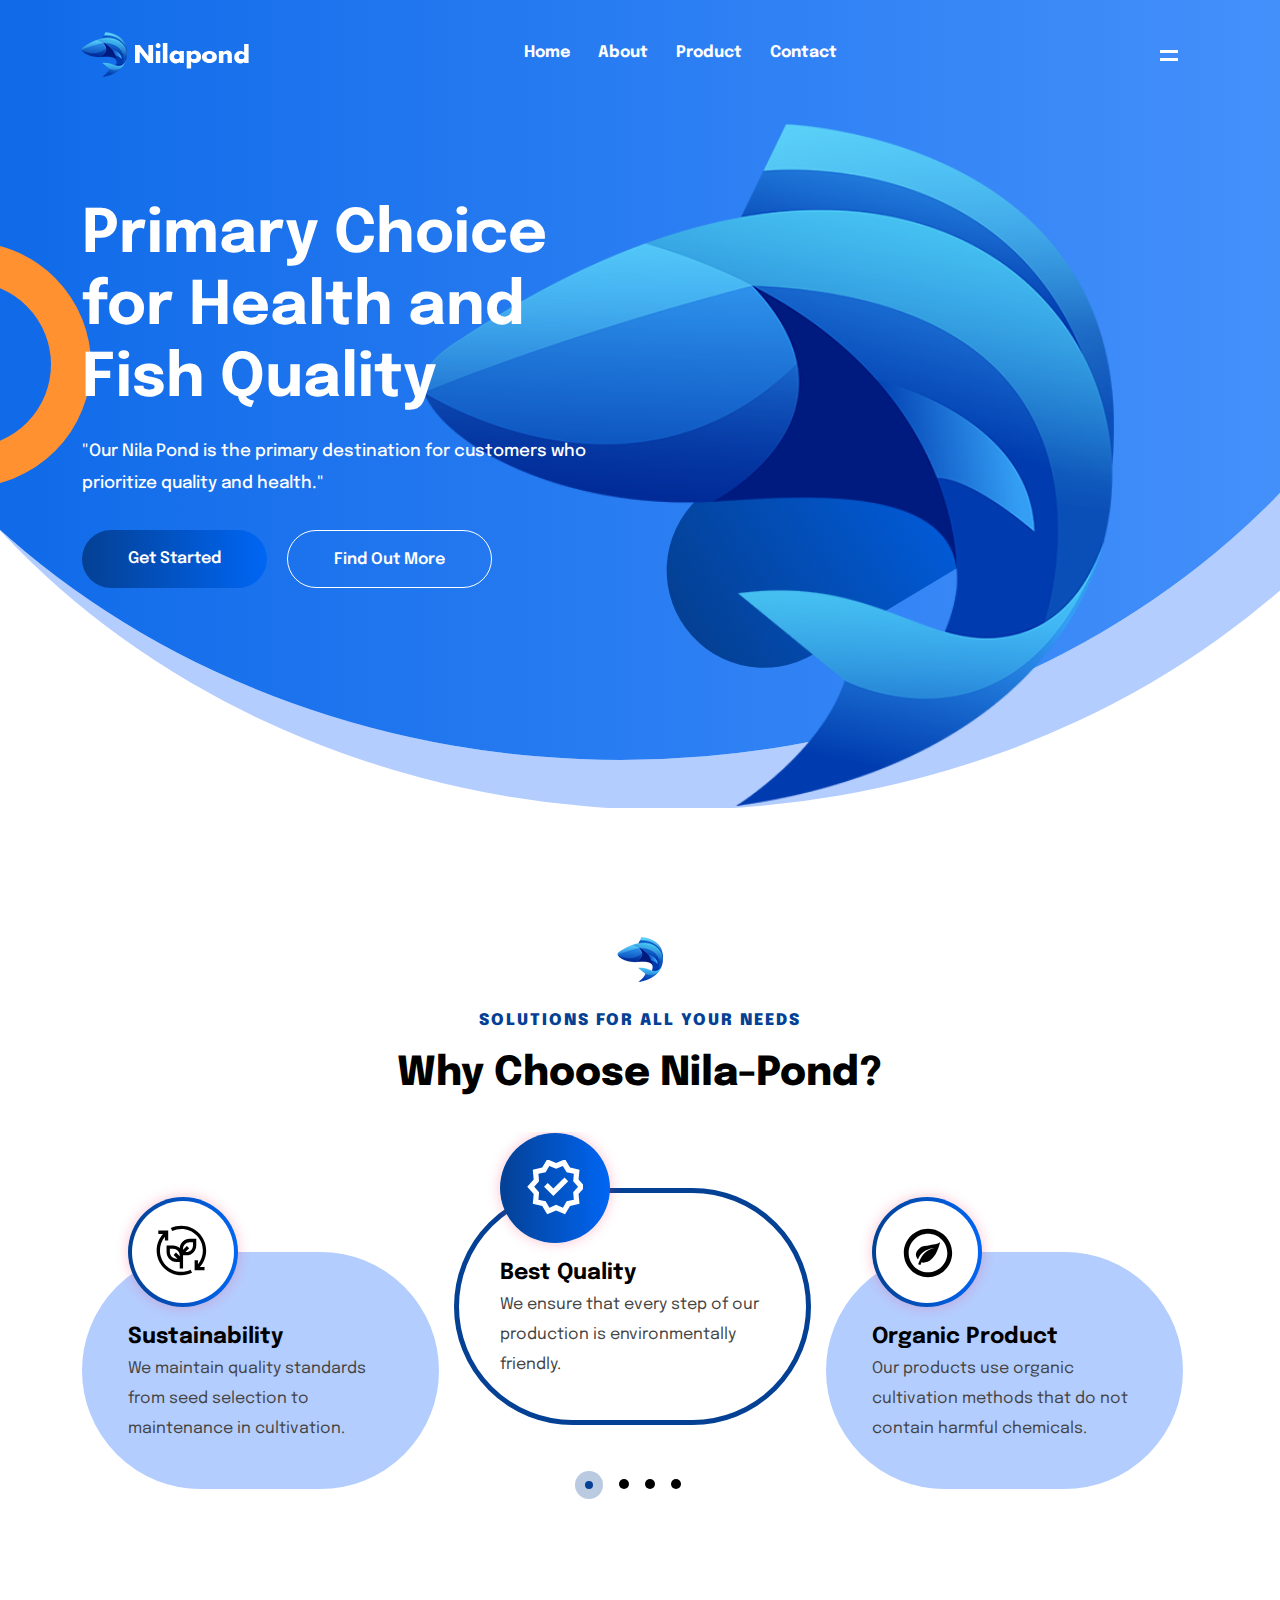
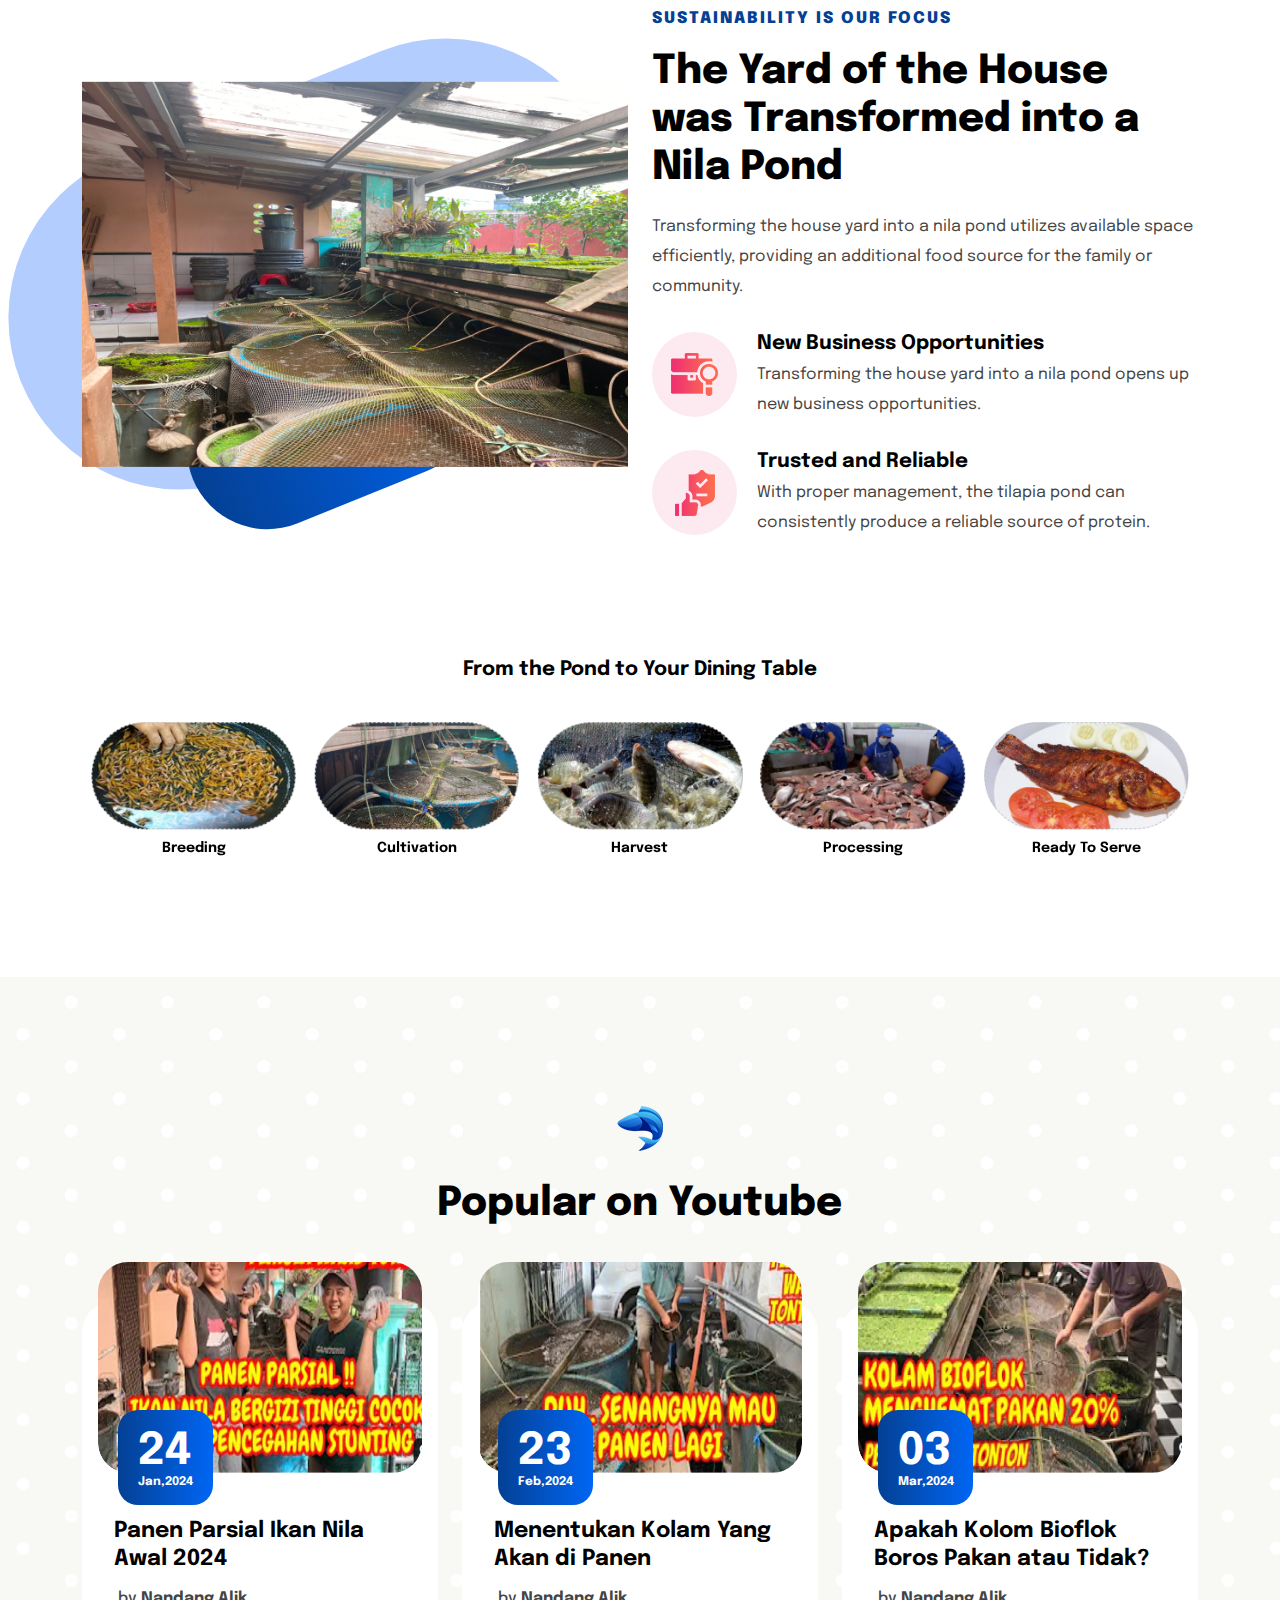
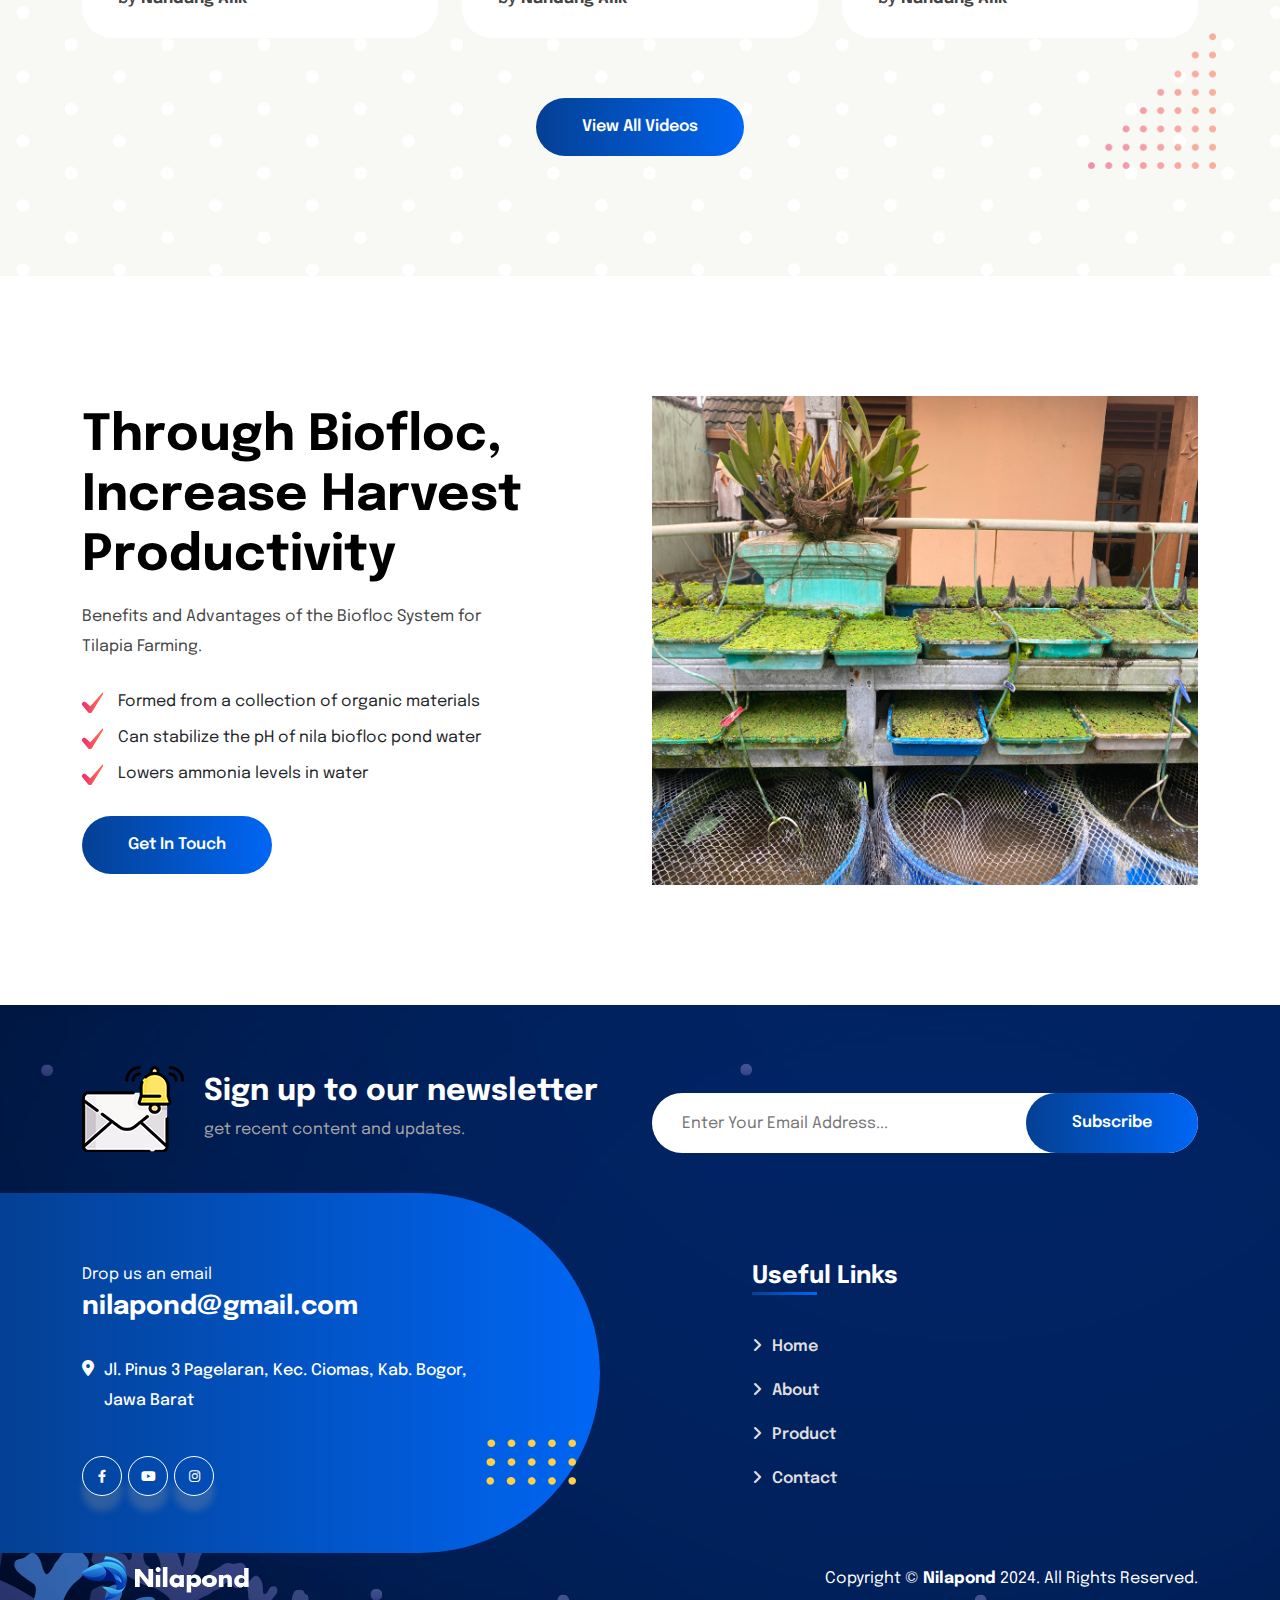
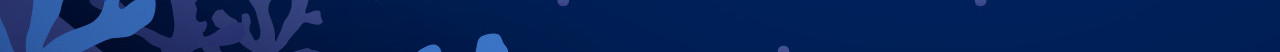
<file: Nilapond/Nilapond/index.html>
<!DOCTYPE html>
<html lang="zxx">
  <head>
    <meta charset="utf-8" />
    <meta name="viewport" content="width=device-width, initial-scale=1.0" />
    <title>Nilapond</title>
    <link rel="icon" href="assets/img/heading-img.png" />
    <!-- CSS only -->
    <link
      rel="stylesheet"
      type="text/css"
      href="assets/css/bootstrap.min.css" />
    <link rel="stylesheet" href="assets/css/owl.carousel.min.css" />
    <link rel="stylesheet" href="assets/css/owl.theme.default.min.css" />
    <!-- fancybox -->
    <link rel="stylesheet" href="assets/css/jquery.fancybox.min.css" />
    <link rel="stylesheet" href="assets/css/fontawesome.min.css" />
    <!-- style -->
    <link rel="stylesheet" href="assets/css/style.css" />
    <!-- responsive -->
    <link rel="stylesheet" href="assets/css/responsive.css" />
    <!-- color -->
    <link rel="stylesheet" href="assets/css/color.css" />
    <script src="assets/js/jquery-3.6.0.min.js"></script>
    <script src="assets/js/preloader.js"></script>
  </head>
  <body>
    <!-- loader -->
    <div class="preloader">
      <div class="loader4"></div>
    </div>
    <!-- loader end -->
    <header class="topnav">
      <div class="container">
        <div class="header-bar">
          <a href="index.html">
            <img src="assets/img/logo.png" alt="logo" />
          </a>
          <nav class="navbar">
            <ul class="navbar-links">
              <li class="navbar-dropdown has-children">
                <a href="index.html">Home</a>
              </li>
              <li class="navbar-dropdown">
                <a href="about.html">About</a>
              </li>
              <li class="navbar-dropdown has-children">
                <a href="product.html">Product</a>
              </li>
              <li class="navbar-dropdown">
                <a href="contact.html">Contact</a>
              </li>
            </ul>
          </nav>
          <div class="pickup">
            <div class="menu-icon cursor-pointer">
              <span class="text">
                <span class="word">Menu</span>
              </span>
              <span class="icon">
                <i></i>
                <i></i>
              </span>
            </div>
            <div class="bar-menu">
              <i class="fa-solid fa-bars"></i>
            </div>
          </div>
        </div>
        <div
          class="mobile-nav hmburger-menu"
          id="mobile-nav"
          style="
            display: block;
            background-image: url(assets/img/background.png);
          ">
          <div class="res-log">
            <a href="index.html">
              <img src="assets/img/logo-b.png" alt="Responsive Logo" />
            </a>
          </div>
          <ul>
            <li class="menu-item-has-children">
              <a href="JavaScript:void(0)"
                >Home<i class="fa-solid fa-angle-right"></i
              ></a>
              <ul class="sub-menu">
                <li><a href="index.html">Home 1</a></li>
                <li><a href="index-2.html">Home 2</a></li>
                <li><a href="index-3.html">Home 3</a></li>
              </ul>
            </li>
            <li><a href="about.html">About</a></li>
            <li class="menu-item-has-children">
              <a href="JavaScript:void(0)"
                >Pages<i class="fa-solid fa-angle-right"></i
              ></a>
              <ul class="sub-menu">
                <li><a href="services.html">Services</a></li>
                <li><a href="service-details.html">Service details</a></li>
                <li><a href="team-details.html">team details</a></li>
                <li><a href="pricing-plans.html">pricing plans</a></li>
              </ul>
            </li>
            <li class="menu-item-has-children">
              <a href="JavaScript:void(0)"
                >Project<i class="fa-solid fa-angle-right"></i
              ></a>
              <ul class="sub-menu">
                <li><a href="project-details-1.html">project details 1</a></li>
                <li><a href="project-details-2.html">project details 2</a></li>
                <li><a href="our-projects.html">our projects</a></li>
                <li><a href="our-projects-2.html">our projects 2</a></li>
              </ul>
            </li>
            <li><a href="faqs.html">FAQs</a></li>
            <li class="menu-item-has-children">
              <a href="JavaScript:void(0)"
                >News<i class="fa-solid fa-angle-right"></i
              ></a>
              <ul class="sub-menu">
                <li><a href="our-blog.html">our blog</a></li>
                <li><a href="blog-details.html">blog details</a></li>
              </ul>
            </li>
            <li><a href="contact.html">Contact us</a></li>
          </ul>
          <div class="menu-sidebar-single-widget">
            <h5 class="menu-sidebar-title">Contact Info</h5>
            <div class="header-contact-info">
              <span
                ><i class="fa-solid fa-location-dot"></i>20, Bordeshi, New York,
                US</span
              >
              <span>
                <a href="mailto:username@domain.com">
                  <i class="fa-solid fa-envelope"></i>username@domain.com
                </a>
              </span>
              <span
                ><a href="callto:+123-456-7890"
                  ><i class="fa-solid fa-phone"></i>+123-456-7890</a
                ></span
              >
            </div>
            <div class="social-profile">
              <a href="#"><i class="fa-brands fa-facebook-f"></i></a>
              <a href="#"><i class="fa-brands fa-twitter"></i></a>
              <a href="#"><i class="fa-brands fa-linkedin-in"></i></a>
              <a href="#"><i class="fa-brands fa-youtube"></i></a>
            </div>
          </div>
          <a href="JavaScript:void(0)" id="res-cross"
            ><i class="fa-regular fa-circle-xmark"></i
          ></a>
        </div>
      </div>
      <div class="hamenu valign">
        <div class="container">
          <div class="row">
            <div class="col-lg-8 valign">
              <div class="cont-info two">
                <div class="about-sasnio bottom">
                  <h4>About Nilapond</h4>
                  <p>
                    Our Nila Pond is the primary destination for customers who
                    prioritize quality and health.
                  </p>
                </div>
              </div>
            </div>
            <div class="col-lg-4 valign">
              <div class="cont-info">
                <div class="item mb-50">
                  <h6 class="text-u fw-600 mb-20">Location</h6>
                  <p class="fw-400 fz-18">
                    Jl. Pinus 3 Pagelaran, Kec. Ciomas, Kab. Bogor, Jawa Barat
                  </p>
                </div>
                <div class="item mb-50">
                  <h6 class="text-u fw-600 mb-20">HOW TO CONNECT</h6>
                  <p class="fw-400 fz-18">
                    <a href="https://wa.me/6281310620126" target="_blank"
                      >+62 813-1062-0126</a
                    >
                  </p>
                  <p class="fw-400 fz-18">
                    <a href="mailto:username@domain.com">nilapond@gmail.com</a>
                  </p>
                </div>
                <div class="bottom">
                  <h6 class="text-u fw-600 mb-20">Follow Us</h6>
                  <ul class="rest social-text d-flex fz-13">
                    <li>
                      <a href="#"><i class="fa-brands fa-facebook-f"></i></a>
                    </li>
                    <li>
                      <a href="#"><i class="fa-brands fa-instagram"></i></a>
                    </li>
                    <li>
                      <a
                        href="https://www.youtube.com/@Tutorialmotivasiinspirasi"
                        target="_blank"
                        ><i class="fa-brands fa-youtube"></i
                      ></a>
                    </li>
                  </ul>
                </div>
              </div>
            </div>
          </div>
        </div>
      </div>
    </header>
    <section class="hero-section-one">
      <div class="container">
        <div class="row align-items-center">
          <div class="col-lg-6">
            <div class="hero-one-text">
              <h1>Primary Choice for Health and Fish Quality</h1>
              <h5>
                "Our Nila Pond is the primary destination for customers who
                prioritize quality and health."
              </h5>
              <div>
                <a href="#" class="btn">Get Started</a>
                <a href="#" class="btn two">find out more</a>
              </div>
            </div>
          </div>
          <div class="col-lg-6">
            <div class="hero-one-img">
              <img src="assets/img/ppp.png" alt="hero-one-img" />
              <div class="shaps-hero">
                <img
                  src="assets/img/shaps-1.png"
                  alt="dots-shaps"
                  class="shaps-1" />
              </div>
            </div>
          </div>
        </div>
      </div>
    </section>
    <section class="gap">
      <div class="container">
        <div class="heading">
          <img src="assets/img/heading-img.png" alt="heading-img" />
          <h6>Solutions for all your needs</h6>
          <h2>Why Choose Nila-Pond?</h2>
        </div>
        <div class="row services-slider owl-carousel owl-theme">
          <div class="col-lg-12 item">
            <div class="services">
              <i>
                <svg
                  enable-background="new 0 0 68 68"
                  height="512"
                  viewBox="2 1 68 72"
                  width="512"
                  xmlns="http://www.w3.org/2000/svg">
                  <path
                    d="M25.6666 70L19.3333 59.3333L7.33331 56.6667L8.49998 44.3333L0.333313 35L8.49998 25.6667L7.33331 13.3333L19.3333 10.6667L25.6666 0L37 4.83333L48.3333 0L54.6666 10.6667L66.6666 13.3333L65.5 25.6667L73.6666 35L65.5 44.3333L66.6666 56.6667L54.6666 59.3333L48.3333 70L37 65.1667L25.6666 70ZM28.5 61.5L37 57.8333L45.6666 61.5L50.3333 53.5L59.5 51.3333L58.6666 42L64.8333 35L58.6666 27.8333L59.5 18.5L50.3333 16.5L45.5 8.5L37 12.1667L28.3333 8.5L23.6666 16.5L14.5 18.5L15.3333 27.8333L9.16665 35L15.3333 42L14.5 51.5L23.6666 53.5L28.5 61.5ZM33.5 46.8333L52.3333 28L47.6666 23.1667L33.5 37.3333L26.3333 30.3333L21.6666 35L33.5 46.8333Z" />
                </svg>
              </i>
              <a href="#">Best Quality</a>
              <p>
                We ensure that every step of our production is environmentally
                friendly.
              </p>
            </div>
          </div>
          <div class="col-lg-12 item">
            <div class="services">
              <i>
                <svg
                  id="Line_Expand"
                  enable-background="new 0 0 88 88"
                  height="512"
                  viewBox="0 0 88 88"
                  width="512"
                  xmlns="http://www.w3.org/2000/svg">
                  <path
                    d="M30.15 61.275C33.9375 51.8625 38.2125 41.1 54.375 37.5C54.375 37.5 35.625 37.5 29.55 54.8625C29.55 54.8625 26.25 51.5625 26.25 47.8125C26.25 44.0625 30 36.1125 39.375 34.2375C42.0375 33.75 45 33.2625 47.925 32.85C55.3125 31.875 62.4 30.825 63.75 28.125C63.75 28.125 58.125 60 37.5 60C36.825 60 35.8875 59.775 34.9875 59.4375L33.225 63.75L29.6625 62.5125L30.15 61.275ZM45 15C61.5375 15 75 28.4625 75 45C75 61.5375 61.5375 75 45 75C28.4625 75 15 61.5375 15 45C15 28.4625 28.4625 15 45 15ZM45 7.5C24.375 7.5 7.5 24.375 7.5 45C7.5 65.625 24.375 82.5 45 82.5C65.625 82.5 82.5 65.625 82.5 45C82.5 24.375 65.625 7.5 45 7.5Z" />
                </svg>
              </i>
              <a href="#">Organic Product</a>
              <p>
                Our products use organic cultivation methods that do not contain
                harmful chemicals.
              </p>
            </div>
          </div>
          <div class="col-lg-12 item">
            <div class="services">
              <i>
                <svg
                  xmlns="http://www.w3.org/2000/svg"
                  id="Icons"
                  viewBox="0 0 60 60"
                  width="512"
                  height="512">
                  <path
                    xmlns="http://www.w3.org/2000/svg"
                    d="M55.2731 71.1094C50.8148 73.2308 45.9374 74.3254 41 74.3125C22.632 74.3125 7.68751 59.368 7.68751 41C7.68751 33.1203 10.3961 25.6788 15.375 19.7107V25.625H20.5V10.25H5.12501V15.375H12.4076C6.05433 22.3957 2.54437 31.5314 2.56251 41C2.56251 62.1944 19.8056 79.4375 41 79.4375C46.6999 79.452 52.3305 78.1875 57.4769 75.7372L55.2731 71.1094Z" />
                  <path
                    xmlns="http://www.w3.org/2000/svg"
                    d="M53.8125 23.0625C45.715 23.0625 39.0756 29.3586 38.4939 37.31C35.6766 34.7397 32.0011 33.314 28.1875 33.3125H17.9375V43.5625C17.9375 52.0418 24.8357 58.9375 33.3125 58.9375H38.4375V69.1875H43.5625V48.6875H48.6875C57.1642 48.6875 64.0625 41.7918 64.0625 33.3125V23.0625H53.8125ZM33.3125 53.8125C27.6596 53.8125 23.0625 49.2154 23.0625 43.5625V38.4375H28.1875C33.8404 38.4375 38.4375 43.0346 38.4375 48.6875V50.1891L32.5617 44.3133L28.9383 47.9367L34.8141 53.8125H33.3125ZM58.9375 33.3125C58.9375 38.9654 54.3404 43.5625 48.6875 43.5625H47.1859L53.0617 37.6867L49.4383 34.0633L43.5625 39.9391V38.4375C43.5625 32.7846 48.1596 28.1875 53.8125 28.1875H58.9375V33.3125Z" />
                  <path
                    xmlns="http://www.w3.org/2000/svg"
                    d="M79.4375 41C79.4375 19.8056 62.1944 2.5625 41 2.5625C35.3001 2.54803 29.6695 3.81249 24.5231 6.26275L26.7269 10.8906C31.1853 8.76917 36.0627 7.6746 41 7.6875C59.368 7.6875 74.3125 22.632 74.3125 41C74.3125 48.8797 71.6039 56.3212 66.625 62.2892V56.375H61.5V71.75H76.875V66.625H69.5924C75.9457 59.6043 79.4556 50.4686 79.4375 41Z" />
                </svg>
              </i>
              <a href="#">Affordable Prices</a>
              <p>
                We maintain quality standards from seed selection to maintenance
                in cultivation.
              </p>
            </div>
          </div>
          <div class="col-lg-12 item">
            <div class="services">
              <i>
                <svg
                  id="Layer_5"
                  enable-background="new 0 0 64 64"
                  height="512"
                  viewBox="0 0 88 88"
                  width="512"
                  xmlns="http://www.w3.org/2000/svg">
                  <g>
                    <path
                      xmlns="http://www.w3.org/2000/svg"
                      d="M55.2731 71.1094C50.8148 73.2308 45.9374 74.3254 41 74.3125C22.632 74.3125 7.68751 59.368 7.68751 41C7.68751 33.1203 10.3961 25.6788 15.375 19.7107V25.625H20.5V10.25H5.12501V15.375H12.4076C6.05433 22.3957 2.54437 31.5314 2.56251 41C2.56251 62.1944 19.8056 79.4375 41 79.4375C46.6999 79.452 52.3305 78.1875 57.4769 75.7372L55.2731 71.1094Z" />
                    <path
                      xmlns="http://www.w3.org/2000/svg"
                      d="M53.8125 23.0625C45.715 23.0625 39.0756 29.3586 38.4939 37.31C35.6766 34.7397 32.0011 33.314 28.1875 33.3125H17.9375V43.5625C17.9375 52.0418 24.8357 58.9375 33.3125 58.9375H38.4375V69.1875H43.5625V48.6875H48.6875C57.1642 48.6875 64.0625 41.7918 64.0625 33.3125V23.0625H53.8125ZM33.3125 53.8125C27.6596 53.8125 23.0625 49.2154 23.0625 43.5625V38.4375H28.1875C33.8404 38.4375 38.4375 43.0346 38.4375 48.6875V50.1891L32.5617 44.3133L28.9383 47.9367L34.8141 53.8125H33.3125ZM58.9375 33.3125C58.9375 38.9654 54.3404 43.5625 48.6875 43.5625H47.1859L53.0617 37.6867L49.4383 34.0633L43.5625 39.9391V38.4375C43.5625 32.7846 48.1596 28.1875 53.8125 28.1875H58.9375V33.3125Z" />
                    <path
                      xmlns="http://www.w3.org/2000/svg"
                      d="M79.4375 41C79.4375 19.8056 62.1944 2.5625 41 2.5625C35.3001 2.54803 29.6695 3.81249 24.5231 6.26275L26.7269 10.8906C31.1853 8.76917 36.0627 7.6746 41 7.6875C59.368 7.6875 74.3125 22.632 74.3125 41C74.3125 48.8797 71.6039 56.3212 66.625 62.2892V56.375H61.5V71.75H76.875V66.625H69.5924C75.9457 59.6043 79.4556 50.4686 79.4375 41Z" />
                  </g>
                </svg>
              </i>
              <a href="#">Sustainability</a>
              <p>
                We maintain quality standards from seed selection to maintenance
                in cultivation.
              </p>
            </div>
          </div>
        </div>
      </div>
    </section>
    <section>
      <div class="container">
        <div class="row align-items-center">
          <div class="col-lg-6">
            <div class="propel-img">
              <img src="assets/img/kolam.png" alt="propel-img" />
            </div>
          </div>
          <div class="col-lg-6">
            <div class="heading two">
              <h6>SUSTAINABILITY IS OUR FOCUS</h6>
              <h2>The Yard of the House was Transformed into a Nila Pond</h2>
            </div>
            <div class="propel-text">
              <p>
                Transforming the house yard into a nila pond utilizes available
                space efficiently, providing an additional food source for the
                family or community.
              </p>
              <div class="propel">
                <div>
                  <i
                    ><img src="assets/img/propel-icon-1.png" alt="propel-icon"
                  /></i>
                </div>
                <div>
                  <h5>New Business Opportunities</h5>
                  <p>
                    Transforming the house yard into a nila pond opens up new
                    business opportunities.
                  </p>
                </div>
              </div>
              <div class="propel">
                <div>
                  <i
                    ><img src="assets/img/propel-icon-2.png" alt="propel-icon"
                  /></i>
                </div>
                <div>
                  <h5>Trusted and Reliable</h5>
                  <p>
                    With proper management, the tilapia pond can consistently
                    produce a reliable source of protein.
                  </p>
                </div>
              </div>
            </div>
          </div>
        </div>
      </div>
    </section>
    <div class="gap">
      <div class="container">
        <div class="trusted-by">
          <h5>From the Pond to Your Dining Table</h5>
          <div class="logodata owl-carousel owl-theme">
            <div class="partner item">
              <img alt="" src="assets/img/breding.png" />
              <h6>Breeding</h6>
            </div>
            <div class="partner item">
              <img alt="" src="assets/img/culvulation.png" />
              <h6>Cultivation</h6>
            </div>
            <div class="partner item">
              <img alt="" src="assets/img/harvest.png" />
              <h6>Harvest</h6>
            </div>
            <div class="partner item">
              <img alt="" src="assets/img/processing.png" />
              <h6>Processing</h6>
            </div>
            <div class="partner item">
              <img alt="" src="assets/img/rtu.png" />
              <h6>Ready To Serve</h6>
            </div>
          </div>
        </div>
      </div>
    </div>
    <section
      class="gap blog-section"
      style="background-image: url(assets/img/background-1.png)">
      <div class="container">
        <div class="heading">
          <img src="assets/img/heading-img.png" alt="heading-img" />
          <h2>Popular on Youtube</h2>
        </div>
        <div class="row">
          <div class="col-lg-4 col-md-6">
            <div class="blog img-hover">
              <div class="blog-img">
                <figure>
                  <img src="assets/img/img1.png" alt="blog" />
                </figure>
              </div>
              <h5>24<span>Jan,2024</span></h5>
              <a
                href="https://youtu.be/v-Syg1Ftdgw?si=RbT9VO-nIGekus8J"
                target="_blank"
                ><h4>Panen Parsial Ikan Nila Awal 2024</h4></a
              >
              <h6>by <b>Nandang Alik</b></h6>
            </div>
          </div>
          <div class="col-lg-4 col-md-6">
            <div class="blog img-hover">
              <div class="blog-img">
                <figure>
                  <img src="assets/img/img2.png" alt="blog" />
                </figure>
              </div>
              <h5>23<span>Feb,2024</span></h5>
              <a
                href="https://youtu.be/Bf-2E7UtpW0?si=FRTTJFyS0VqoX1H_"
                target="_blank"
                ><h4>Menentukan Kolam Yang Akan di Panen</h4></a
              >
              <h6>by <b>Nandang Alik</b></h6>
            </div>
          </div>
          <div class="col-lg-4 col-md-6">
            <div class="blog img-hover mb-0">
              <div class="blog-img">
                <figure>
                  <img src="assets/img/img3.png" alt="blog" />
                </figure>
              </div>
              <h5>03<span>Mar,2024</span></h5>
              <a
                href="https://youtu.be/0DS32_ATs3I?si=ZSo60xxgNwKV7SGI"
                target="_blank"
                ><h4>Apakah Kolom Bioflok Boros Pakan atau Tidak?</h4></a
              >
              <h6>by <b>Nandang Alik</b></h6>
            </div>
          </div>
          <div class="button-center">
            <a
              href="https://www.youtube.com/@Tutorialmotivasiinspirasi"
              target="_blank"
              class="btn"
              >View All Videos</a
            >
          </div>
        </div>
      </div>
      <img src="assets/img/shaps.png" alt="dots-shaps" class="dots-shaps" />
    </section>
    <section class="gap">
      <div class="container">
        <div class="row align-items-center">
          <div class="col-lg-6">
            <div class="together">
              <h2>Through Biofloc, Increase Harvest Productivity</h2>
              <p>
                Benefits and Advantages of the Biofloc System for Tilapia
                Farming.
              </p>
              <ul class="list">
                <li>
                  <img src="assets/img/check.png" alt="check" />Formed from a
                  collection of organic materials
                </li>
                <li>
                  <img src="assets/img/check.png" alt="check" />Can stabilize
                  the pH of nila biofloc pond water
                </li>
                <li>
                  <img src="assets/img/check.png" alt="check" />Lowers ammonia
                  levels in water
                </li>
              </ul>
              <a href="#" class="btn">Get in Touch</a>
            </div>
          </div>
          <div class="col-lg-6">
            <div class="together-img">
              <img src="assets/img/587.png" alt="" />
            </div>
          </div>
        </div>
      </div>
    </section>
    <footer style="background-image: url(assets/img/footer.jpg)">
      <div class="container">
        <div class="row align-items-center pb">
          <div class="col-lg-6">
            <div class="subscribe-text">
              <img src="assets/img/subscribe-icon.png" alt="subscribe-icon" />
              <div>
                <h2>Sign up to our newsletter</h2>
                <p>get recent content and updates.</p>
              </div>
            </div>
          </div>
          <div class="col-lg-6">
            <form class="subscribe">
              <input
                type="text"
                name="Enter Your Email"
                placeholder="Enter Your Email Address..." />
              <button class="btn">Subscribe</button>
            </form>
          </div>
        </div>
        <div class="row">
          <div class="col-lg-6">
            <div class="information">
              <span>Drop us an email</span>
              <a href="mailto:username@domain.com">nilapond@gmail.com</a>
              <div class="d-flex">
                <i class="fa-solid fa-location-dot"></i>
                <h6>
                  Jl. Pinus 3 Pagelaran, Kec. Ciomas, Kab. Bogor, Jawa Barat
                </h6>
              </div>
              <ul class="social-icon">
                <li>
                  <a href="#" target="_blank"
                    ><i class="fa-brands fa-facebook-f"></i
                  ></a>
                </li>
                <li>
                  <a
                    href="https://www.youtube.com/@Tutorialmotivasiinspirasi"
                    target="_blank"
                    ><i class="fa-brands fa-youtube"></i
                  ></a>
                </li>
                <li>
                  <a href="#" target="_blank"
                    ><i class="fa-brands fa-instagram"></i
                  ></a>
                </li>
              </ul>
            </div>
          </div>
          <div class="col-lg-3 col-md-6">
            <div class="footer-links">
              <h3>useful links</h3>
              <div class="boder"></div>
              <ul>
                <li>
                  <i class="fa-solid fa-angle-right"></i
                  ><a href="index.html">Home</a>
                </li>
                <li>
                  <i class="fa-solid fa-angle-right"></i
                  ><a href="about.html">About</a>
                </li>
                <li>
                  <i class="fa-solid fa-angle-right"></i
                  ><a href="product.html">Product</a>
                </li>
                <li>
                  <i class="fa-solid fa-angle-right"></i
                  ><a href="contact.html">Contact</a>
                </li>
              </ul>
            </div>
          </div>
        </div>
        <div class="copyrights">
          <div class="d-flex align-items-center">
            <a href="index.html"
              ><img src="assets/img/logo.png" alt="logo"
            /></a>
          </div>
          <p>Copyright © <a href="#">Nilapond</a> 2024. All Rights Reserved.</p>
        </div>
      </div>
      <img
        src="assets/img/dots-shaps.png"
        alt="dots-shaps"
        class="dots-shaps" />
      <img src="assets/img/shaps-1.png" alt="dots-shaps" class="shaps-1" />
    </footer>
    <!-- progress -->
    <div id="progress">
      <span id="progress-value"><i class="fa-solid fa-up-long"></i></span>
    </div>
    <!-- progress end -->

    <!-- Bootstrap Js -->
    <script src="assets/js/bootstrap.min.js"></script>
    <script src="assets/js/owl.carousel.min.js"></script>
    <!-- fancybox -->
    <script src="assets/js/jquery.fancybox.min.js"></script>
    <script src="assets/js/custom.js"></script>
  </body>
</html>
</file>
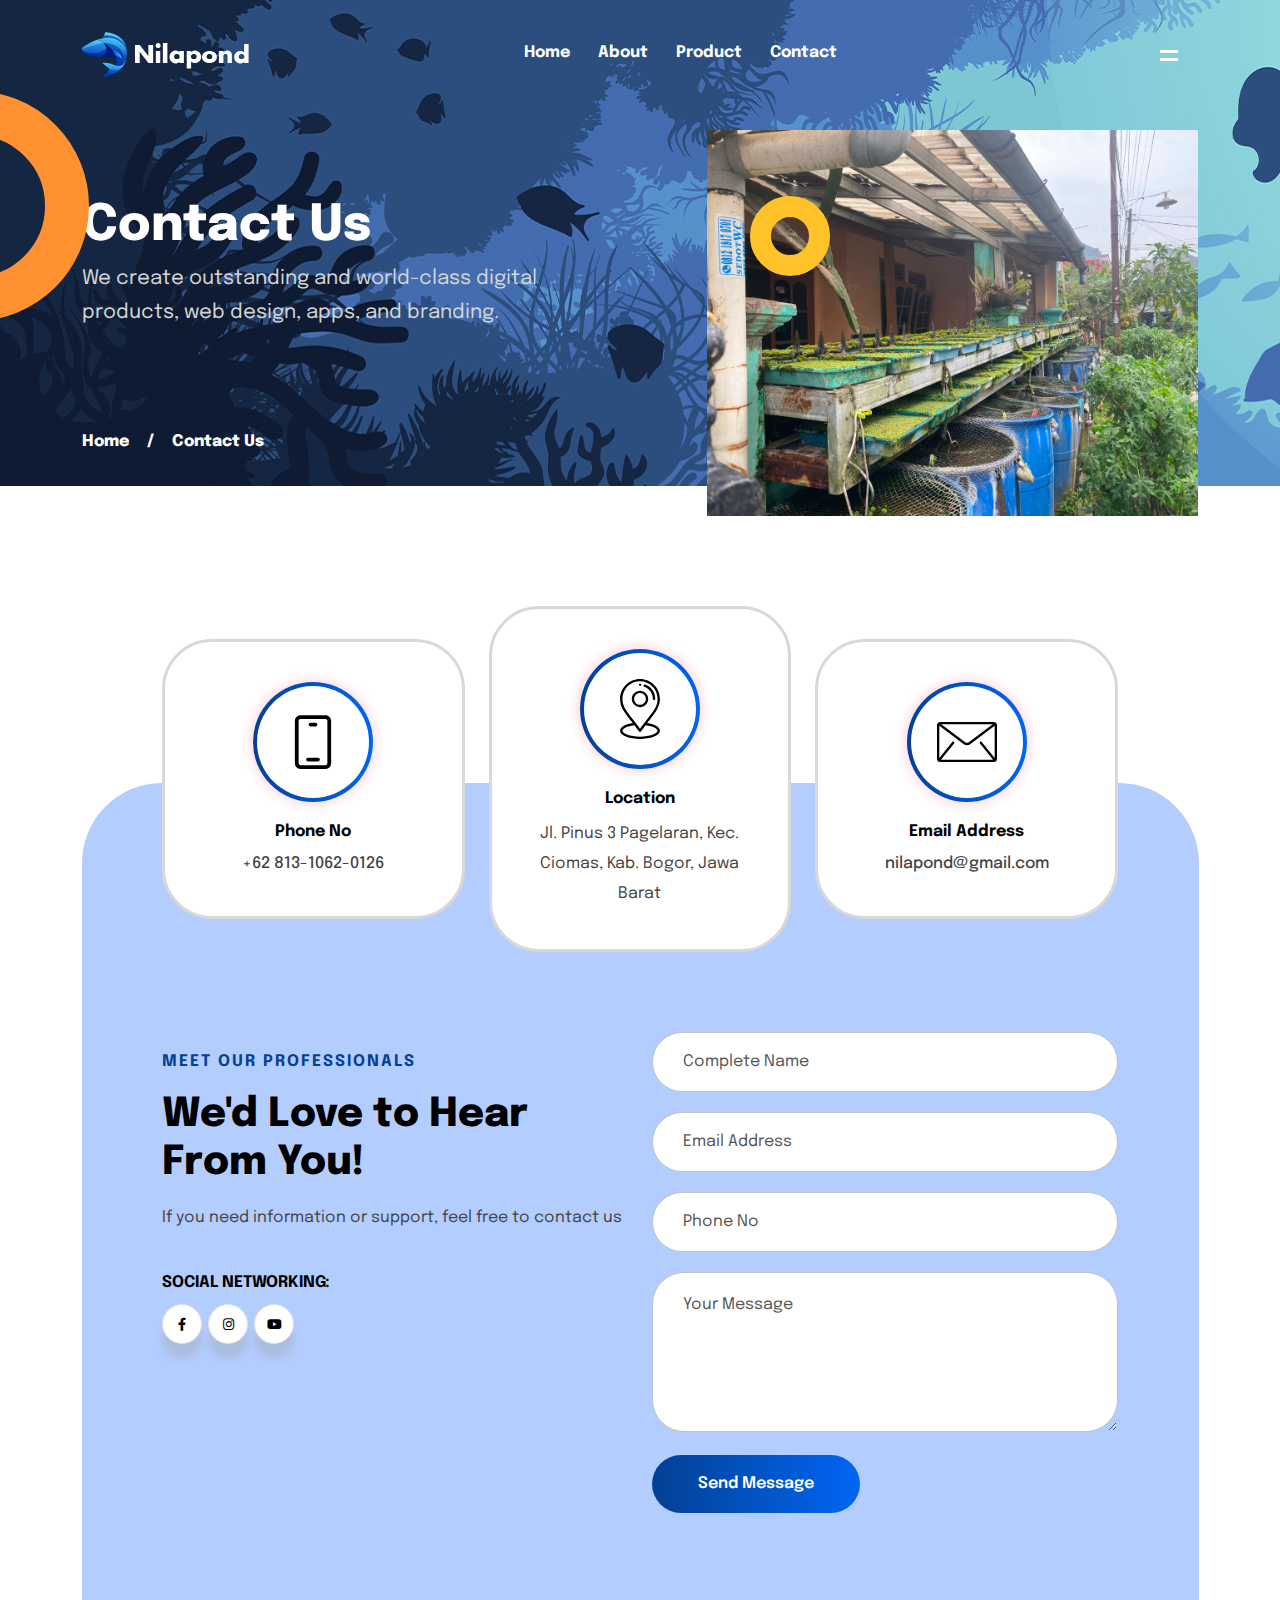
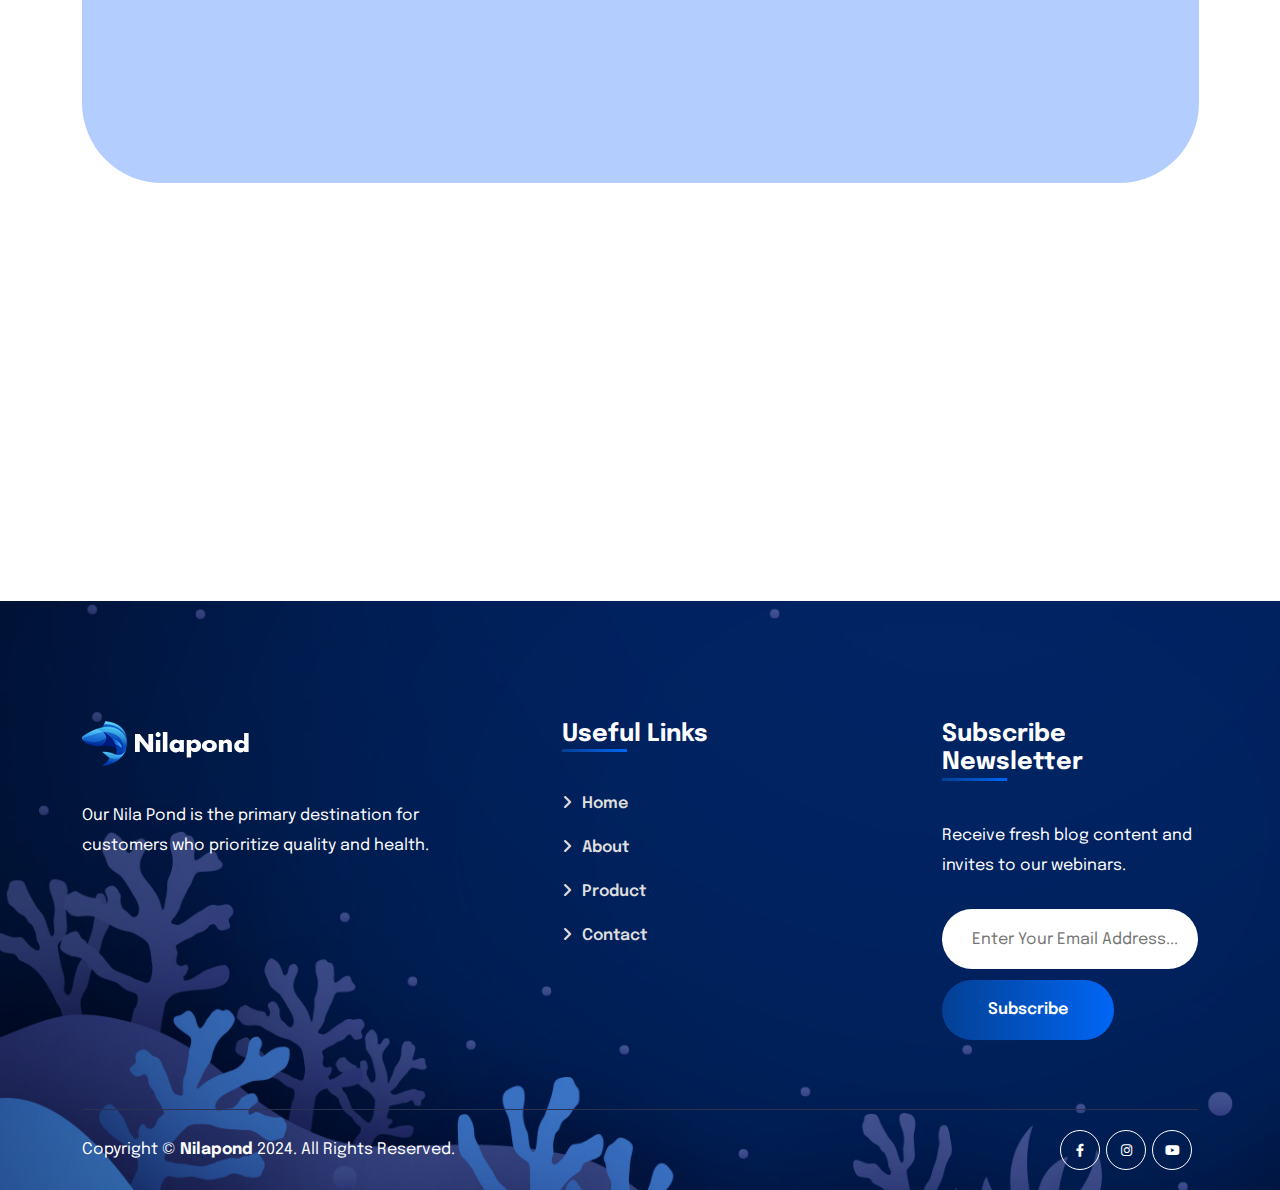
<file: Nilapond/Nilapond/contact.html>
<!DOCTYPE html>
<html lang="zxx">
  <head>
    <meta charset="utf-8" />
    <meta name="viewport" content="width=device-width, initial-scale=1.0" />
    <title>Nilapond - Contact Us</title>
    <link rel="icon" href="assets/img/heading-img.png" />
    <!-- CSS only -->
    <link
      rel="stylesheet"
      type="text/css"
      href="assets/css/bootstrap.min.css" />
    <link rel="stylesheet" href="assets/css/owl.carousel.min.css" />
    <link rel="stylesheet" href="assets/css/owl.theme.default.min.css" />
    <!-- fancybox -->
    <link rel="stylesheet" href="assets/css/jquery.fancybox.min.css" />
    <link rel="stylesheet" href="assets/css/fontawesome.min.css" />
    <link rel="stylesheet" href="assets/css/slick.css" />
    <link rel="stylesheet" href="assets/css/slick-theme.css" />
    <!-- style -->
    <link rel="stylesheet" href="assets/css/style.css" />
    <!-- responsive -->
    <link rel="stylesheet" href="assets/css/responsive.css" />
    <!-- color -->
    <link rel="stylesheet" href="assets/css/color.css" />
    <script src="assets/js/jquery-3.6.0.min.js"></script>
    <script src="assets/js/preloader.js"></script>
  </head>
  <body>
    <!-- loader -->
    <div class="preloader">
      <div class="loader4"></div>
    </div>
    <!-- loader end -->
    <header class="topnav">
      <div class="container">
        <div class="header-bar">
          <a href="index.html"><img src="assets/img/logo.png" alt="logo" /></a>
          <nav class="navbar">
            <ul class="navbar-links">
              <li class="navbar-dropdown has-children">
                <a href="index.html">Home</a>
              </li>
              <li class="navbar-dropdown">
                <a href="about.html">About</a>
              </li>
              <li class="navbar-dropdown has-children">
                <a href="product.html">Product</a>
              </li>
              <li class="navbar-dropdown">
                <a href="contact.html">Contact</a>
              </li>
            </ul>
          </nav>
          <div class="pickup">
            <div class="menu-icon cursor-pointer">
              <span class="text"><span class="word">Menu</span></span>
              <span class="icon">
                <i></i>
                <i></i>
              </span>
              <div class="bar-menu">
                <i class="fa-solid fa-bars"></i>
              </div>
            </div>
            <div
              class="mobile-nav hmburger-menu"
              id="mobile-nav"
              style="
                display: block;
                background-image: url(assets/img/background.png);
              ">
              <div class="res-log">
                <a href="index.html">
                  <img src="assets/img/logo-b.png" alt="Responsive Logo" />
                </a>
              </div>
              <ul>
                <li class="menu-item-has-children">
                  <a href="JavaScript:void(0)"
                    >home<i class="fa-solid fa-angle-right"></i
                  ></a>
                  <ul class="sub-menu">
                    <li><a href="index.html">home 1</a></li>
                    <li><a href="index-2.html">home 2</a></li>
                    <li><a href="index-3.html">home 3</a></li>
                  </ul>
                </li>
                <li><a href="about.html">about</a></li>
                <li class="menu-item-has-children">
                  <a href="JavaScript:void(0)"
                    >pages<i class="fa-solid fa-angle-right"></i
                  ></a>
                  <ul class="sub-menu">
                    <li><a href="services.html">Services</a></li>
                    <li><a href="service-details.html">Service details</a></li>
                    <li><a href="team-details.html">team details</a></li>
                    <li><a href="pricing-plans.html">pricing plans</a></li>
                  </ul>
                </li>
                <li class="menu-item-has-children">
                  <a href="JavaScript:void(0)"
                    >project<i class="fa-solid fa-angle-right"></i
                  ></a>
                  <ul class="sub-menu">
                    <li>
                      <a href="project-details-1.html">project details 1</a>
                    </li>
                    <li>
                      <a href="project-details-2.html">project details 2</a>
                    </li>
                    <li><a href="our-projects.html">our projects</a></li>
                    <li><a href="our-projects-2.html">our projects 2</a></li>
                  </ul>
                </li>
                <li><a href="faqs.html">faqs</a></li>
                <li class="menu-item-has-children">
                  <a href="JavaScript:void(0)"
                    >news<i class="fa-solid fa-angle-right"></i
                  ></a>
                  <ul class="sub-menu">
                    <li><a href="our-blog.html">our blog</a></li>
                    <li><a href="blog-details.html">blog details</a></li>
                  </ul>
                </li>
                <li><a href="contact.html">Contact us</a></li>
              </ul>
              <div class="menu-sidebar-single-widget">
                <h5 class="menu-sidebar-title">Contact Info</h5>
                <div class="header-contact-info">
                  <span
                    ><i class="fa-solid fa-location-dot"></i>20, Bordeshi, New
                    York, US</span
                  >
                  <span>
                    <a href="mailto:username@domain.com">
                      <i class="fa-solid fa-envelope"></i>username@domain.com
                    </a>
                  </span>
                  <span
                    ><a href="callto:+123-456-7890"
                      ><i class="fa-solid fa-phone"></i>+123-456-7890</a
                    ></span
                  >
                </div>
                <div class="social-profile">
                  <a href="#"><i class="fa-brands fa-facebook-f"></i></a>
                  <a href="#"><i class="fa-brands fa-twitter"></i></a>
                  <a href="#"><i class="fa-brands fa-linkedin-in"></i></a>
                  <a href="#"><i class="fa-brands fa-youtube"></i></a>
                </div>
              </div>
              <a href="JavaScript:void(0)" id="res-cross"
                ><i class="fa-regular fa-circle-xmark"></i
              ></a>
            </div>
          </div>
        </div>
        <div class="hamenu valign">
          <div class="container">
            <div class="row">
              <div class="col-lg-8 valign">
                <div class="cont-info two">
                  <div class="about-sasnio bottom">
                    <h4>About Nilapond</h4>
                    <p>
                      Our Nila Pond is the primary destination for customers who
                      prioritize quality and health.
                    </p>
                  </div>
                </div>
              </div>
              <div class="col-lg-4 valign">
                <div class="cont-info">
                  <div class="item mb-50">
                    <h6 class="text-u fw-600 mb-20">Location</h6>
                    <p class="fw-400 fz-18">
                      Jl. Pinus 3 Pagelaran, Kec. Ciomas, Kab. Bogor, Jawa Barat
                    </p>
                  </div>
                  <div class="item mb-50">
                    <h6 class="text-u fw-600 mb-20">HOW TO CONNECT</h6>
                    <p class="fw-400 fz-18">
                      <a href="https://wa.me/6281310620126" target="_blank"
                        >+62 813-1062-0126</a
                      >
                    </p>
                    <p class="fw-400 fz-18">
                      <a href="mailto:username@domain.com"
                        >nilapond@gmail.com</a
                      >
                    </p>
                  </div>
                  <div class="bottom">
                    <h6 class="text-u fw-600 mb-20">Follow Us</h6>
                    <ul class="rest social-text d-flex fz-13">
                      <li>
                        <a href="#"><i class="fa-brands fa-facebook-f"></i></a>
                      </li>
                      <li>
                        <a href="#"><i class="fa-brands fa-instagram"></i></a>
                      </li>
                      <li>
                        <a
                          href="https://www.youtube.com/@Tutorialmotivasiinspirasi"
                          target="_blank"
                          ><i class="fa-brands fa-youtube"></i
                        ></a>
                      </li>
                    </ul>
                  </div>
                </div>
              </div>
            </div>
          </div>
        </div>
      </div>
    </header>
    <section
      class="bannr"
      style="background-image: url(assets/img/hero-three.jpg)">
      <div class="container">
        <div class="row align-items-end">
          <div class="col-lg-6">
            <div class="bannr-text">
              <h2>Contact Us</h2>
              <p>
                We create outstanding and world-class digital products, web
                design, apps, and branding.
              </p>
              <ol class="breadcrumb">
                <li class="breadcrumb-item">
                  <a href="index.html">Home</a>
                </li>
                <li class="breadcrumb-item active" aria-current="page">
                  Contact Us
                </li>
              </ol>
            </div>
          </div>
          <div class="col-lg-6">
            <div class="bannr-img">
              <img src="assets/img/contactusimg.png" alt="imgs" />
            </div>
          </div>
        </div>
      </div>
    </section>
    <section class="gap meet-section">
      <div class="container meet-section-before">
        <div class="row align-items-center pl-80">
          <div class="col-lg-4 col-md-6">
            <div class="location">
              <i>
                <svg
                  height="112"
                  viewBox="0 0 24 24"
                  width="112"
                  xmlns="http://www.w3.org/2000/svg">
                  <g
                    clip-rule="evenodd"
                    fill="rgb(255255,255)"
                    fill-rule="evenodd">
                    <path
                      d="m7 2.75c-.41421 0-.75.33579-.75.75v17c0 .4142.33579.75.75.75h10c.4142 0 .75-.3358.75-.75v-17c0-.41421-.3358-.75-.75-.75zm-2.25.75c0-1.24264 1.00736-2.25 2.25-2.25h10c1.2426 0 2.25 1.00736 2.25 2.25v17c0 1.2426-1.0074 2.25-2.25 2.25h-10c-1.24264 0-2.25-1.0074-2.25-2.25z"></path>
                    <path
                      d="m10.25 5c0-.41421.3358-.75.75-.75h2c.4142 0 .75.33579.75.75s-.3358.75-.75.75h-2c-.4142 0-.75-.33579-.75-.75z"></path>
                    <path
                      d="m9.25 19c0-.4142.33579-.75.75-.75h4c.4142 0 .75.3358.75.75s-.3358.75-.75.75h-4c-.41421 0-.75-.3358-.75-.75z"></path>
                  </g>
                </svg>
              </i>
              <h3>Phone No</h3>
              <a href="https://wa.me/6281310620126" target="_blank"
                >+62 813-1062-0126</a
              >
            </div>
          </div>
          <div class="col-lg-4 col-md-6">
            <div class="location">
              <i>
                <svg
                  version="1.1"
                  xmlns="http://www.w3.org/2000/svg"
                  xmlns:xlink="http://www.w3.org/1999/xlink"
                  x="0px"
                  y="0px"
                  viewBox="0 0 511.999 511.999"
                  style="enable-background: new 0 0 511.999 511.999"
                  xml:space="preserve">
                  <path
                    d="M256.98,40.005c-5.53-0.04-10.04,4.41-10.08,9.93c-0.04,5.52,4.4,10.03,9.93,10.07c5.52,0.04,10.03-4.4,10.07-9.92
                                    C266.94,44.565,262.5,40.055,256.98,40.005z" />
                  <path
                    d="M256.525,100.004c-38.611-0.274-70.232,30.875-70.524,69.474c-0.291,38.597,30.875,70.233,69.474,70.524
                                    c0.179,0.001,0.357,0.002,0.536,0.002c38.353,0,69.698-31.056,69.988-69.476C326.29,131.933,295.125,100.295,256.525,100.004z
                                     M256.009,220.005c-0.126,0-0.258-0.001-0.384-0.002c-27.571-0.208-49.833-22.806-49.625-50.375
                                    c0.207-27.445,22.595-49.627,49.991-49.627c0.126,0,0.258,0.001,0.384,0.002c27.571,0.208,49.833,22.806,49.625,50.375
                                    C305.792,197.823,283.405,220.005,256.009,220.005z" />
                  <path
                    d="M299.631,47.589c-5.202-1.846-10.921,0.879-12.767,6.085c-1.845,5.206,0.88,10.921,6.085,12.767
                                    c44.047,15.611,73.402,57.562,73.05,104.389c-0.041,5.522,4.402,10.033,9.925,10.075c0.025,0,0.051,0,0.077,0
                                    c5.486,0,9.956-4.428,9.998-9.925C386.415,115.633,351.706,66.046,299.631,47.589z" />
                  <path
                    d="M317.357,376.442c66.513-85.615,108.08-130.26,108.641-205.164C426.702,77.035,350.22,0,255.984,0
                                    C162.848,0,86.71,75.428,86.002,168.728c-0.572,76.935,41.767,121.519,108.739,207.7C128.116,386.384,86.002,411.401,86.002,442
                                    c0,20.497,18.946,38.89,53.349,51.79c31.313,11.742,72.74,18.209,116.649,18.209s85.336-6.467,116.649-18.209
                                    c34.403-12.901,53.349-31.294,53.349-51.791C425.998,411.417,383.923,386.406,317.357,376.442z M106.001,168.879
                                    C106.625,86.55,173.8,20,255.986,20c83.159,0,150.633,67.988,150.013,151.129c-0.532,71.134-44.614,114.971-114.991,206.714
                                    c-12.553,16.356-24.081,31.82-34.993,46.947c-10.88-15.136-22.178-30.323-34.919-46.953
                                    C147.81,282.253,105.459,241.729,106.001,168.879z M256,492c-85.851,0-149.999-26.397-149.999-50
                                    c0-17.504,38.348-39.616,102.826-47.273c14.253,18.701,26.749,35.691,39.005,53.043c1.872,2.65,4.914,4.228,8.159,4.23
                                    c0.003,0,0.006,0,0.009,0c3.242,0,6.283-1.572,8.158-4.217c12.14-17.126,24.978-34.535,39.109-53.045
                                    c64.418,7.665,102.732,29.77,102.732,47.263C405.998,465.603,341.851,492,256,492z" />
                </svg>
              </i>
              <h3>Location</h3>
              <p>Jl. Pinus 3 Pagelaran, Kec. Ciomas, Kab. Bogor, Jawa Barat</p>
            </div>
          </div>
          <div class="col-lg-4 col-md-6">
            <div class="location mb-0">
              <i>
                <svg
                  version="1.1"
                  xmlns="http://www.w3.org/2000/svg"
                  xmlns:xlink="http://www.w3.org/1999/xlink"
                  x="0px"
                  y="0px"
                  viewBox="0 0 512 512"
                  style="enable-background: new 0 0 512 512"
                  xml:space="preserve">
                  <path
                    d="M485.743,85.333H26.257C11.815,85.333,0,97.148,0,111.589V400.41c0,14.44,11.815,26.257,26.257,26.257h459.487
                                    c14.44,0,26.257-11.815,26.257-26.257V111.589C512,97.148,500.185,85.333,485.743,85.333z M475.89,105.024L271.104,258.626
                                    c-3.682,2.802-9.334,4.555-15.105,4.529c-5.77,0.026-11.421-1.727-15.104-4.529L36.109,105.024H475.89z M366.5,268.761
                                    l111.59,137.847c0.112,0.138,0.249,0.243,0.368,0.368H33.542c0.118-0.131,0.256-0.23,0.368-0.368L145.5,268.761
                                    c3.419-4.227,2.771-10.424-1.464-13.851c-4.227-3.419-10.424-2.771-13.844,1.457l-110.5,136.501V117.332l209.394,157.046
                                    c7.871,5.862,17.447,8.442,26.912,8.468c9.452-0.02,19.036-2.6,26.912-8.468l209.394-157.046v275.534L381.807,256.367
                                    c-3.42-4.227-9.623-4.877-13.844-1.457C363.729,258.329,363.079,264.534,366.5,268.761z" />
                </svg>
              </i>
              <h3>Email Address</h3>
              <a href="mailto:username@domain.com">nilapond@gmail.com</a>
            </div>
          </div>
        </div>
        <div class="row pt-80 pl-80">
          <div class="col-lg-6">
            <div class="heading two">
              <h6>MEET OUR PROFESSIONALS</h6>
              <h2>We'd Love to Hear From You!</h2>
              <p class="pt-lg-3 pt-md-2">
                If you need information or support, feel free to contact us
              </p>
            </div>
            <h6>Social Networking:</h6>
            <ul class="social-icon">
              <li>
                <a href="#"><i class="fa-brands fa-facebook-f"></i></a>
              </li>
              <li>
                <a href="#"><i class="fa-brands fa-instagram"></i></a>
              </li>
              <li>
                <a
                  href="https://www.youtube.com/@Tutorialmotivasiinspirasi"
                  target="_blank"
                  ><i class="fa-brands fa-youtube"></i
                ></a>
              </li>
            </ul>
          </div>
          <div class="col-lg-6">
            <form
              class="content-form"
              role="form"
              id="contact-form"
              method="post">
              <input
                type="text"
                name="Complete Name"
                placeholder="Complete Name"
                required="" />
              <input
                type="text"
                name="Email Address"
                placeholder="Email Address"
                required="" />
              <input
                type="text"
                name="Phone No"
                placeholder="Phone No"
                required="" />
              <textarea placeholder="Your Message"></textarea>
              <button type="submit" class="btn">Send Message</button>
            </form>
          </div>
        </div>
        <div class="map pt-80">
          <iframe
            src="https://www.google.com/maps/embed?pb=!1m18!1m12!1m3!1d3963.30010741584!2d106.7625379!3d-6.6095826!2m3!1f0!2f0!3f0!3m2!1i1024!2i768!4f13.1!3m3!1m2!1s0x2e69c5732faee655%3A0x65af5dc97506568c!2sJl.%20Pinus%203%2C%20Pagelaran%2C%20Kec.%20Ciomas%2C%20Kabupaten%20Bogor%2C%20Jawa%20Barat%2016610!5e0!3m2!1sen!2sid!4v1709720523274!5m2!1sen!2sid"
            width="600"
            height="450"
            style="border: 0"
            allowfullscreen=""
            loading="lazy"
            referrerpolicy="no-referrer-when-downgrade"></iframe>
        </div>
      </div>
    </section>
    <footer
      class="gap no-bottom two"
      style="background-image: url(assets/img/footer-2.jpg)">
      <div class="container">
        <div class="row">
          <div class="col-lg-4">
            <div class="logo">
              <a href="index.html">
                <img src="assets/img/logo.png" alt="log" />
              </a>
              <p>
                Our Nila Pond is the primary destination for customers who
                prioritize quality and health.
              </p>
            </div>
          </div>
          <div class="col-lg-4">
            <div class="footer-links">
              <h3>Useful Links</h3>
              <div class="boder"></div>
              <ul>
                <li>
                  <i class="fa-solid fa-angle-right"></i
                  ><a href="index.html">Home</a>
                </li>
                <li>
                  <i class="fa-solid fa-angle-right"></i
                  ><a href="about.html">About</a>
                </li>
                </li>
                <li>
                  <i class="fa-solid fa-angle-right"></i
                  ><a href="product.html">Product</a>
                </li>
                <li>
                  <i class="fa-solid fa-angle-right"></i
                  ><a href="contact.html">Contact</a>
                </li>
              </ul>
            </div>
          </div>
          <div class="col-lg-4">
            <div class="footer-links">
              <h3>Subscribe Newsletter</h3>
              <div class="boder"></div>
              <p>Receive fresh blog content and invites to our webinars.</p>
              <form class="subscribe">
                <input
                  type="text"
                  name="Enter Your Email"
                  placeholder="Enter Your Email Address..." />
                <button class="btn">Subscribe</button>
              </form>
            </div>
          </div>
        </div>
        <div class="copyrights">
          <p>Copyright © <a href="#">Nilapond</a> 2024. All Rights Reserved.</p>
          <ul class="social-icon">
            <li>
              <a href="#"><i class="fa-brands fa-facebook-f"></i></a>
            </li>
            <li>
              <a href="#"><i class="fa-brands fa-instagram"></i></a>
            </li>
            <li>
              <a href="https://www.youtube.com/@Tutorialmotivasiinspirasi"
                  target="_blank"><i class="fa-brands fa-youtube"></i></a>
            </li>
          </ul>
        </div>
      </div>
    </footer>
    <!-- progress -->
    <div id="progress">
      <span id="progress-value"><i class="fa-solid fa-up-long"></i></span>
    </div>
    <!-- progress end -->
    <!-- Bootstrap Js -->
    <script src="assets/js/bootstrap.min.js"></script>
    <script src="assets/js/owl.carousel.min.js"></script>
    <!-- fancybox -->
    <script src="assets/js/jquery.fancybox.min.js"></script>
    <script src="assets/js/slick.min.js"></script>
    <script src="assets/js/custom.js"></script>
    <!-- Email Js -->
    <script src="assets/js/sweetalert.min.js"></script>
    <script src="assets/js/contact.js"></script>
  </body>
</html>
</file>
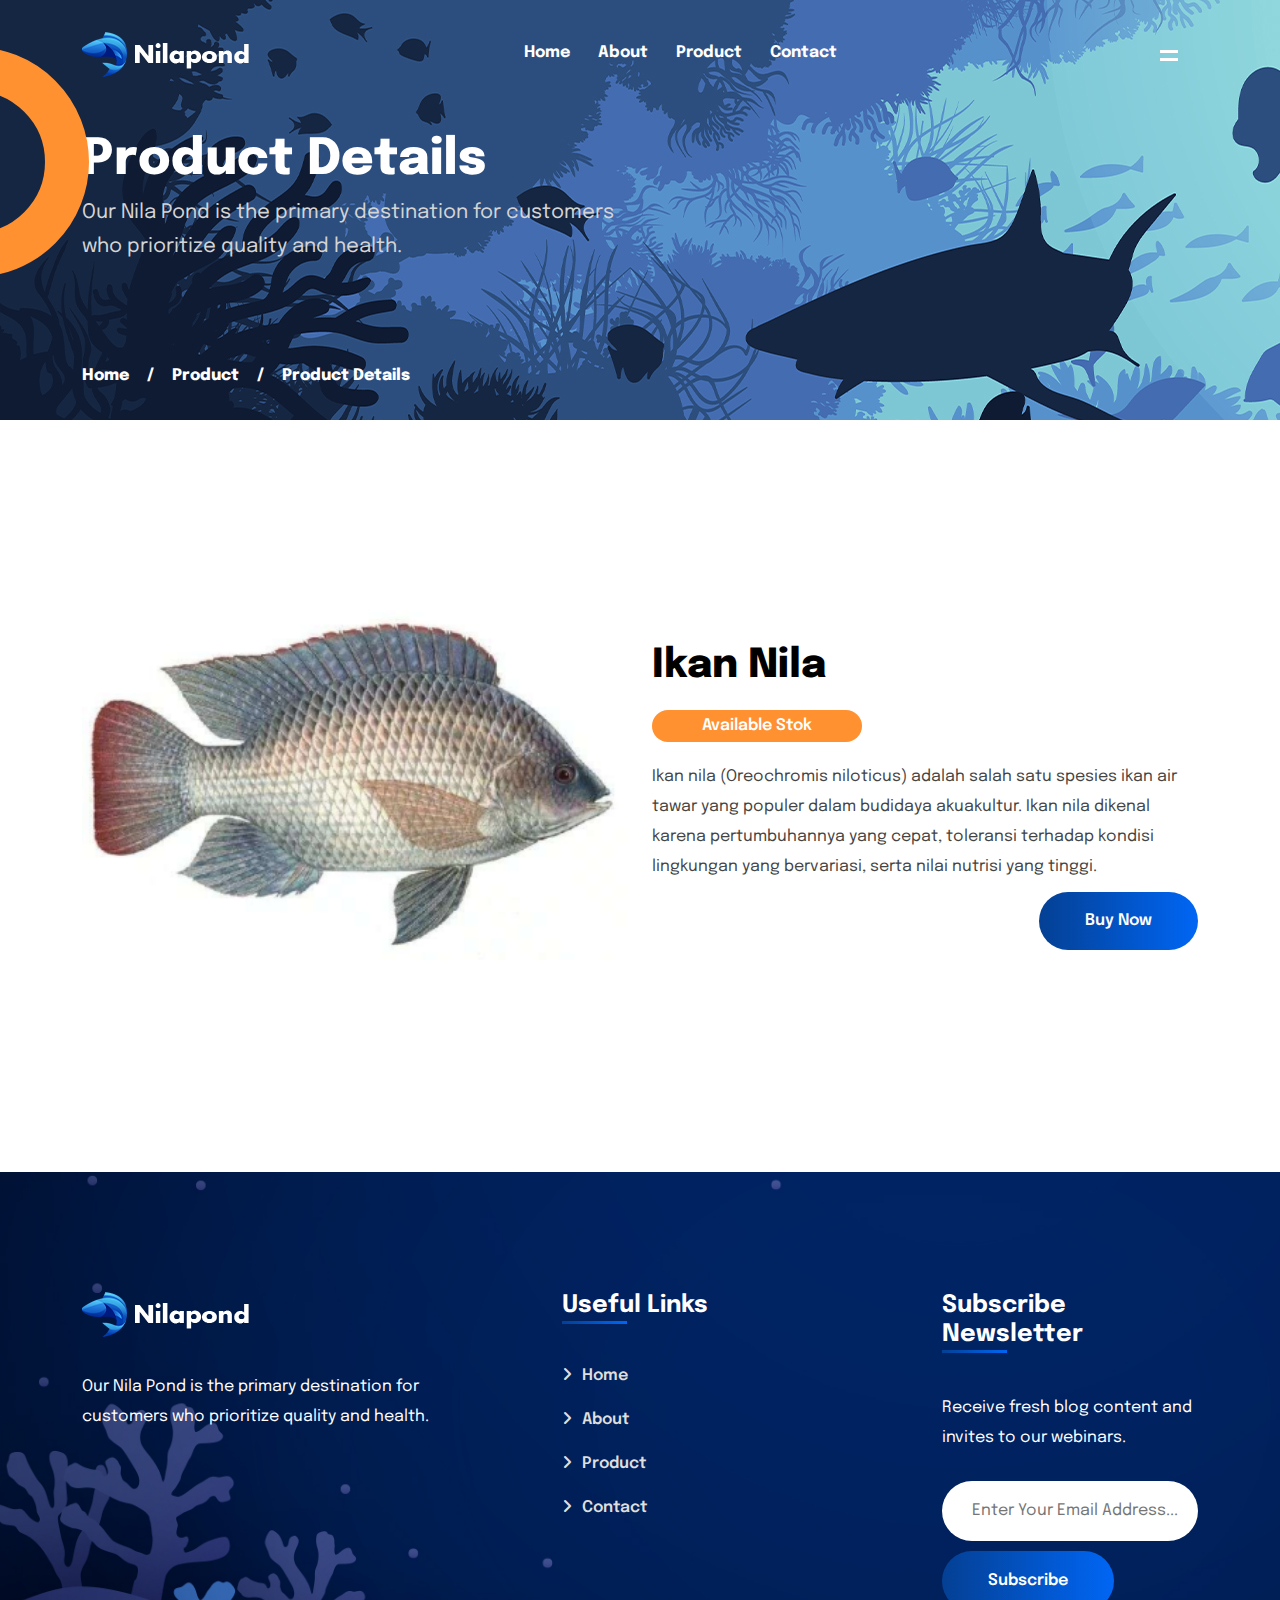
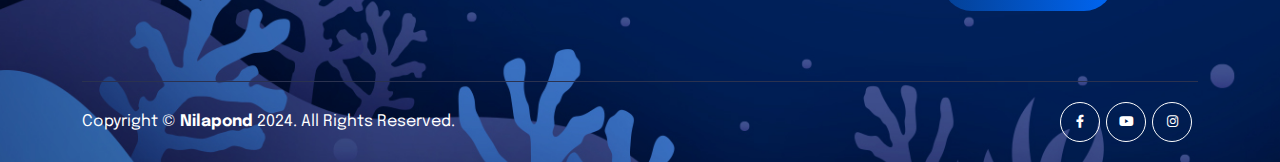
<file: Nilapond/Nilapond/product-details.html>
<!DOCTYPE html>
<html lang="zxx">
  <head>
    <meta charset="utf-8" />
    <meta name="viewport" content="width=device-width, initial-scale=1.0" />
    <title>Nilapond - Product Details</title>
    <link rel="icon" href="assets/img/heading-img.png" />
    <!-- CSS only -->
    <link
      rel="stylesheet"
      type="text/css"
      href="assets/css/bootstrap.min.css" />
    <link rel="stylesheet" href="assets/css/owl.carousel.min.css" />
    <link rel="stylesheet" href="assets/css/owl.theme.default.min.css" />
    <!-- fancybox -->
    <link rel="stylesheet" href="assets/css/jquery.fancybox.min.css" />
    <link rel="stylesheet" href="assets/css/fontawesome.min.css" />
    <link rel="stylesheet" href="assets/css/slick.css" />
    <link rel="stylesheet" href="assets/css/slick-theme.css" />
    <!-- style -->
    <link rel="stylesheet" href="assets/css/style.css" />
    <!-- responsive -->
    <link rel="stylesheet" href="assets/css/responsive.css" />
    <!-- color -->
    <link rel="stylesheet" href="assets/css/color.css" />
    <script src="assets/js/jquery-3.6.0.min.js"></script>
    <script src="assets/js/preloader.js"></script>
  </head>
  <body>
    <!-- loader -->
    <div class="preloader">
      <div class="loader4"></div>
    </div>
    <!-- loader end -->
    <header class="topnav">
      <div class="container">
        <div class="header-bar">
          <a href="index.html">
            <img src="assets/img/logo.png" alt="logo" />
          </a>
          <nav class="navbar">
            <ul class="navbar-links">
              <li class="navbar-dropdown has-children">
                <a href="index.html">Home</a>
              </li>
              <li class="navbar-dropdown">
                <a href="about.html">About</a>
              </li>
              <li class="navbar-dropdown has-children">
                <a href="product.html">Product</a>
              </li>
              <li class="navbar-dropdown">
                <a href="contact.html">Contact</a>
              </li>
            </ul>
          </nav>
          <div class="pickup">
            <div class="menu-icon cursor-pointer">
              <span class="text">
                <span class="word">Menu</span>
              </span>
              <span class="icon">
                <i></i>
                <i></i>
              </span>
              <div class="bar-menu">
                <i class="fa-solid fa-bars"></i>
              </div>
            </div>
            <div
              class="mobile-nav hmburger-menu"
              id="mobile-nav"
              style="
                display: block;
                background-image: url(assets/img/background.png);
              ">
              <div class="res-log">
                <a href="index.html">
                  <img src="assets/img/logo-b.png" alt="Responsive Logo" />
                </a>
              </div>
              <ul>
                <li class="menu-item-has-children">
                  <a href="JavaScript:void(0)"
                    >home<i class="fa-solid fa-angle-right"></i
                  ></a>
                  <ul class="sub-menu">
                    <li><a href="index.html">home 1</a></li>
                    <li><a href="index-2.html">home 2</a></li>
                    <li><a href="index-3.html">home 3</a></li>
                  </ul>
                </li>
                <li><a href="about.html">about</a></li>
                <li class="menu-item-has-children">
                  <a href="JavaScript:void(0)"
                    >pages<i class="fa-solid fa-angle-right"></i
                  ></a>
                  <ul class="sub-menu">
                    <li><a href="services.html">Services</a></li>
                    <li><a href="service-details.html">Service details</a></li>
                    <li><a href="team-details.html">team details</a></li>
                    <li><a href="pricing-plans.html">pricing plans</a></li>
                  </ul>
                </li>
                <li class="menu-item-has-children">
                  <a href="JavaScript:void(0)"
                    >project<i class="fa-solid fa-angle-right"></i
                  ></a>
                  <ul class="sub-menu">
                    <li>
                      <a href="project-details-1.html">project details 1</a>
                    </li>
                    <li>
                      <a href="project-details-2.html">project details 2</a>
                    </li>
                    <li><a href="our-projects.html">our projects</a></li>
                    <li><a href="our-projects-2.html">our projects 2</a></li>
                  </ul>
                </li>
                <li><a href="faqs.html">faqs</a></li>
                <li class="menu-item-has-children">
                  <a href="JavaScript:void(0)"
                    >news<i class="fa-solid fa-angle-right"></i
                  ></a>
                  <ul class="sub-menu">
                    <li><a href="our-blog.html">our blog</a></li>
                    <li><a href="blog-details.html">blog details</a></li>
                  </ul>
                </li>
                <li><a href="contact.html">Contact us</a></li>
              </ul>
              <div class="menu-sidebar-single-widget">
                <h5 class="menu-sidebar-title">Contact Info</h5>
                <div class="header-contact-info">
                  <span
                    ><i class="fa-solid fa-location-dot"></i>20, Bordeshi, New
                    York, US</span
                  >
                  <span>
                    <a href="mailto:username@domain.com">
                      <i class="fa-solid fa-envelope"></i>username@domain.com
                    </a>
                  </span>
                  <span
                    ><a href="callto:+123-456-7890"
                      ><i class="fa-solid fa-phone"></i>+123-456-7890</a
                    ></span
                  >
                </div>
                <div class="social-profile">
                  <a href="#"><i class="fa-brands fa-facebook-f"></i></a>
                  <a href="#"><i class="fa-brands fa-twitter"></i></a>
                  <a href="#"><i class="fa-brands fa-linkedin-in"></i></a>
                  <a href="#"><i class="fa-brands fa-youtube"></i></a>
                </div>
              </div>
              <a href="JavaScript:void(0)" id="res-cross"
                ><i class="fa-regular fa-circle-xmark"></i
              ></a>
            </div>
          </div>
        </div>
        <div class="hamenu valign">
          <div class="container">
            <div class="row">
              <div class="col-lg-8 valign">
                <div class="cont-info two">
                  <div class="about-sasnio bottom">
                    <h4>About Nilapond</h4>
                    <p>
                      Our Nila Pond is the primary destination for customers who
                      prioritize quality and health.
                    </p>
                  </div>
                </div>
              </div>
              <div class="col-lg-4 valign">
                <div class="cont-info">
                  <div class="item mb-50">
                    <h6 class="text-u fw-600 mb-20">Location</h6>
                    <p class="fw-400 fz-18">
                      Jl. Pinus 3 Pagelaran, Kec. Ciomas, Kab. Bogor, Jawa Barat
                    </p>
                  </div>
                  <div class="item mb-50">
                    <h6 class="text-u fw-600 mb-20">HOW TO CONNECT</h6>
                    <p class="fw-400 fz-18">
                      <a href="https://wa.me/6281310620126" target="_blank"
                        >+62 813-1062-0126</a
                      >
                    </p>
                    <p class="fw-400 fz-18">
                      <a href="mailto:username@domain.com"
                        >nilapond@gmail.com</a
                      >
                    </p>
                  </div>
                  <div class="bottom">
                    <h6 class="text-u fw-600 mb-20">Follow Us</h6>
                    <ul class="rest social-text d-flex fz-13">
                      <li>
                        <a href="#"><i class="fa-brands fa-facebook-f"></i></a>
                      </li>
                      <li>
                        <a href="#"><i class="fa-brands fa-instagram"></i></a>
                      </li>
                      <li>
                        <a
                          href="https://www.youtube.com/@Tutorialmotivasiinspirasi"
                          target="_blank"
                          ><i class="fa-brands fa-youtube"></i
                        ></a>
                      </li>
                    </ul>
                  </div>
                </div>
              </div>
            </div>
          </div>
        </div>
      </div>
    </header>
    <section
      class="bannr"
      style="background-image: url(assets/img/hero-three.jpg)">
      <div class="container">
        <div class="row align-items-end">
          <div class="col-lg-6">
            <div class="bannr-text">
              <h2>Product Details</h2>
              <p>
                Our Nila Pond is the primary destination for customers who
                prioritize quality and health.
              </p>
              <ol class="breadcrumb">
                <li class="breadcrumb-item">
                  <a href="index.html">Home</a>
                </li>
                <li class="breadcrumb-item active" aria-current="page">
                  Product
                </li>
                <li class="breadcrumb-item active" aria-current="page">
                  Product Details
                </li>
              </ol>
            </div>
          </div>
        </div>
      </div>
    </section>
    <section class="gap our-projects">
      <div class="container">
        <div class="row align-items-center">
          <div class="col-lg-6">
            <div class="projects-img">
              <img src="assets/img/iknnila.png" alt="img" />
            </div>
          </div>
          <div class="col-lg-6">
            <div class="heading two">
              <h2>Ikan Nila</h2>
            </div>
            <div>
              <button class="btna">Available Stok</button>
            </div>
            <div class="propel-text">
              <p class="bn">
                Ikan nila (Oreochromis niloticus) adalah salah satu spesies ikan
                air tawar yang populer dalam budidaya akuakultur. Ikan nila
                dikenal karena pertumbuhannya yang cepat, toleransi terhadap
                kondisi lingkungan yang bervariasi, serta nilai nutrisi yang
                tinggi.
              </p>
            </div>
            <div class="buynow">
              <a href="#" class="btn">Buy Now</a>
            </div>
          </div>
        </div>
      </div>
    </section>
    <footer
      class="gap no-bottom two"
      style="background-image: url(assets/img/footer-2.jpg)">
      <div class="container">
        <div class="row">
          <div class="col-lg-4">
            <div class="logo">
              <a href="index.html">
                <img src="assets/img/logo.png" alt="log" />
              </a>
              <p>
                Our Nila Pond is the primary destination for customers who
                prioritize quality and health.
              </p>
            </div>
          </div>
          <div class="col-lg-4">
            <div class="footer-links">
              <h3>Useful Links</h3>
              <div class="boder"></div>
              <ul>
                <li>
                  <i class="fa-solid fa-angle-right"></i
                  ><a href="contact.html">Home</a>
                </li>
                <li>
                  <i class="fa-solid fa-angle-right"></i
                  ><a href="javascript:void(0)">About</a>
                </li>
                <li>
                  <i class="fa-solid fa-angle-right"></i
                  ><a href="product.html">Product</a>
                </li>
                <li>
                  <i class="fa-solid fa-angle-right"></i
                  ><a href="javascript:void(0)">Contact</a>
                </li>
              </ul>
            </div>
          </div>
          <div class="col-lg-4">
            <div class="footer-links">
              <h3>Subscribe Newsletter</h3>
              <div class="boder"></div>
              <p>Receive fresh blog content and invites to our webinars.</p>
              <form class="subscribe">
                <input
                  type="text"
                  name="Enter Your Email"
                  placeholder="Enter Your Email Address..." />
                <button class="btn">Subscribe</button>
              </form>
            </div>
          </div>
        </div>
        <div class="copyrights">
          <p>Copyright © <a href="#">Nilapond</a> 2024. All Rights Reserved.</p>
          <ul class="social-icon">
            <li>
              <a href="#"><i class="fa-brands fa-facebook-f"></i></a>
            </li>
            <li>
              <a href="#"><i class="fa-brands fa-youtube"></i></a>
            </li>
            <li>
              <a href="#"><i class="fa-brands fa-instagram"></i></a>
            </li>
          </ul>
        </div>
      </div>
    </footer>
    <!-- progress -->
    <div id="progress">
      <span id="progress-value"><i class="fa-solid fa-up-long"></i></span>
    </div>
    <!-- progress end -->
    <script src="assets/js/bootstrap.min.js"></script>
    <script src="assets/js/owl.carousel.min.js"></script>
    <!-- fancybox -->
    <script src="assets/js/jquery.fancybox.min.js"></script>
    <script src="assets/js/slick.min.js"></script>
    <script src="assets/js/custom.js"></script>
  </body>
</html>
</file>
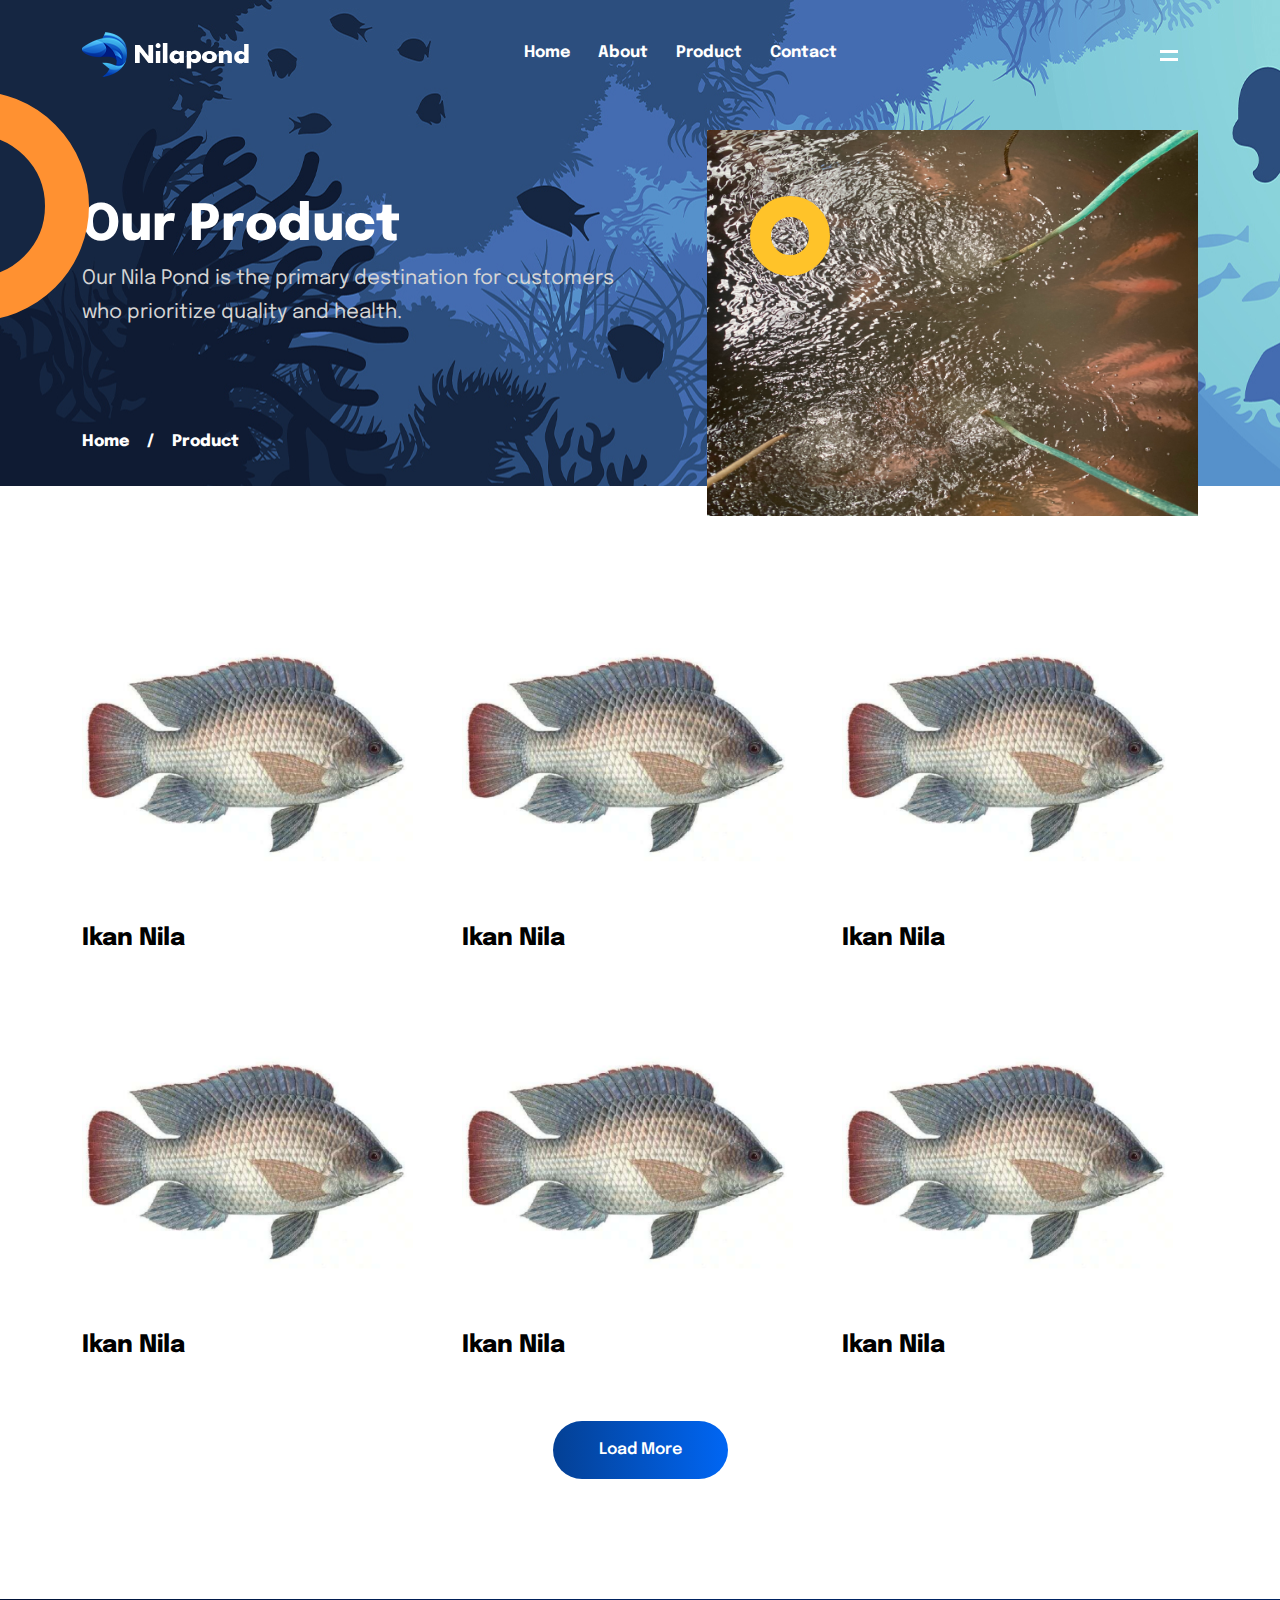
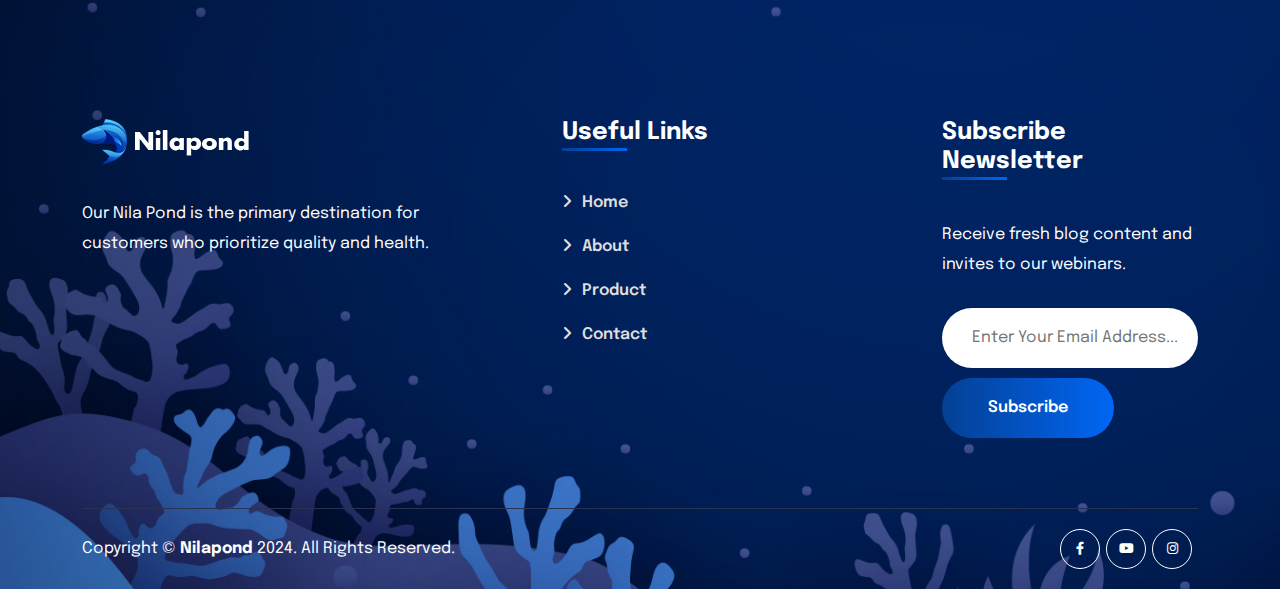
<file: Nilapond/Nilapond/product.html>
<!DOCTYPE html>
<html lang="zxx">
  <head>
    <meta charset="utf-8" />
    <meta name="viewport" content="width=device-width, initial-scale=1.0" />
    <title>Nilapond - Product</title>
    <link rel="icon" href="assets/img/heading-img.png" />
    <!-- CSS only -->
    <link
      rel="stylesheet"
      type="text/css"
      href="assets/css/bootstrap.min.css" />
    <link rel="stylesheet" href="assets/css/owl.carousel.min.css" />
    <link rel="stylesheet" href="assets/css/owl.theme.default.min.css" />
    <!-- fancybox -->
    <link rel="stylesheet" href="assets/css/jquery.fancybox.min.css" />
    <link rel="stylesheet" href="assets/css/fontawesome.min.css" />
    <link rel="stylesheet" href="assets/css/slick.css" />
    <link rel="stylesheet" href="assets/css/slick-theme.css" />
    <!-- style -->
    <link rel="stylesheet" href="assets/css/style.css" />
    <!-- responsive -->
    <link rel="stylesheet" href="assets/css/responsive.css" />
    <!-- color -->
    <link rel="stylesheet" href="assets/css/color.css" />
    <script src="assets/js/jquery-3.6.0.min.js"></script>
    <script src="assets/js/preloader.js"></script>
  </head>
  <body>
    <!-- loader -->
    <div class="preloader">
      <div class="loader4"></div>
    </div>
    <!-- loader end -->
    <header class="topnav">
      <div class="container">
        <div class="header-bar">
          <a href="index.html">
            <img src="assets/img/logo.png" alt="logo" />
          </a>
          <nav class="navbar">
            <ul class="navbar-links">
              <li class="navbar-dropdown has-children">
                <a href="index.html">Home</a>
              </li>
              <li class="navbar-dropdown">
                <a href="about.html">About</a>
              </li>
              <li class="navbar-dropdown has-children">
                <a href="product.html">Product</a>
              </li>
              <li class="navbar-dropdown">
                <a href="contact.html">Contact</a>
              </li>
            </ul>
          </nav>
          <div class="pickup">
            <div class="menu-icon cursor-pointer">
              <span class="text">
                <span class="word">Menu</span>
              </span>
              <span class="icon">
                <i></i>
                <i></i>
              </span>
              <div class="bar-menu">
                <i class="fa-solid fa-bars"></i>
              </div>
            </div>
            <div
              class="mobile-nav hmburger-menu"
              id="mobile-nav"
              style="
                display: block;
                background-image: url(assets/img/background.png);
              ">
              <div class="res-log">
                <a href="index.html">
                  <img src="assets/img/logo-b.png" alt="Responsive Logo" />
                </a>
              </div>
              <ul>
                <li class="menu-item-has-children">
                  <a href="JavaScript:void(0)"
                    >home<i class="fa-solid fa-angle-right"></i
                  ></a>
                  <ul class="sub-menu">
                    <li><a href="index.html">home 1</a></li>
                    <li><a href="index-2.html">home 2</a></li>
                    <li><a href="index-3.html">home 3</a></li>
                  </ul>
                </li>
                <li><a href="about.html">about</a></li>
                <li class="menu-item-has-children">
                  <a href="JavaScript:void(0)"
                    >pages<i class="fa-solid fa-angle-right"></i
                  ></a>
                  <ul class="sub-menu">
                    <li><a href="services.html">Services</a></li>
                    <li><a href="service-details.html">Service details</a></li>
                    <li><a href="team-details.html">team details</a></li>
                    <li><a href="pricing-plans.html">pricing plans</a></li>
                  </ul>
                </li>
                <li class="menu-item-has-children">
                  <a href="JavaScript:void(0)"
                    >project<i class="fa-solid fa-angle-right"></i
                  ></a>
                  <ul class="sub-menu">
                    <li>
                      <a href="project-details-1.html">project details 1</a>
                    </li>
                    <li>
                      <a href="project-details-2.html">project details 2</a>
                    </li>
                    <li><a href="our-projects.html">our projects</a></li>
                    <li><a href="our-projects-2.html">our projects 2</a></li>
                  </ul>
                </li>
                <li><a href="faqs.html">faqs</a></li>
                <li class="menu-item-has-children">
                  <a href="JavaScript:void(0)"
                    >news<i class="fa-solid fa-angle-right"></i
                  ></a>
                  <ul class="sub-menu">
                    <li><a href="our-blog.html">our blog</a></li>
                    <li><a href="blog-details.html">blog details</a></li>
                  </ul>
                </li>
                <li><a href="contact.html">Contact us</a></li>
              </ul>
              <div class="menu-sidebar-single-widget">
                <h5 class="menu-sidebar-title">Contact Info</h5>
                <div class="header-contact-info">
                  <span
                    ><i class="fa-solid fa-location-dot"></i>20, Bordeshi, New
                    York, US</span
                  >
                  <span>
                    <a href="mailto:username@domain.com">
                      <i class="fa-solid fa-envelope"></i>username@domain.com
                    </a>
                  </span>
                  <span
                    ><a href="callto:+123-456-7890"
                      ><i class="fa-solid fa-phone"></i>+123-456-7890</a
                    ></span
                  >
                </div>
                <div class="social-profile">
                  <a href="#"><i class="fa-brands fa-facebook-f"></i></a>
                  <a href="#"><i class="fa-brands fa-twitter"></i></a>
                  <a href="#"><i class="fa-brands fa-linkedin-in"></i></a>
                  <a href="#"><i class="fa-brands fa-youtube"></i></a>
                </div>
              </div>
              <a href="JavaScript:void(0)" id="res-cross"
                ><i class="fa-regular fa-circle-xmark"></i
              ></a>
            </div>
          </div>
        </div>
        <div class="hamenu valign">
          <div class="container">
            <div class="row">
              <div class="col-lg-8 valign">
                <div class="cont-info two">
                  <div class="about-sasnio bottom">
                    <h4>About Nilapond</h4>
                    <p>
                      Our Nila Pond is the primary destination for customers who
                      prioritize quality and health.
                    </p>
                  </div>
                </div>
              </div>
              <div class="col-lg-4 valign">
                <div class="cont-info">
                  <div class="item mb-50">
                    <h6 class="text-u fw-600 mb-20">Location</h6>
                    <p class="fw-400 fz-18">
                      Jl. Pinus 3 Pagelaran, Kec. Ciomas, Kab. Bogor, Jawa Barat
                    </p>
                  </div>
                  <div class="item mb-50">
                    <h6 class="text-u fw-600 mb-20">HOW TO CONNECT</h6>
                    <p class="fw-400 fz-18">
                      <a href="https://wa.me/6281310620126" target="_blank"
                        >+62 813-1062-0126</a
                      >
                    </p>
                    <p class="fw-400 fz-18">
                      <a href="mailto:username@domain.com"
                        >nilapond@gmail.com</a
                      >
                    </p>
                  </div>
                  <div class="bottom">
                    <h6 class="text-u fw-600 mb-20">Follow Us</h6>
                    <ul class="rest social-text d-flex fz-13">
                      <li>
                        <a href="#"><i class="fa-brands fa-facebook-f"></i></a>
                      </li>
                      <li>
                        <a href="#"><i class="fa-brands fa-instagram"></i></a>
                      </li>
                      <li>
                        <a
                          href="https://www.youtube.com/@Tutorialmotivasiinspirasi"
                          target="_blank"
                          ><i class="fa-brands fa-youtube"></i
                        ></a>
                      </li>
                    </ul>
                  </div>
                </div>
              </div>
            </div>
          </div>
        </div>
      </div>
    </header>
    <section
      class="bannr"
      style="background-image: url(assets/img/hero-three.jpg)">
      <div class="container">
        <div class="row align-items-end">
          <div class="col-lg-6">
            <div class="bannr-text">
              <h2>Our Product</h2>
              <p>
                Our Nila Pond is the primary destination for customers who
                prioritize quality and health.
              </p>
              <ol class="breadcrumb">
                <li class="breadcrumb-item">
                  <a href="index.html">Home</a>
                </li>
                <li class="breadcrumb-item active" aria-current="page">
                  Product
                </li>
              </ol>
            </div>
          </div>
          <div class="col-lg-6">
            <div class="bannr-img">
              <img src="assets/img/productimg.png" alt="imgs" />
            </div>
          </div>
        </div>
      </div>
    </section>
    <section class="gap our-projects">
      <div class="container">
        <div class="row">
          <div class="col-lg-4 col-md-6">
            <div class="projects-style">
              <div class="projects-img">
                <figure>
                  <img src="assets/img/iknnila.png" alt="img" />
                </figure>
                <a href="product-details.html"><i class="fa-solid fa-angle-right"></i></a>
              </div>
              <h4><a href="product-details.html">Ikan Nila</a></h4>
            </div>
          </div>
          <div class="col-lg-4 col-md-6">
            <div class="projects-style">
              <div class="projects-img">
                <figure>
                  <img src="assets/img/iknnila.png" alt="img" />
                </figure>
                <a href="product-details.html"><i class="fa-solid fa-angle-right"></i></a>
              </div>
              <h4><a href="product-details.html">Ikan Nila</a></h4>
            </div>
          </div>
          <div class="col-lg-4">
            <div class="projects-style">
              <div class="projects-img">
                <figure>
                  <img src="assets/img/iknnila.png" alt="img" />
                </figure>
                <a href="product-details.html"><i class="fa-solid fa-angle-right"></i></a>
              </div>
              <h4><a href="product-details.html">Ikan Nila</a></h4>
            </div>
          </div>
          <div class="col-lg-4 col-md-6">
            <div class="projects-style">
              <div class="projects-img">
                <figure>
                  <img src="assets/img/iknnila.png" alt="img" />
                </figure>
                <a href="product-details.html"><i class="fa-solid fa-angle-right"></i></a>
              </div>
              <h4><a href="product-details.html">Ikan Nila</a></h4>
            </div>
          </div>
          <div class="col-lg-4 col-md-6">
            <div class="projects-style">
              <div class="projects-img">
                <figure>
                  <img src="assets/img/iknnila.png" alt="img" />
                </figure>
                <a href="product-details.html"><i class="fa-solid fa-angle-right"></i></a>
              </div>
              <h4><a href="product-details.html">Ikan Nila</a></h4>
            </div>
          </div>
          <div class="col-lg-4">
            <div class="projects-style">
              <div class="projects-img">
                <figure>
                  <img src="assets/img/iknnila.png" alt="img" />
                </figure>
                <a href="product-details.html"><i class="fa-solid fa-angle-right"></i></a>
              </div>
              <h4><a href="product-details.html">Ikan Nila</a></h4>
            </div>
          </div>
          <div class="button-center mt-0">
            <a href="#" class="btn">Load More</a>
          </div>
        </div>
      </div>
    </section>
    <footer
      class="gap no-bottom two"
      style="background-image: url(assets/img/footer-2.jpg)">
      <div class="container">
        <div class="row">
          <div class="col-lg-4">
            <div class="logo">
              <a href="index.html">
                <img src="assets/img/logo.png" alt="log" />
              </a>
              <p>
                Our Nila Pond is the primary destination for customers who
                prioritize quality and health.
              </p>
            </div>
          </div>
          <div class="col-lg-4">
            <div class="footer-links">
              <h3>Useful Links</h3>
              <div class="boder"></div>
              <ul>
                <li>
                  <i class="fa-solid fa-angle-right"></i
                  ><a href="contact.html">Home</a>
                </li>
                <li>
                  <i class="fa-solid fa-angle-right"></i
                  ><a href="javascript:void(0)">About</a>
                </li>
                <li>
                  <i class="fa-solid fa-angle-right"></i
                  ><a href="product.html">Product</a>
                </li>
                <li>
                  <i class="fa-solid fa-angle-right"></i
                  ><a href="javascript:void(0)">Contact</a>
                </li>
              </ul>
            </div>
          </div>
          <div class="col-lg-4">
            <div class="footer-links">
              <h3>Subscribe Newsletter</h3>
              <div class="boder"></div>
              <p>Receive fresh blog content and invites to our webinars.</p>
              <form class="subscribe">
                <input
                  type="text"
                  name="Enter Your Email"
                  placeholder="Enter Your Email Address..." />
                <button class="btn">Subscribe</button>
              </form>
            </div>
          </div>
        </div>
        <div class="copyrights">
          <p>Copyright © <a href="#">Nilapond</a> 2024. All Rights Reserved.</p>
          <ul class="social-icon">
            <li>
              <a href="#"><i class="fa-brands fa-facebook-f"></i></a>
            </li>
            <li>
              <a href="#"><i class="fa-brands fa-youtube"></i></a>
            </li>
            <li>
              <a href="#"><i class="fa-brands fa-instagram"></i></a>
            </li>
          </ul>
        </div>
      </div>
    </footer>
    <!-- progress -->
    <div id="progress">
      <span id="progress-value"><i class="fa-solid fa-up-long"></i></span>
    </div>
    <!-- progress end -->
    <script src="assets/js/bootstrap.min.js"></script>
    <script src="assets/js/owl.carousel.min.js"></script>
    <!-- fancybox -->
    <script src="assets/js/jquery.fancybox.min.js"></script>
    <script src="assets/js/slick.min.js"></script>
    <script src="assets/js/custom.js"></script>
  </body>
</html>
</file>
<file: Nilapond/Nilapond/assets/css/style.css>
/*-----------------------------------------------------------------------------------

    [Master Stylesheet]

    Project:    sasnio | Saas Software & Startup Agency HTML Template
    
    Version:    1.0

-----------------------------------------------------------------------------------

    [Table of contents]

    01. heading
    02. services
    03. propel
    04. trusted-by
    05. projects
    06. section-business
    07. count-style
    08. client
    09. accordio-img
    10. accordion
    11. blog
    12. together
    13. footer
    14. subscribe
    15. widget-title
    16. social-icon
    17. copyrights
    18. intelligent
    19. video
    20. steps
    21. download-app
    22. solutions
    23. accordio-img-style
    24. screenshots-slider
    25. blog-style
    26. nav-pills
    27. professional
    28. footer.two
    29. header.two
    30. hero-two-texr
    31. text-three
    32. hero-section-three
    33. ceo
    34. fun-facts
    35. digital-marketing
    36. companies-projects-img
    37. team
    38. Expert Style
    39. tabs-text
    40. blog-three
    41. client-three
    42. blog post
    43. recent-post
    44. ul.categories
    45. sidebar.sidebar-two
    46. author
    47. blog.our-blog
    48. pagination
    49. breadcrumb
    50. bannr-text
    51. blog-details
    52. ul.features
    53. quote-color
    54. share-post
    55. comment
    56. form.leave input
    57. own-solutions
    58. faqs
    59. pricing-two
    60. month
    61. project-details
    62. prev-work-one
    63. information-client
    64. visit-website
    65. mockup-img
    66. service-details-img
    67. location
    68. meet-section
    69. map
    70. meet-section-before
    71. count-style-two
    72. progressbar
    73. header
    74. hamenu
    75. hero-section-one
    76. shaps-hero
    77. team-details pages
    78. btn
    79. mobile-nav
    80. preloader
    81. Go To Top
    

-----------------------------------------------------------------------------------*/
/* General Style */

@import url("https://fonts.googleapis.com/css2?family=Epilogue:wght@300;400;500;600;700;800;900&display=swap");

body {
  font-family: "Epilogue";
  overflow-x: hidden;
}
p {
  font-size: 18px;
  line-height: 30px;
  color: #444;
  margin: 0;
  font-weight: 400;
}

* {
  margin: 0;
  padding: 0;
}
a,
h1,
h2,
h3,
h4,
h5,
h6 {
  color: #000;
  margin: 0;
}
a {
  text-decoration: none;
}
h1 {
  font-size: 80px;
}
h2 {
  font-size: 50px;
}
h3 {
  font-size: 26px;
}
h4 {
  font-size: 24px;
}
h5 {
  font-size: 20px;
}
h6 {
  font-size: 18px;
}
img {
  object-fit: cover;
}
.gap {
  padding: 120px 0;
}
.no-top {
  padding-top: 0;
}
.no-bottom {
  padding-bottom: 0;
}
ul {
  padding: 0;
  margin: 0;
}
li {
  display: block;
}
figure {
  overflow: hidden;
  margin-bottom: 0;
}
/* 01. heading */
.heading h6 {
  padding-bottom: 20px;
  font-weight: 900;
  text-transform: uppercase;
  letter-spacing: 2px;
}
.heading h2 {
  font-weight: 800;
}
.heading img {
  padding-bottom: 20px;
}
.heading.two {
  text-align: left;
  width: 100%;
  padding-bottom: 20px;
}
.heading {
  text-align: center;
  width: 73%;
  margin: auto;
  padding-bottom: 50px;
}
/* 02. services */
.services i {
  width: 130px;
  display: flex;
  align-items: center;
  justify-content: center;
  height: 130px;
  background: linear-gradient(90deg, #044094, #0066f4);
  box-shadow: 0px 0px 13px 0px rgba(241, 60, 107, 0.3);
  -webkit-box-shadow: 0px 0px 13px 0px rgba(241, 60, 107, 0.3);
  -moz-box-shadow: 0px 0px 13px 0px rgba(241, 60, 107, 0.3);
  padding: 30px;
  border-radius: 50%;
  position: absolute;
  top: -60px;
}
.services i svg {
  z-index: 2;
  height: auto;
  width: auto;
}
.services i:before {
  position: absolute;
  content: "";
  width: 122px;
  height: 122px;
  background-color: #fff;
  border-radius: 50%;
  z-index: 0;
  left: 4px;
  top: 4px;
}
.services a {
  color: #000;
  display: block;
  font-size: 24px;
  font-weight: bold;
}
.services {
  position: relative;
  background-color: #b4cdff;
  border-radius: 127px;
  padding: 50px 58px;
  margin-top: 60px;
  padding-top: 90px;
  width: 96%;
  border: 5px solid #b4cdff;
  margin-top: 120px;
  padding-bottom: 34px;
}
.client-slider button.owl-dot,
.companie button.owl-dot,
.services-slider button.owl-dot {
  width: 10px;
  height: 10px;
  background-color: #000;
  border-radius: 50%;
}
.client-slider button.owl-dot,
.companie button.owl-dot,
.services-slider button.owl-dot {
  margin: 8px;
}
.client-slider button.owl-dot.active,
.companie button.owl-dot.active,
.services-slider button.owl-dot.active {
  width: 28px;
  height: 28px;
  background-color: #044094;
  border-radius: 50%;
  border: 10px solid #ffffffb8;
}
.client-slider .owl-dots {
  position: absolute;
  width: 100%;
  bottom: -50%;
}
.services-slider .owl-dots {
  position: absolute;
  left: 0;
  width: 100%;
  bottom: -5%;
}
.owl-theme .owl-dots .owl-dot.active span,
.owl-theme .owl-dots .owl-dot:hover span,
.owl-theme .owl-dots .owl-dot span {
  background-color: transparent;
}
.slider-home-1 .owl-dots,
.service-slider .owl-dots {
  margin-top: 40px;
}
.owl-item.active.center .services {
  margin-top: 67px;
}
.owl-item.active.center .services {
  margin-top: 67px;
  background-color: #fff;
}
.owl-item.active.center .services i:before {
  background-color: #fff0;
}
.owl-item.active.center .services i svg {
  fill: #fff;
}
/* 03. propel */
.propel-img img {
  width: 100%;
  z-index: 1;
  position: relative;
  animation: top 10s infinite;
}
.propel-img {
  position: relative;
}
.propel-img:before {
  content: "";
  position: absolute;
  width: 800px;
  height: 400px;
  border-radius: 500px;
  background-color: #b4cdff;
  transform: rotate(338deg);
  right: 0;
  top: 11px;
  z-index: 0;
}
.propel-img:after {
  z-index: 0;
  content: "";
  position: absolute;
  width: 300px;
  height: 160px;
  border-radius: 500px;
  background-image: linear-gradient(90deg, #044094, #0066f4);
  left: 100px;
  bottom: -36px;
  transform: rotate(338deg);
}
.propel {
  display: flex;
  margin-top: 30px;
}
.propel h5 {
  font-weight: bold;
  font-size: 20px;
  padding-bottom: 8px;
}
.propel i {
  background-color: #fdeaf0;
  display: flex;
  align-items: center;
  justify-content: center;
  width: 85px;
  height: 85px;
  border-radius: 50%;
  margin-right: 20px;
}
.companie.owl-theme .owl-nav.disabled + .owl-dots {
  margin-top: 31px;
}
/* 04. trusted-by */
.trusted-by {
  text-align: center;
}
.trusted-by h5 {
  font-weight: bold;
  padding-bottom: 40px;
}
.trusted-by h5 span {
  border-bottom: 1px solid;
}
.owl-carousel .owl-item img {
  display: block;
  width: auto;
}
.partner.item img {
  margin: auto;
  transition: transform 0.3s ease; /* Tambahkan transisi untuk efek smooth */
}
.partner.item img:hover {
  transform: scale(1.05); /* Memperbesar gambar saat dihover */
}
.partner.item h6 {
  font-weight: bold; /* Membuat teks menjadi bold */
  margin-top: 10px;
  font-size: 14px; /* Mengatur ukuran teks */
}
.logodata .owl-dot {
  display: none;
}
/* 05. projects */
.projects {
  background-repeat: no-repeat;
}
.projects-img img {
  border-radius: 30px;
  width: 100%;
}
.projects-img {
  margin-bottom: 20px;
  position: relative;
}
.projects-img a i {
  position: absolute;
  bottom: 15px;
  right: 0px;
  width: 50px;
  height: 50px;
  background-color: #fff;
  display: flex;
  align-items: center;
  justify-content: center;
  border-radius: 50%;
  border: 5px solid;
  color: #000;
  opacity: 0;
}
.projects-style:hover .projects-img a i {
  right: 15px;
  opacity: 1;
}
.projects-img a i:hover {
  background-color: #044094;
  color: #fff;
}
.projects-style {
  width: 93%;
}
.projects-style h4 {
  font-weight: 800;
  font-size: 28px;
  padding-bottom: 10px;
}
.projects-img figure {
  position: relative;
  border-radius: 30px;
}
.projects-style span {
  color: #444;
  font-weight: 900;
}
.projects-img figure:before {
  position: absolute;
  width: 434px;
  height: 242px;
  content: "";
  border-radius: 150px;
  transform: rotate(320deg);
  right: -142px;
  top: 40px;
  background-image: linear-gradient(0deg, #044094, #0066f4);
  opacity: 0;
}
.projects-style:hover .projects-img figure:before {
  opacity: 0.8;
  top: 60px;
}
/* 06. section-business */
.section-business h3 {
  font-size: 280px;
  font-weight: 800;
  position: absolute;
  color: #f9efef;
  top: 3%;
  left: 26%;
}
.section-business .heading.two {
  position: relative;
  width: 90%;
  padding-bottom: 40px;
}
.section-business,
.business-img {
  position: relative;
}
.better-business {
  position: relative;
  padding-left: 100px;
}
.better-business p {
  width: 90%;
  padding-bottom: 36px;
}
/* 07. count-style */
.count-style {
  display: flex;
  align-items: center;
  background-color: #fff;
  padding: 20px;
  border-radius: 150px;
  justify-content: space-between;
  box-shadow: 0px 0px 13px 0px rgba(241, 60, 107, 0.3);
  -webkit-box-shadow: 0px 0px 13px 0px rgba(241, 60, 107, 0.3);
  -moz-box-shadow: 0px 0px 13px 0px rgba(241, 60, 107, 0.3);
}
.count-text:before {
  width: 210px;
  height: 210px;
  border-radius: 50%;
  background-color: #fff;
  padding-top: 36px;
  position: absolute;
  content: "";
  top: 5px;
  left: 5.5px;
}
.count-text {
  position: relative;
  display: flex;
  width: 220px;
  height: 220px;
  flex-wrap: wrap;
  justify-content: center;
  align-items: center;
  text-align: center;
  border-radius: 50%;
  background: linear-gradient(90deg, #044094, #0066f4);
  padding-top: 36px;
}
.count-text p {
  transform: translateY(-30px);
  line-height: 24px;
  font-size: 14px;
  width: 75%;
  padding-bottom: 0;
}
.count-text sup {
  font-size: 40px;
  font-weight: bold;
  color: #000;
  line-height: 0;
  padding-top: 44px;
}
.count-text h2 {
  font-size: 60px;
  font-weight: 800;
  position: relative;
}
img.dots-shaps {
  position: absolute; /* Mengatur posisi absolut */
  right: -5%; /* Atur posisi ke kanan */
  top: 50%; /* Atur posisi ke atas */
  z-index: -1;
}
.business-img {
  position: relative;
}
img.dots-shaps {
  position: absolute;
  animation: top 5s infinite;
}
.section-business {
  position: relative;
}
.section-business:before {
  position: absolute;
  content: "";
  height: 500px;
  width: 834px;
  border-radius: 300px;
  background: linear-gradient(90deg, #044094, #0066f4);
  bottom: 0;
  right: 0;
  border-top-right-radius: 0;
  border-bottom-right-radius: 0;
}
/* 08. client */
ul.star {
  display: flex;
  justify-content: center;
  margin-bottom: 20px;
}
ul.star li {
  letter-spacing: 0px;
  line-height: 12px;
  font-size: 20px;
  padding: 0 2px;
}
ul.star i {
  color: #ff950b;
}
i.quote {
  background: linear-gradient(90deg, #044094, #0066f4);
  width: 70px;
  height: 70px;
  display: flex;
  align-items: center;
  justify-content: center;
  border-radius: 50%;
  margin: auto;
  margin-bottom: 20px;
  transform: translatey(-40px);
  margin-top: 40px;
}
.client-text p {
  color: #000;
  font-size: 28px;
  font-weight: 500;
  line-height: 46px;
  padding-bottom: 30px;
}
.client h4 {
  font-size: 30px;
  font-weight: bold;
}
.client {
  padding-bottom: 50px;
}
.client span {
  color: #000;
  font-weight: 500;
}
.client-text {
  text-align: center;
  background-color: #b4cdff;
  padding: 80px 182px;
  border-radius: 150px;
  width: 86%;
  margin: auto;
}
.client-text {
  text-align: center;
  background-color: #b4cdff;
  padding: 80px 182px;
  border-radius: 350px;
  width: 86%;
  margin: auto;
  padding-top: 0;
}
.client-reviews {
  position: relative;
}
.client-reviews > img {
  border-radius: 50%;
  box-shadow: 0px 15px 7px 0px rgba(153, 153, 153, 0.29);
  -webkit-box-shadow: 0px 15px 7px 0px rgba(153, 153, 153, 0.29);
  -moz-box-shadow: 0px 15px 7px 0px rgba(153, 153, 153, 0.29);
  position: absolute;
  animation: 6s infinite animation01;
}
@keyframes animation01 {
  0% {
    transform: scale(1);
  }
  50% {
    transform: scale(1.3);
  }
  100% {
    transform: scale(1);
  }
}
@keyframes animation02 {
  0% {
    transform: translate(0px, 0px) rotate(0);
  }
  25% {
    transform: translate(-10px, -10px) rotate(5deg);
  }
  50% {
    transform: translate(-20px, 0px) rotate(0);
  }
  75% {
    transform: translate(-10px, -10px) rotate(-2deg);
  }
  100% {
    transform: translate(0, 0) rotate(0);
  }
}
img.quote-1 {
  left: 23%;
  top: 18%;
  animation: 7s infinite animation01;
}
img.quote-2 {
  left: 12%;
  top: 33%;
  animation: 7s infinite animation02;
}
img.quote-3 {
  left: 18%;
  top: 60%;
  animation: 7s infinite top;
}
img.quote-4 {
  right: 16%;
  top: 35%;
  animation: 7s infinite animation02;
}
img.quote-5 {
  right: 20%;
  top: 68%;
}
/* 09. accordio-img */
.accordio-img {
  display: flex;
  justify-content: end;
}
.accordio-img {
  position: relative;
}
.accordio-img:before {
  content: "";
  height: 230px;
  width: 81px;
  border-radius: 100px;
  position: absolute;
  background: linear-gradient(90deg, #044094, #0066f4);
  left: 22%;
  transform: rotate(40deg);
}
/* 10. accordion */
.accordion {
  width: 100%;
  max-width: 75rem;
}
.accordion-item {
  position: relative;
  background-color: transparent;
  border: 0;
}
.accordion-section .heading {
  text-align: left;
}
.accordion-section .heading p {
  color: white;
}
.accordion-section .heading h2 {
  color: white;
  margin: 0;
  width: 100%;
  text-align: initial;
}
.accordion-item.active .heading {
  color: #bccbb7;
}
.accordion-item.active .icon:before {
  background: #bccbb7;
}
.accordion-item.active .icon:after {
  width: 0;
}
.accordion-item.active .icon:before {
  background: #ffffff;
}
.accordion-item .heading {
  display: block;
  text-transform: capitalize;
  text-decoration: none;
  color: #7d8c77;
  font-weight: 700;
  font-size: 1rem;
  position: relative;
  transition: 0.3s ease-in-out;
  padding-bottom: 0;
  margin: 0;
  width: 90%;
}
.accordion-item .heading:hover {
  color: #bccbb7;
}
.accordion-item .heading:hover .icon:before,
.accordion-item .heading:hover .icon:after {
  background: #000000;
}
.accordion-item .icon {
  display: block;
  position: absolute;
  top: 47%;
  right: 0;
  width: 2rem;
  height: 2rem;
  transform: translateY(-50%);
}
.accordion-item .icon:before,
.accordion-item .icon:after {
  content: "";
  width: 12px;
  height: 3px;
  background: black;
  position: absolute;
  border-radius: 3px;
  left: 50%;
  top: 50%;
  transition: 0.3s ease-in-out;
  transform: translate(-50%, -50%);
}
.accordion-item.active .heading:hover .icon:before {
  background: #ffffff;
}
.accordion-item .icon:after {
  transform: translate(-50%, -50%) rotate(90deg);
  z-index: -1;
}
.accordion-item .content {
  display: none;
}
.accordion-item .content p {
  margin-top: 0;
  margin-left: 0;
  width: 90%;
  padding-top: 10px;
  border-bottom: 1px solid #dadada;
  padding-bottom: 26px;
}
.title {
  font-size: 20px;
  color: #000;
  text-align: initial;
  border-bottom: 1px solid #dadada;
  padding-bottom: 20px;
  padding-top: 20px;
}
.accordion-section .heading.two h2 {
  color: #000;
  width: 70%;
}
/* 11. blog */
.blog-section {
  position: relative;
}
.blog-section img.dots-shaps {
  right: 8%;
  top: 73%;
}
.blog-img img {
  border-radius: 30px;
}
.blog {
  background-color: #fff;
  border-radius: 30px;
  padding: 27px;
  padding-top: 0;
  margin-top: 40px;
  padding-bottom: 40px;
}
.blog:hover {
  box-shadow: 0px 0px 13px 0px rgba(241, 60, 107, 0.3);
  -webkit-box-shadow: 0px 0px 13px 0px rgba(241, 60, 107, 0.3);
  -moz-box-shadow: 0px 0px 13px 0px rgba(241, 60, 107, 0.3);
}
.blog h5 {
  font-size: 44px;
  line-height: 30px;
  padding-top: 9px;
  font-weight: bold;
  padding-right: 20px;
  margin-right: 20px;
  color: #fff;
  background: linear-gradient(90deg, #044094, #0066f4);
  width: 95px;
  height: 95px;
  padding: 20px;
  padding-top: 27px;
  border-radius: 20px;
  margin-top: -103px;
  position: relative;
  margin-left: 20px;
  margin-bottom: 20px;
}
.blog h5 span {
  display: block;
  font-size: 12px;
  font-weight: bold;
}
.blog-img img,
.blog-img figure {
  border-radius: 30px;
  transform: translateY(-40px);
  margin-bottom: -40px;
}
.blog h4 {
  font-size: 24px;
  font-weight: bold;
  padding-bottom: 16px;
  padding-left: 20px;
}
.blog h6 {
  font-size: 16px;
  color: #444;
  padding-left: 20px;
}
.img-hover figure {
  position: relative;
}
.img-hover figure::before {
  position: absolute;
  top: 0;
  left: -75%;
  z-index: 2;
  display: block;
  content: "";
  width: 50%;
  height: 100%;
  background: -webkit-linear-gradient(
    left,
    rgba(255, 255, 255, 0) 0%,
    rgba(255, 255, 255, 0.3) 100%
  );
  background: linear-gradient(
    to right,
    rgb(240 52 110 / 27%) 0%,
    rgb(253 103 81 / 20%) 100%
  );
  -webkit-transform: skewX(-25deg);
  transform: skewX(-25deg);
}
.img-hover:hover figure::before {
  -webkit-animation: shine 0.75s;
  animation: shine 0.75s;
}
@-webkit-keyframes shine {
  100% {
    left: 125%;
  }
}
@keyframes shine {
  100% {
    left: 125%;
  }
}
/* 12. together */
.together h2 {
  font-size: 48px;
  font-weight: bold;
}
.together-img img {
  animation: 7s infinite top;
}
.together p {
  width: 74%;
  padding-top: 16px;
}
ul.list li {
  padding-top: 18px;
  font-size: 18px;
}
ul.list li img {
  padding-right: 15px;
}
ul.list {
  padding-top: 16px;
  margin-bottom: 60px;
}
/* 13. footer */
/* 14. subscribe */
.subscribe {
  background-repeat: no-repeat;
  background-position: right;
  padding: 28px 0;
  z-index: 11;
  position: relative;
  padding-bottom: 0;
}
.subscribe-text h2 {
  font-size: 30px;
  color: #fff;
  font-weight: bold;
  padding-bottom: 5px;
}
.subscribe-text p {
  color: #a6a6a6;
}
.subscribe-text {
  display: flex;
  align-items: center;
}
.subscribe-text img {
  margin-right: 20px;
}
form.subscribe {
  position: relative;
}
form.subscribe button.btn {
  position: absolute;
  right: 0px;
  top: 27.5px;
  height: 60px;
}
input[type="text"] {
  border-radius: 50px;
  width: 100%;
  height: 50px;
  padding-left: 30px;
  border: 0;
  outline: none;
  font-size: 16px;
}
form.subscribe input[type="text"] {
  height: 60px;
  width: 100%;
  border-radius: 52px;
  outline: none;
}
/* 15. widget-title */
.footer-links {
  position: relative;
  margin-left: 100px;
}
.footer-links h3 {
  font-weight: 700;
  font-size: 28px;
  margin-bottom: 0;
  color: #fff;
  text-transform: capitalize;
}
.footer-links .boder {
  width: 65px;
  height: 3px;
  margin-bottom: 40px;
  margin-left: 0;
  background: linear-gradient(90deg, #044094, #0066f4);
}
.footer-links li a {
  color: #dedede;
  margin-left: 15px;
  padding-bottom: 6px;
  font-weight: 600;
}
.footer-links li i {
  color: #dedede;
}
.footer-links li:not(:last-child) {
  padding-bottom: 20px;
}
.working-time h6 {
  font-size: 16px;
  display: flex;
  align-items: center;
  justify-content: space-between;
  font-weight: 600;
}
.working-hours {
  background-color: #fff;
  padding: 40px;
  margin-top: -40px;
  z-index: 2;
  position: relative;
}
.information span {
  color: #fff;
  display: flex;
}
.information > a {
  color: #fff;
  font-size: 26px;
  font-weight: bold;
  display: flex;
  display: block;
  padding-bottom: 30px;
}
.information i {
  color: #fff;
  padding-right: 10px;
  padding-top: 4px;
}
.information h6 {
  color: #fff;
  line-height: 30px;
}
.information {
  width: 74%;
  position: relative;
}
/* 16. social-icon */
ul.social-icon {
  display: flex;
  margin-top: 40px;
}
ul.social-icon li {
  margin-right: 6px;
}
ul.social-icon li a:hover i {
  background-color: #fff;
  color: #000;
  box-shadow: 0px 15px 7px 0px rgba(153, 153, 153, 0.29);
  -webkit-box-shadow: 0px 2px 0px 0px rgba(153, 153, 153, 0.29);
  -moz-box-shadow: 0px 15px 7px 0px rgba(153, 153, 153, 0.29);
}
ul.social-icon i {
  width: 50px;
  height: 50px;
  justify-content: center;
  align-items: center;
  display: flex;
  border-radius: 51%;
  font-size: 18px;
  padding: 0;
  border: 1px solid #fff;
  color: #fff;
  box-shadow: 0px 15px 7px 0px rgba(153, 153, 153, 0.29);
  -webkit-box-shadow: 0px 15px 7px 0px rgba(153, 153, 153, 0.29);
  -moz-box-shadow: 0px 15px 7px 0px rgba(153, 153, 153, 0.29);
}
ul.social-icon i:hover {
  color: #fff;
}
.pb {
  padding-bottom: 150px;
}
footer {
  position: relative;
  padding-top: 60px;
  padding-bottom: 50px;
}
footer:before {
  position: absolute;
  content: "";
  height: 412px;
  width: 834px;
  border-radius: 300px;
  background: linear-gradient(90deg, #044094, #0066f4);
  top: 28%;
  left: 0;
  border-top-left-radius: 0;
  border-bottom-left-radius: 0;
}
/* 17. copyrights */
.copyrights {
  padding-top: 90px;
  display: flex;
  align-items: center;
  justify-content: space-between;
}
.copyrights p {
  color: #fff;
}
.copyrights a,
.copyrights span {
  color: #fff;
  font-weight: bold;
}
.copyrights .boder {
  display: block;
  width: 1px;
  height: 30px;
  background: #1d2a60;
  margin: 0 30px;
}
footer img.dots-shaps {
  right: auto;
  top: 41%;
  left: 7%;
}
footer img.shaps-1 {
  position: absolute;
  top: 67%;
  left: 38%;
  animation: left 5s infinite;
}
@keyframes left {
  0% {
    transform: translateX(0px);
  }
  50% {
    transform: translateX(15px);
  }
  100% {
    transform: translateX(0px);
  }
}
@keyframes top {
  0% {
    transform: translateY(0px);
  }
  50% {
    transform: translateY(15px);
  }
  100% {
    transform: translateY(0px);
  }
}
.button-center {
  text-align: center;
  margin-top: 60px;
}
/* 18. intelligent */
.intelligent h2 {
  font-weight: bold;
  padding-bottom: 80px;
}
.intelligent img {
  position: relative;
  z-index: 12;
}
.intelligent {
  position: relative;
}
.intelligent:before {
  position: absolute;
  content: "";
  width: 95%;
  height: 68%;
  border-radius: 40px;
  background-image: linear-gradient(90deg, #044094, #0066f4);
  bottom: 0;
}
.intelligent img.shaps-1 {
  position: absolute;
  right: 8%;
  top: 82%;
  animation: left 5s infinite;
  z-index: 1;
}
.intelligent img.dots-shaps {
  position: absolute;
  left: 6%;
  z-index: 1;
}
.intelligent-text h4 {
  font-size: 22px;
  font-weight: 800;
  padding-bottom: 10px;
  padding-top: 20px;
}
.intelligent-text i,
.video i {
  background-color: #ef2469;
  width: 80px;
  height: 80px;
  display: flex;
  align-items: center;
  justify-content: center;
  border-radius: 50%;
}
.intelligent-text i.two {
  background-color: #32c072;
}
.intelligent-text p {
  padding-bottom: 40px;
}
@keyframes shadow-pulse {
  0% {
    box-shadow: 0 0 0 0px rgb(240 52 110);
  }
  100% {
    box-shadow: 0 0 0 35px rgba(0, 0, 0, 0);
  }
}
/* 19. video */
.video {
  position: relative;
}
.video img {
  width: 100%;
  border-radius: 30px;
}
.video i {
  position: absolute;
  transform: translate(-50%, -50%);
  top: 50%;
  left: 50%;
  background-image: linear-gradient(90deg, #044094, #0066f4);
  animation: shadow-pulse 1s infinite;
}
/* 20. steps */
.steps {
  background-color: #f9f9f9;
  width: 39%;
  padding: 60px;
  text-align: center;
  border-radius: 191px;
  border-bottom-right-radius: 70px;
  border-top-right-radius: 70px;
  position: relative;
  border: 7px solid #fff;
  margin-left: -55px;
}
.steps span {
  left: 33%;
  position: absolute;
  width: 40px;
  border-radius: 50%;
  height: 40px;
  background-image: linear-gradient(90deg, #044094, #0066f4);
  display: flex;
  align-items: center;
  justify-content: center;
  color: #fff;
  top: 17%;
  font-weight: bold;
  padding-top: 4px;
  border: 3px solid #d3d3d3c7;
}
.steps h4 {
  padding-bottom: 14px;
  padding-top: 20px;
  font-weight: 800;
}
.steps i {
  width: 130px;
  height: 130px;
  display: flex;
  align-items: center;
  justify-content: center;
  margin: auto;
  background-color: #fff;
  border-radius: 50%;
  box-shadow: 0px 0px 20px 0px rgba(241, 60, 107, 0.3);
  -webkit-box-shadow: 0px 0px 20px 0px rgba(241, 60, 107, 0.3);
  -moz-box-shadow: 0px 0px 13px 0px rgba(241, 60, 107, 0.3);
}
.steps-run {
  display: flex;
  align-items: center;
}
.steps:hover img {
  transform: rotatey(180deg);
}
/* 21. download-app */
.download-app h2 {
  color: #fff;
  font-weight: 800;
}
.download-app p {
  color: #fff;
  padding-top: 16px;
}
.download-app li {
  color: #fff;
}
.download-app a {
  z-index: 1;
}
.section-mobil {
  padding-top: 60px;
  padding-bottom: 40px;
  position: relative;
}
.section-mobil:before {
  position: absolute;
  content: "";
  height: 100%;
  width: 640px;
  border-radius: 800px;
  background: linear-gradient(90deg, #044094, #0066f4);
  top: 0%;
  left: 0;
  border-top-left-radius: 0;
  border-bottom-left-radius: 0;
}
.img-mobil {
  position: relative;
}
.section-mobil img.dots-shaps {
  right: 14%;
  top: 68%;
}
/* 22. solutions  */
.solutions i {
  width: 120px;
  height: 120px;
  display: flex;
  align-items: center;
  justify-content: center;
  border-radius: 50%;
  background-color: #fde9f0;
  padding: 23px;
}
.solutions:hover i svg {
  transform: rotate3d(1, 1, 1, 360deg);
}
.solutions.two i {
  background-color: #e8e8ff;
}
.solutions.three i {
  background-color: #eaf9f1;
}
.solutions.for i {
  background-color: #fff9e8;
}
.solutions.for i svg {
  stroke: #000;
}
.solutions.for:hover i svg {
  stroke: #fff;
}
.solutions a {
  font-weight: bold;
  font-size: 24px;
  display: inline-block;
  padding-top: 26px;
  padding-bottom: 8px;
}
.solutions {
  padding: 40px;
  background-color: #fff;
  border-radius: 50px;
  border: 1px solid #cbcbcb;
  box-shadow: 12px 12px 0px 0px rgba(230, 230, 230, 0.75);
  -webkit-box-shadow: 12px 12px 0px 0px rgba(230, 230, 230, 0.75);
  -moz-box-shadow: 12px 12px 0px 0px rgba(230, 230, 230, 0.75);
  margin-bottom: 40px;
}
.solutions:hover,
.blog-style:hover,
.digital-marketing:hover {
  box-shadow: 12px 12px 0px 0px rgba(255, 83, 83, 1);
  -webkit-box-shadow: 12px 12px 0px 0px rgba(255, 83, 83, 1);
  -moz-box-shadow: 12px 12px 0px 0px rgba(255, 83, 83, 1);
}
.solutions a {
  font-weight: bold;
  font-size: 24px;
  display: inline-block;
  padding-top: 26px;
  padding-bottom: 8px;
}
.solutions:hover svg {
  fill: #fff;
}
.phone span {
  font-weight: bold;
  margin-right: 24px;
}
.phone {
  justify-content: end;
}
.phone .btn:hover {
  color: #fff;
}
a.btn:hover {
  color: #fff !important;
}
/* 23. accordio-img-style */
.accordio-img-style img {
  border-radius: 30px;
  box-shadow: 0px 0px 35px 10px rgba(234, 234, 234, 1);
  -webkit-box-shadow: 0px 0px 35px 10px rgba(234, 234, 234, 1);
  -moz-box-shadow: 0px 0px 35px 10px rgba(234, 234, 234, 1);
}
.accordio-img-style {
  margin-top: 40px;
  position: relative;
}
.accordio-img-style:before {
  content: "";
  position: absolute;
  width: 330px;
  height: 682px;
  background-color: #f9f9f9;
  border-radius: 420px;
  transform: rotate(316deg);
  z-index: -1;
  left: 27%;
  top: -9%;
}
.accordio-img-style img.accordio-img-2 {
  position: absolute;
  right: 0;
  animation: top 5s infinite;
}
.accordio-img-style img.accordio-img-1 {
  margin-top: 160px;
}
.accordion.two .accordion-item .heading,
.accordion.two .accordion-item .content p {
  width: 100%;
}
.accordion.two .accordion-item .icon {
  right: auto;
  width: 3rem;
  height: 3rem;
  left: -62px;
  background-color: #121f54;
  border-radius: 50%;
}
.accordion.two .accordion-item.active .icon {
  background: linear-gradient(90deg, #044094, #0066f4);
  top: 62%;
}
.accordion.two .accordion-item .icon:before,
.accordion.two .solutions:hover i,
.accordion.two .accordion-item .icon:after,
.accordion.two .solutions:hover i {
  background-color: #fff;
}
.accordion.two .accordion-item .content p,
.accordion.two .title {
  border-bottom: 0;
}
.accordion.two .accordion-item {
  border: 1px solid #d7d7d7;
  border-radius: 40px;
  width: 97%;
  margin-left: auto;
  padding-right: 24px;
  margin-bottom: 24px;
  padding-left: 35px;
  background-color: #fff;
  margin-left: 26px;
}
.accordion.two .accordion-item.active .title {
  padding-bottom: 0;
}
.accordion.two .accordion-item.active {
  border: 1px solid #f0366c;
  box-shadow: 0px 0px 13px 0px rgba(241, 60, 107, 0.3);
  -webkit-box-shadow: 0px 0px 13px 0px rgba(241, 60, 107, 0.3);
  -moz-box-shadow: 0px 0px 13px 0px rgba(241, 60, 107, 0.3);
}
.accordion-item:last-of-type {
  margin-bottom: 0 !important;
}
/* 24. screenshots-slider */
.screenshots-slider .item img {
  border: 1px solid #cbcbcb;
  border-radius: 54px;
  margin: auto;
}
.screenshots-slider .owl-item.active.center img {
  transform: scale(1.1);
}
.screenshots-slider {
  width: 85%;
  margin: auto;
  position: relative;
}
.screenshots-slider .owl-item {
  margin-top: 28px;
  margin-bottom: 28px;
}
.screenshots-slider.owl-item.active.center .item img {
  transform: scale(1.1);
}
.screenshots-slider:before {
  position: absolute;
  content: "";
  position: absolute;
  width: 116%;
  height: 382px;
  background-color: #f9f9f9;
  border-radius: 420px;
  z-index: -1;
  left: -8%;
  top: 18%;
}
.screenshots-slider.owl-carousel .owl-nav.disabled {
  display: block;
  position: absolute;
  left: -52%;
  top: 64%;
}
.screenshots-slider.owl-theme .owl-nav {
  margin-top: 10px;
  display: flex;
  align-items: center;
  justify-content: space-between;
  width: 110%;
  margin: auto;
  position: absolute;
  top: 43%;
  left: -4%;
}
.screenshots-slider.owl-theme .owl-dots {
  display: none;
}
.screenshots-slider .owl-nav i {
  font-size: 20px;
  background-color: white;
  border: 3px solid #c1c1c1;
  line-height: 0;
  width: 60px;
  height: 60px;
  border-radius: 50%;
  display: flex;
  align-items: center;
  justify-content: center;
}

.screenshots-slider .owl-nav i:hover {
  color: white;
  border: 3px solid #672b83;
}
.owl-theme .owl-nav [class*="owl-"]:hover {
  background-color: transparent;
}
/* 25. blog-style */
.blog-style {
  border-radius: 30px;
  border: 1px solid #cbcbcb;
  width: 97%;
}
.blog-style img {
  border-radius: 30px;
  width: 100%;
}
.blog-style-text h6 {
  font-size: 16px;
  font-weight: bold;
  padding-bottom: 10px;
}
.blog-style-text a {
  font-size: 24px;
  font-weight: 800;
  display: inline-block;
  padding-bottom: 10px;
  line-height: 34px;
}
.blog-style-text {
  padding: 30px;
}
.blog-style {
  box-shadow: 12px 12px 0px 0px rgba(230, 230, 230, 0.75);
  -webkit-box-shadow: 12px 12px 0px 0px rgba(230, 230, 230, 0.75);
  -moz-box-shadow: 12px 12px 0px 0px rgba(230, 230, 230, 0.75);
}
.blog-style.img-hover figure {
  border-radius: 30px;
}
/* 26. nav-pills */
.nav-pills .nav-link.active,
.nav-pills .show > .nav-link {
  color: #fff;
  background: linear-gradient(90deg, #044094, #0066f4);
  padding: 15px 46px;
  border-radius: 38px;
}
.nav.nav-pills {
  justify-content: center;
  border: #044094 3px solid;
  margin: auto;
  border-radius: 39px;
  margin-bottom: 50px;
  width: max-content;
}
.nav-pills .nav-link {
  color: black;
  padding: 15px 46px;
  border-radius: 61px;
  font-weight: bold;
  margin: 0;
}
/* 27. professional */
.professional-text ul.list li {
  color: #fff;
  font-size: 16px;
}
.professional-text h4 {
  font-size: 50px;
  font-weight: 800;
  color: #fff;
}
.professional-text span {
  font-size: 16px;
  font-weight: 500;
}
.professional-text ul.list {
  margin-bottom: 38px;
}
.professional-text .btn {
  background: #fff;
  color: #000;
  margin-top: 20px;
}
.pricing .professional-text .btn:hover {
  color: #fff !important;
}
.professional-text .btn {
  background-color: #fff;
  text-transform: capitalize;
}
.professional-text .btn:hover {
  background-color: #000;
  color: #fff;
  background-position: 100% 0;
  moz-transition: all 0.4s ease-in-out;
  -o-transition: all 0.4s ease-in-out;
  -webkit-transition: all 0.4s ease-in-out;
  transition: all 0.4s ease-in-out;
}

.professional-text {
  padding: 50px;
  border-radius: 50px;
  width: 58%;
  padding-top: 20px;
  padding-left: 80px;
  margin-left: auto;
}
.professional p {
  color: #fff;
}
.professional h3 {
  font-size: 22px;
  color: #fff;
  font-weight: 800;
  padding-bottom: 10px;
}
.professional {
  padding: 40px;
  border-radius: 50px;
  background: linear-gradient(90deg, #044094, #0066f4);
  position: absolute;
  width: 50%;
  top: 11%;
}
.pricing {
  position: relative;
  display: flex;
  align-items: baseline;
}
/* 28. footer.two */
footer.two:before {
  display: none;
}
footer.two .logo p {
  color: #fff;
  padding-top: 34px;
  padding-bottom: 40px;
}
footer.two .logo h6 {
  font-size: 16px;
  padding-top: 16px;
  color: #fff;
  font-weight: bold;
}
footer.two .footer-links ul {
  width: 100%;
  display: flex;
  align-items: center;
  flex-wrap: wrap;
}
footer.two .footer-links p {
  color: #fff;
}
footer.two .footer-links li {
  width: 60%;
}
footer.two {
  background-repeat: no-repeat;
  background-size: cover;
}
footer.two form.subscribe button.btn {
  position: relative;
  right: 0px;
  top: 10.5px;
}
footer.two .copyrights {
  padding-top: 20px;
  border-top: 1px solid #2b324f;
  margin-top: 120px;
  padding-bottom: 20px;
}
footer.two ul.social-icon {
  display: flex;
  margin-top: 0px;
}
footer.two ul.social-icon i {
  box-shadow: 0px 15px 7px 0px rgb(153 153 153 / 0%);
  -webkit-box-shadow: 0px 15px 7px 0px rgb(153 153 153 / 0%);
  -moz-box-shadow: 0px 15px 7px 0px rgba(153, 153, 153, 0);
}
/* 29. header.two */
header.two {
  position: relative;
}
header.two .navbar-links li > a {
  color: #000;
}
header.two .bar-menu i {
  font-size: 22px;
  color: #000;
}
/* 30. hero-two-texr */
.hero-two-texr h1 {
  font-size: 65px;
  font-weight: bold;
}
.hero-two-texr > p {
  font-weight: 500;
  padding-bottom: 30px;
  padding-top: 20px;
}
.hero-two-texr .btn {
  margin-right: 30px;
  color: #fff;
}
.hero-two-texr a {
  font-weight: bold;
  color: #000;
  display: inline-flex;
  align-items: center;
}
.hero-two-texr a i {
  padding-left: 10px;
  font-size: 20px;
}
.hero-two-texr ul.star li {
  color: #feda46;
  letter-spacing: 0px;
  line-height: 12px;
  padding: 0 4px;
  font-size: 14px;
}
.hero-two-texr ul.star {
  justify-content: initial;
  margin-top: 70px;
}
.hero-two-texr ul.star p {
  font-size: 16px;
  font-weight: bold;
  color: #000;
  padding-left: 20px;
  padding-bottom: 0;
  line-height: 18px;
}
.hero-two-img {
  position: relative;
}

.hero-two-img img.hero-icon {
  position: absolute;
  left: 6%;
  top: 10%;
  animation: left 10s infinite;
}
.hero-section-two {
  position: relative;
  padding-bottom: 30px;
  padding-top: 30px;
}
.hero-section-two:before {
  z-index: -2;
  position: absolute;
  content: "";
  height: 100%;
  width: 1100px;
  border-radius: 800px;
  background: #f9f9f9;
  top: 0%;
  left: 0;
  border-top-left-radius: 0;
  border-bottom-left-radius: 0;
}
.hero-section-two:after {
  position: absolute;
  content: "";
  height: 78%;
  width: 900px;
  border-radius: 800px;
  background: linear-gradient(90deg, #044094, #0066f4);
  top: 12%;
  right: 0;
  border-top-right-radius: 0;
  border-bottom-right-radius: 0;
  z-index: -1;
}
.hero-two-img {
  position: relative;
  display: flex;
  justify-content: end;
  flex-wrap: wrap;
}
.use-app {
  display: flex;
  align-items: center;
  background-color: #fff;
  padding: 10px;
  box-shadow: 0px 0px 13px 0px rgba(241, 60, 107, 0.3);
  -webkit-box-shadow: 0px 0px 13px 0px rgba(241, 60, 107, 0.3);
  -moz-box-shadow: 0px 0px 13px 0px rgba(241, 60, 107, 0.3);
  border-radius: 60px;
  padding-right: 18px;
}
.use-app h6 {
  font-size: 16px;
  font-weight: bold;
  padding-left: 14px;
}
.hero-two-texr:before {
  content: "";
  width: 280px;
  height: 280px;
  border-radius: 50%;
  border: 64px solid #fff;
  position: absolute;
  left: -60%;
  animation: top 3s infinite;
}
.hero-two-texr {
  position: relative;
}
.hero-two-texr:after {
  content: "";
  animation: left 10s infinite;
  width: 80px;
  height: 80px;
  border-radius: 50%;
  border: 21px solid #ff9131;
  position: absolute;
  left: -35%;
  top: 49%;
}
img.hero-shaps {
  position: absolute;
  left: 73%;
  top: 61%;
}
/* 31. text-three */
.text-three h2 {
  color: #fff;
  font-weight: bold;
  font-size: 60px;
}
.text-three p {
  font-size: 22px;
  color: #d4d4d4;
  padding-top: 24px;
  padding-bottom: 40px;
  width: 90%;
  line-height: 34px;
}
.text-three {
  padding-bottom: 80px;
}
/* 32. hero-section-three */
.hero-section-three:before {
  content: "";
  width: 220px;
  height: 220px;
  border-radius: 50%;
  border: 48px solid #ff9131;
  position: absolute;
  left: -4%;
  top: 44%;
  animation: top 8s infinite;
}
.hero-section-three {
  position: relative;
  padding-top: 100px;
  background-repeat: no-repeat;
  background-size: cover;
}
.hero-section-three:after {
  content: "";
  width: 80px;
  height: 80px;
  border-radius: 50%;
  border: 21px solid #ffc329;
  position: absolute;
  left: 66%;
  top: 9%;
  animation: top 5s infinite;
}
.hero-three-img img {
  margin-left: -129px;
  margin-bottom: -40px;
  width: 150%;
}
/* 33. ceo */
.ceo img {
  border-radius: 50%;
  padding: 6px;
  margin-right: 16px;
  border: 1px solid;
}
.ceo img.sin {
  border: 0;
  padding: 0;
  margin-left: 50px;
}
.ceo {
  display: flex;
  align-items: center;
}
.ceo h5 {
  font-weight: 26px;
  font-weight: 800;
}
.ceo span {
  font-weight: 26px;
  font-weight: bold;
}
ul.list-dots li {
  position: relative;
  padding-bottom: 12px;
  padding-left: 35px;
  font-weight: 500;
}
ul.list-dots li:before {
  content: "";
  position: absolute;
  width: 20px;
  height: 20px;
  background: linear-gradient(90deg, #044094, #0066f4);
  border-radius: 50px;
  left: 0px;
  border: 5px solid #ffffffab;
}
ul.list-dots {
  padding-top: 24px;
  padding-bottom: 36px;
  width: 81%;
}
/* 34. fun-facts */
.fun-facts h2 {
  font-weight: bold;
  font-size: 50px;
}
.fun-facts span {
  font-weight: bold;
  font-size: 43px;
  color: #000;
}
.fun-facts {
  margin-bottom: 30px;
  text-align: center;
  background-color: #f9f9f9;
  padding: 30px;
  border-radius: 40px;
  position: relative;
}
.fun-facts p {
  transform: translatey(-10px);
}
.fun-facts svg {
  width: 60px;
  height: auto;
  fill: #044094;
  padding-bottom: 20px;
  position: relative;
}
.fun-facts:before {
  content: "";
  position: absolute;
  width: 100%;
  height: 0%;
  background: linear-gradient(90deg, #044094, #0066f4);
  border-radius: 40px;
  left: 0;
  bottom: 0;
}
.fun-facts:hover:before {
  height: 100%;
}
.fun-facts:hover svg {
  fill: #fff;
}
.fun-facts:hover h2,
.fun-facts:hover span,
.fun-facts:hover p {
  color: #fff;
}
.video.two {
  position: relative;
}
.video.two:before {
  content: "";
  position: absolute;
  width: 91%;
  height: 110%;
  background: linear-gradient(90deg, #fac1d4, #ffd3ca);
  border-radius: 40px;
  z-index: -1;
  left: 5%;
  top: -5.5%;
}
/* 35. digital-marketing */
.digital-marketing > i {
  background-color: aqua;
  width: 100px;
  height: 100px;
  display: flex;
  align-items: center;
  justify-content: center;
  border-radius: 50%;
  background: linear-gradient(90deg, #044094, #0066f4);
  position: relative;
}
.digital-marketing h4 {
  font-weight: bold;
  padding-top: 22px;
  padding-bottom: 10px;
  position: relative;
}
.digital-marketing p {
  font-size: 16px;
  position: relative;
}
.digital-marketing ul {
  padding-top: 20px;
  position: relative;
}
.digital-marketing ul li a {
  font-weight: 600;
}
.digital-marketing ul li i {
  color: #c1c1c1;
  padding-right: 10px;
}
.digital-marketing ul li {
  padding-bottom: 16px;
}
.digital-marketing:hover h4 {
  color: #fff;
}
.digital-marketing:hover ul li a,
.digital-marketing:hover p {
  color: #dedede;
}
.digital-marketing {
  border: 1px solid #cbcbcb;
  padding: 40px;
  width: 96%;
  border-radius: 40px;
  box-shadow: 12px 12px 0px 0px rgba(230, 230, 230, 0.75);
  -webkit-box-shadow: 12px 12px 0px 0px rgba(230, 230, 230, 0.75);
  -moz-box-shadow: 12px 12px 0px 0px rgba(230, 230, 230, 0.75);
  position: relative;
  margin-top: 80px;
}
.digital-marketing.two {
  margin-top: 20px;
}
.digital-marketing.three {
  margin-top: -40px;
}
.digital-marketing:before {
  background-color: #fff;
  width: 100%;
  height: 100%;
  content: "";
  top: 0;
  left: 0;
  position: absolute;
  border-radius: 37px;
}
.digital-marketing:hover:before {
  height: 0%;
}
.digital-marketing ul li a {
  position: relative;
}
.digital-marketing ul li a:before {
  position: absolute;
  content: "";
  width: 0%;
  height: 4px;
  background: linear-gradient(90deg, #044094, #0066f4);
  bottom: -5px;
  opacity: 0;
}
.digital-marketing ul li a:hover:before {
  width: 100%;
  opacity: 1;
}
/* 36. companies-projects-img */
.companies-projects-img img {
  border-radius: 40px;
  width: 100%;
}
.companies-projects-img {
  margin-bottom: 20px;
}
.companies-projects-img {
  position: relative;
}
.companies-projects-text {
  position: absolute;
  bottom: 20px;
  left: 26px;
}
.companies-projects-img:hover figure img {
  transform: scale(1.1);
}
.companies-projects-img figure {
  border-radius: 40px;
}
.companies-projects-text h5 {
  font-weight: bold;
  font-size: 20px;
  color: #fff;
  padding-bottom: 10px;
}
.companies-projects-img.img-hover figure {
  border-radius: 40px;
}
.companies-projects-text span {
  color: #fff;
  font-weight: 800;
}
.companies-projects {
  background-repeat: no-repeat;
  background-position: bottom;
}
/* 37. team */
.team-text h4 {
  font-weight: bold;
  padding-top: 20px;
  padding-bottom: 5px;
}
.team-text img {
  border-radius: 30px;
}
.team-text span {
  padding-bottom: 10px;
  display: block;
}
.team-text a {
  display: block;
  color: #000;
  font-weight: bold;
}
.team-text a svg {
  width: 22px;
  height: auto;
}
/* 38. Expert Style */
.expert {
  text-align: center;
  position: relative;
}
.expert-icon {
  position: absolute;
  margin-top: 26px;
}
.icon-share li {
  display: block;
}
.icon-share a.f {
  transition-delay: 0.2s;
}
.icon-share a:hover i {
  color: #fff;
  transform: rotate(360deg);
  box-shadow: none;
}
.team-text {
  padding-bottom: 59px;
  margin-left: 75px;
  position: relative;
}
.team-text:before {
  content: "";
  position: absolute;
  height: 410px;
  width: 230px;
  border-radius: 200px;
  background-color: #f9f9f9;
  transform: rotate(90deg);
  left: 11px;
  z-index: -1;
  bottom: -20%;
}
.icon-share a i {
  box-shadow: 0px 15px 7px 0px rgba(153, 153, 153, 0.29);
  -webkit-box-shadow: 0px 15px 7px 0px rgba(153, 153, 153, 0.29);
  -moz-box-shadow: 0px 15px 7px 0px rgba(153, 153, 153, 0.29);
}
.icon-share a.y {
  transition-delay: 0.4s;
}
.icon-share a.t {
  transition-delay: 0.6s;
}

.expert-icon i.fa.fa-share-alt {
  color: #a5a5a5;
  background: #fafafa;
  height: 80px;
  width: 80px;
  display: flex;
  justify-content: center;
  align-items: center;
  border-radius: 53px;
  font-size: 30px;
  transition: 0.5s ease-in-out;
}
.expert-icon a i {
  border: 1px solid #c5c5c5;
  width: 46px;
  height: 46px;
  display: flex;
  font-size: 18px;
  align-items: center;
  justify-content: center;
  border-radius: 50%;
  background-color: #fff;
}
.expert-icon li {
  margin-left: 4px;
}
.expert-icon:hover i.fa.fa-share-alt {
  color: white;
}
.expert-icon:hover ul.icon-share {
  opacity: 1;
  visibility: visible;
}
.expert-icon a {
  text-decoration: none;
  font-size: 25px;
}
ul.icon-share {
  position: absolute;
  top: 0%;
  left: 50px;
  opacity: 0;
  visibility: hidden;
  transition: 0.5s ease-in-out;
  display: flex;
  align-items: center;
}
.expert-icon:hover > a i {
  background: linear-gradient(90deg, #044094, #0066f4);
}
.expert-icon:hover svg {
  fill: #fff;
}
.expert-icon > a i {
  border: 3px solid;
}
/* 39. tabs-text */
.tabs-text > i {
  background-color: aqua;
  width: 130px;
  height: 130px;
  display: flex;
  align-items: center;
  justify-content: center;
  border-radius: 50%;
  background: linear-gradient(90deg, #044094, #0066f4);
  position: relative;
  transform: translatex(-90px);
}
.tabs-text h4 {
  padding-top: 14px;
  font-weight: bold;
  font-size: 30px;
  padding-bottom: 10px;
}
.tabs-img img {
  border-radius: 50px;
  width: 100%;
}
.tabs-img.img-hover figure {
  border-radius: 50px;
}
.tabs-text {
  padding-left: 90px;
}
.tabs-img {
  margin-bottom: -30px;
}
.nav.two.nav-pills {
  border: 0;
  margin-left: 0;
}
.two.nav-pills .nav-link.active,
.two.nav-pills .show > .nav-link {
  color: #000;
  background: linear-gradient(90deg, #00000000, #0066f400);
  padding: 0px;
}
.two.nav-pills .nav-link {
  border-bottom: 3px solid #c7c7c7;
  border-radius: 0;
  padding-bottom: 0;
  margin-right: 30px;
  padding: 0;
  position: relative;
}
.two.nav-pills .nav-link:before {
  content: "";
  position: absolute;
  width: 0%;
  height: 3px;
  background-color: #444;
  bottom: -3px;
}
.two.nav-pills .nav-link:hover:before {
  width: 100%;
}
/* 40. blog-three */
.blog-three img {
  border-radius: 35px;
  margin-right: 20px;
}
.blog-three h6 {
  font-weight: bold;
  font-size: 16px;
  padding-top: 18px;
  display: block;
  color: #444;
}
.blog-three h4 {
  font-size: 28px;
  font-weight: bold;
}
.blog-three {
  display: flex;
  align-items: center;
  justify-content: space-between;
  border-bottom: 1px solid #cbcbcb;
  padding-bottom: 30px;
  margin-bottom: 30px;
}
.blog-three p {
  width: 45%;
  margin: 0px 82px;
}
.blog-three a i {
  border-radius: 50%;
  width: 60px;
  height: 60px;
  border: 1px solid;
  color: #000;
  display: flex;
  font-weight: 20px;
  align-items: center;
  justify-content: center;
  margin-left: auto;
}
.blog-three a i:hover {
  color: #fff;
  transform: rotate(360deg);
}
/* 41. client-three */
.section-client {
  position: relative;
}
.section-client .heading.two {
  position: relative;
}
.section-client .heading.two h6,
.section-client .heading.two h2 {
  color: #fff;
}
.section-client:before {
  position: absolute;
  content: "";
  height: 100%;
  width: 52%;
  border-radius: 800px;
  background: linear-gradient(90deg, #044094, #0066f4);
  top: 0%;
  left: 0;
  border-top-left-radius: 0;
  border-bottom-left-radius: 0;
}
.client-three {
  width: 86%;
  margin-left: auto;
}
.client-three p {
  color: #000;
  font-size: 24px;
  font-weight: 500;
  line-height: 36px;
  padding-bottom: 20px;
}
.slider-nav .slick-slide img {
  border-radius: 50%;
  transform: scale(0.6);
}
.client-three ul.star li {
  letter-spacing: 0px;
  font-size: 16px;
  padding: 0 5px;
}
.client-three ul.star {
  justify-content: flex-start;
  margin-bottom: 0px;
  margin-top: 16px;
}
.client-three h3 {
  font-size: 28px;
  font-weight: 800;
}
.section-client img.dots-shaps {
  position: absolute;
  animation: top 5s infinite;
  right: auto;
  left: 7%;
  top: 21%;
}
img.shaps-1 {
  position: absolute;
  left: 33%;
  bottom: -3%;
  animation: left 5s infinite;
}
.slider-wrapper {
  position: relative;
}
.slider-nav.slick-initialized.slick-slider.slick-dotted {
  width: 78%;
  position: absolute;
  left: -107%;
  top: 62%;
}
.slider-nav .slick-slide.slick-current.slick-active img {
  transform: scale(0.9);
}
/* 42. blog post */
.blog-post-img {
  position: relative;
}
.blog-post-img a {
  position: absolute;
  top: 8%;
  left: 5%;
  background-color: white;
  color: black;
  padding: 10px 25px;
  border-radius: 40px;
  line-height: 20px;
  font-weight: 600;
  font-size: 13px;
}
.blog-post-img a:hover {
  color: white;
  background-color: black;
}
.blog-post-data {
  padding: 60px;
  border: 1px solid #c1c1c1;
  border-top: 0;
  margin-bottom: 40px;
  background-color: white;
}
.blog-post-data.end {
  margin-bottom: 0;
}
.blog-post-data h2 {
  font-size: 45px;
  font-weight: 600;
  text-transform: capitalize;
}
.blog-post-data ul li {
  display: flex;
  align-items: center;
}
.blog-post-data ul li i {
  margin-right: 10px;
}
.blog-post-data ul li h6 {
  font-size: 16px;
  color: #555;
  font-weight: 600;
}
.blog-post-data img {
  border-radius: 40px;
  margin-right: 10px;
}
.blog-post-img img {
  width: 100%;
}
.blog-post-data ul li {
  display: flex;
  align-items: center;
  padding-right: 20px;
}
.blog-post-data p {
  line-height: 32px;
}
.blog-post-data ul {
  display: flex;
  align-items: center;
  border: 1px solid #f0f0f0;
  border-left: 0;
  border-right: 0;
  padding: 10px 0;
  margin: 30px 0;
}
.blog-post {
  background-color: white;
}
.blog-post.shape-style-hover:before {
  top: 95%;
  left: 88%;
  opacity: 0;
}
.blog-post.shape-style-hover:hover:before {
  top: 96.5%;
  left: 90.5%;
  opacity: 1;
}
/* 43. recent-post */
.recent-post li {
  display: flex;
  align-items: center;
}
.recent-post a {
  font-size: 18px;
  font-weight: bold;
  color: black;
}
.recent-post i {
  padding-right: 10px;
  font-size: 20px;
}
.sidebar h3 {
  font-size: 24px;
  display: inline-block;
  line-height: 20px;
  margin-bottom: 6px;
  font-weight: 800;
}
.boder {
  display: block;
  width: 50px;
  height: 6px;

  margin-bottom: 26px;
}
ul.categories li a:hover span {
  color: #fff;
}
.sidebar {
  padding: 40px;
  margin-bottom: 20px;
  background-color: #b4cdff;
  border-radius: 34px;
}
.recent-post img {
  margin-right: 20px;
  border-radius: 20px;
}
ul.recent-post span {
  padding-top: 10px;
  display: block;
  font-size: 16px;
  font-weight: 700;
  color: #555555;
}
ul.recent-post li {
  padding-bottom: 20px;
}
ul.recent-post li.end {
  padding: 0;
}
/* 44. ul.categories */
ul.categories li a {
  display: flex;
  align-items: center;
  justify-content: space-between;
  background-color: #fff;
  padding: 6px;
  border-radius: 49px;
  color: #444444;
  font-size: 16px;
  font-weight: 700;
  padding-left: 30px;
  border: 3px solid #fff;
}
ul.categories li a span {
  background-color: white;
  height: 45px;
  width: 45px;
  display: flex;
  align-items: center;
  justify-content: center;
  border-radius: 29px;
  border: 1px solid;
}
ul.categories li {
  padding-bottom: 5px;
}
ul.quick-links li a {
  color: #555555;
  font-size: 16px;
  font-weight: 600;
}
ul.quick-links li {
  padding-bottom: 15px;
}
ul.quick-links li.end {
  padding-bottom: 0px;
}
.quick-links i {
  color: #555555;
  padding-right: 10px;
}
ul.Meta li a {
  font-weight: 600;
  padding-bottom: 15px;
  margin-bottom: 15px;
  border-bottom: 1px solid #c5c5c5;
  color: #555555;
  display: block;
}
ul.Meta li.end a {
  padding: 0;
  margin: 0;
  border: 0;
}
/* 45. sidebar.sidebar-two */
.sidebar.sidebar-two h3 {
  color: white;
}
.sidebar.sidebar-two p {
  color: #cfcfcf;
  padding-bottom: 15px;
}
.sidebar.sidebar-two {
  border: 0;
  margin: 0;
  background-size: cover;
}
.sidebar-two input[type="text"] {
  width: 100%;
  height: 60px;
  padding-left: 25px;
  border-radius: 50px;
  border: 0;
  outline: none;
  margin-bottom: 10px;
}
.our-blog figure img {
  width: 100%;
}
.author {
  margin-top: 30px;
}
.author img {
  border-radius: 50%;
  width: 50px;
  height: auto;
  box-shadow: 0px 15px 7px 0px rgba(153, 153, 153, 0.29);
  -webkit-box-shadow: 0px 15px 7px 0px rgba(153, 153, 153, 0.29);
  -moz-box-shadow: 0px 15px 7px 0px rgba(153, 153, 153, 0.29);
}
/* 47. blog.our-blog */
.blog.our-blog {
  border: 1px solid #cbcbcb;
}
.blog.our-blog:hover {
  border: 1px solid transparent;
}
.blog.our-blog h2 {
  font-size: 35px;
  padding-bottom: 12px;
  font-weight: 800;
}
.our-blog-text {
  width: 92%;
  margin: auto;
}
.blog.our-blog h6 b {
  border-bottom: 1px solid #cbcbcb;
}
.blog.our-blog {
  position: relative;
  padding-bottom: 50px;
}
.blog.our-blog > a {
  position: absolute;
  right: 15px;
  bottom: 15px;
  border-radius: 50%;
  width: 60px;
  height: 60px;
  border: 1px solid;
  color: #000;
  display: flex;
  align-items: center;
  justify-content: center;
  margin-left: auto;
}
.blog.our-blog > a:hover {
  color: #fff;
  transform: rotate(360deg);
}
.blog.our-blog {
  margin-bottom: 80px;
}
/* 48. pagination */
.pagination {
  display: flex;
  margin-top: 60px;
}
ul.pagination li {
  background-color: #f3f3f3;
  border-radius: 51px;
  padding: 5px;
  height: 60px;
  width: 60px;
  display: flex;
  align-items: center;
  justify-content: center;
  margin-right: 4px;
  border: 3px solid #f3f3f3;
}
ul.pagination li.prev {
  width: 100px;
  background-color: #fff;
  border: 3px solid;
}
ul.pagination li:hover a {
  color: white;
}
ul.pagination li a {
  text-transform: capitalize;
  font-size: 16px;
  font-weight: 700;
}
/* 49. breadcrumb */
ol.breadcrumb li {
  font-weight: 600;
}
ol.breadcrumb li a {
  color: #fff;
  font-weight: 800;
}
.breadcrumb-item.active {
  color: #fff;
  font-weight: 800;
}
.breadcrumb {
  margin-bottom: 2rem;
}
/* 50. bannr-text */
.bannr-text h2 {
  text-transform: capitalize;
  font-size: 70px;
  color: #fff;
  font-weight: 800;
}
.bannr-text p {
  font-size: 20px;
  color: #d4d4d4;
  padding-top: 6px;
  padding-bottom: 70px;
}
.bannr {
  position: relative;
}
.bannr:before {
  content: "";
  position: absolute;
  width: 300px;
  height: 300px;
  border: 60px solid #ff9131;
  border-radius: 50%;
  left: -14%;
  bottom: 21%;
  animation: top 8s infinite;
}
.breadcrumb-item + .breadcrumb-item::before {
  padding-right: 18px;
  color: #ffffff;
  padding-left: 10px;
}
.bannr-img {
  margin-right: auto;
  margin-bottom: -30px;
  display: flex;
  align-items: center;
  justify-content: flex-end;
  position: relative;
}
.bannr {
  padding-top: 130px;
}
.bannr-img:after {
  content: "";
  width: 80px;
  height: 80px;
  border-radius: 50%;
  border: 21px solid #ffc329;
  position: absolute;
  left: 18%;
  top: 17%;
  animation: top 5s infinite;
}
/* 51. blog-details */
.blog-details .blog.our-blog {
  margin-bottom: 80px;
  padding: 0;
  border: 0;
  margin-bottom: 30px;
}
.blog-details .blog:hover {
  box-shadow: 0px 0px 13px 0px rgba(241, 60, 107, 0);
  -webkit-box-shadow: 0px 0px 13px 0px rgba(241, 60, 107, 0);
  -moz-box-shadow: 0px 0px 13px 0px rgba(241, 60, 107, 0);
}
.blog-details .our-blog-text {
  width: 100%;
  margin: auto;
}
/* 52. ul.features */
ul.features {
  padding-top: 30px;
}
ul.features li {
  position: relative;
  padding-bottom: 14px;
  font-size: 18px;
  padding-left: 25px;
}
ul.features li:before {
  position: absolute;
  content: "";
  height: 10px;
  width: 10px;
  left: 0;
  top: 15%;
}
ul.features.provide li {
  padding-left: 0;
}
ul.features.provide li:before {
  display: none;
}
.features.provide i {
  padding-right: 15px;
}
ul.features li.end {
  padding-bottom: 0;
}
/* 53. quote-color */
.quote-color {
  display: flex;
  padding: 50px;
  border-radius: 30px;
  margin: 60px 0;
}
.quote-color i {
  width: 70px;
  height: 70px;
  display: flex;
  align-items: center;
  justify-content: center;
  border-radius: 50%;
  background-color: #fff;
  margin-right: 25px;
}
.quote-color h5 {
  font-weight: 500;
  font-size: 22px;
  line-height: 36px;
  color: #fff;
}
.quote-color h4 {
  color: #fff;
  font-weight: 800;
  font-size: 26px;
  padding-top: 20px;
}
.sid-blog img {
  border-radius: 30px;
}
.sid-blog figure {
  border-radius: 30px;
}
.blog-details p span {
  display: inline;
  font-size: 18px;
  font-weight: 500;
  border-bottom: 1px solid;
}
.sid-blog {
  padding-bottom: 40px;
}
.blog-details .video {
  margin: 40px 0;
}
/* 54. share-post */
.share-post {
  display: flex;
  align-items: center;
  margin-top: 40px;
}
.share-post h5 {
  font-weight: 800;
  padding-right: 20px;
}
.share-post ul.social-icon {
  display: flex;
  margin-top: 0;
  margin-left: 13px;
}
.share-post ul.social-icon li {
  margin-right: 13px;
}
.share-post ul.social-icon i {
  box-shadow: 0px 15px 7px 0px rgba(153, 153, 153, 0);
  margin-right: 10px;
}
.share-post ul.social-icon a {
  display: flex;
  align-items: center;
  font-weight: bold;
  font-size: 16px;
  color: #000;
}
.willimes-marko {
  display: flex;
  position: relative;
  align-items: center;
  margin-top: 40px;
  padding: 20px 30px;
  position: relative;
  border-radius: 22px;
  width: 100%;
  padding-right: 20px;
  overflow: hidden;
}
.willimes-marko img {
  border-radius: 50%;
  margin-right: 30px;
  border: 3px solid #fff;
  position: relative;
}
.social-media-Intege h4 {
  font-size: 26px;
  font-weight: 700;
  color: #fff;
}
.social-media-Intege {
  display: flex;
  align-items: center;
  justify-content: space-between;
  margin-bottom: 15px;
}
.willimes-marko p {
  width: 93%;
  color: #fff;
}
.social-media-Intege .social-icon li {
  margin-right: 5px;
}
.willimes-marko ul.social-icon {
  margin-top: 0;
}
.social-media-Intege .social-icon li a i {
  border: 0;
  box-shadow: 0px 15px 7px 0px rgba(153, 153, 153, 0);
  margin-right: 0px;
}
.willimes-marko:before {
  width: 140px;
  height: 100%;
  content: "";
  position: absolute;
  left: -20px;
  border-radius: 40px;
}
/* 55. comment */
.comment {
  padding-top: 60px;
}
.comment h3 {
  font-size: 30px;
  font-weight: bold;
  text-transform: capitalize;
}
.comment-data h4 {
  font-size: 24px;
  font-weight: bold;
  display: inline;
}
.comment-data span {
  padding-left: 10px;
  font-size: 16px;
  font-weight: 600;
  color: #8f8f8f;
  text-transform: uppercase;
}
.comment li {
  display: flex;
  padding: 15px;
  position: relative;
  margin-left: 0px;
  margin-top: 30px;
  align-items: center;
  background-color: #b4cdff;
  border-radius: 20px;
}
.comment-data {
  padding: 26px;
  padding-left: 0;
}
.comment li img {
  position: relative;
  left: 0%;
  object-fit: cover;
  border-radius: 50%;
  border: 3px solid #fff;
  margin-right: 30px;
}
.comment-data p {
  padding-top: 14px;
}
.comment li a {
  color: white;
  position: absolute;
  right: 14px;
  font-weight: 600;
  padding: 4px 12px;
  font-size: 14px;
  border-radius: 0;
  top: 14px;
  text-transform: uppercase;
}
li.reply-comment {
  margin-left: 52px;
  width: 94%;
}
/* 56. form.leave input */
form.leave input {
  width: 100%;
  height: 60px;
  padding-left: 25px;
  border-radius: 40px;
  border: 3px solid #e0e0e0;
  outline: none;
}
form.leave input,
form.leave input::placeholder {
  color: #555;
}
form.leave textarea {
  width: 100%;
  height: 180px;
  margin-top: 20px;
  border: 3px solid #e0e0e0;
  outline: none;
  color: #555;
  padding-top: 25px;
  border-radius: 40px;
  padding-left: 23px;
}
form.leave textarea::placeholder {
  color: #555;
}
.comment a.button {
  border-radius: 0;
  top: 10px;
}
.blog-details .blog-text-two h3 {
  font-size: 40px;
}
.our-projects .projects-style {
  margin-bottom: 50px;
}
/* 57. own-solutions */
.own-solutions {
  display: flex;
  align-items: center;
  padding: 0px 60px;
  border-radius: 30px;
  margin-top: 30px;
  margin-bottom: 87px;
}
.own-solutions img {
  margin-top: -93px;
  margin-bottom: -92px;
  animation: 5s infinite left;
}
.own-solutions h2 {
  color: #fff;
  font-weight: 700;
}
.own-solutions p {
  color: #fff;
  padding-top: 20px;
  padding-bottom: 20px;
}
.own-solutions a.btn {
  background: #fff;
  color: #000;
}
.own-solutions a.btn:hover {
  background-color: #000;
  font-size: #fff;
}
.own-solutions-text {
  width: 44%;
  margin-right: 58px;
}
/* 58. faqs */
.faqs-pages .accordion.two .accordion-item .icon {
  left: -6%;
}
.propel-img.two:before {
  width: 200px;
  height: 523px;
  transform: rotate(43deg);
  right: auto;
  top: -21px;
  left: 44px;
}
.propel-img.two:after {
  width: 207px;
  height: 67px;
  left: 100px;
  bottom: auto;
  transform: rotate(316deg);
  left: -57px;
  top: 16%;
}
/* 59. pricing-two */
.pricing-two {
  margin-top: 50px;
  padding-bottom: 40px;
  padding-top: 0;
  border-radius: 40px;
  position: relative;
  box-shadow: 0px 15px 0px 0px rgba(230, 230, 230, 0.75);
  -webkit-box-shadow: 0px 15px 0px 0px rgba(230, 230, 230, 0.75);
  -moz-box-shadow: 0px 15px 0px 0px rgba(230, 230, 230, 0.75);
}
.pricing-two:before {
  content: "";
  width: 100%;
  height: 100%;
  background-color: #fff;
  border-radius: 30px;
  border: 1px solid #cbcbcb;
  position: absolute;
  top: 0;
}
.pricing-two:hover:before {
  height: 0;
  border: 0;
}
.pricing-two:hover ul.list li,
.pricing-two:hover p {
  color: #fff;
}
.pricing-two:hover {
  box-shadow: 0px 15px 0px 0px rgba(255, 83, 83, 1);
  -webkit-box-shadow: 0px 15px 0px 0px rgba(255, 83, 83, 1);
  -moz-box-shadow: 0px 15px 0px 0px rgba(255, 83, 83, 1);
}
.pricing-two-text {
  position: relative;
  padding: 0 60px;
}
.pricing-two-text ul.list {
  padding-top: 3px;
  margin-bottom: 30px;
}
.pricing a.btn:hover {
  color: #000 !important;
}
/* 60. month */
.month h5 {
  font-weight: 700;
  font-size: 18px;
  padding-bottom: 10px;
  color: #fff;
}
.month h4 {
  font-weight: 800;
  font-size: 50px;
  color: #fff;
}
.month h4 span {
  font-size: 32px;
}
.month h4 sub {
  bottom: 0;
  font-size: 16px;
  padding-left: 10px;
  font-weight: 400;
}
.month {
  padding: 30px;
  border-radius: 50px;
  width: 90%;
  margin: auto;
  transform: translateY(-50px);
  margin-bottom: -30px;
}
/* 61. project-details */
.project-details ul {
  display: flex;
  padding-bottom: 10px;
}
.project-details ul li a {
  font-weight: 800;
  color: #444;
}
.project-details h4 {
  font-size: 40px;
  padding-bottom: 10px;
  font-weight: bold;
}
.project-details span {
  font-weight: 300;
}
.project-client {
  padding: 40px;
  background-color: #f3f3f3;
  border-radius: 30px;
  margin-bottom: 70px;
}
.project-client h3 {
  font-weight: 800;
  font-size: 18px;
  padding-bottom: 10px;
}
.pt-80 {
  padding-top: 80px;
}
.pt-40 {
  padding-top: 40px;
}
.overview h4 {
  font-size: 30px;
  color: #000;
  font-weight: bold;
  padding-bottom: 20px;
}
/* 62. prev-work-one */
.prev-work-one a {
  font-weight: bold;
  color: #000;
}
.prev-work-one {
  background-color: #f3f3f3;
  justify-content: space-between;
  align-items: center;
  display: flex;
  padding: 20px;
  border-radius: 20px;
}
.prev-work-one i {
  background-color: #fff;
  border-radius: 50px;
  margin-right: 20px;
  border: 3px solid;
  width: 60px;
  height: 60px;
  display: inline-flex;
  align-items: center;
  justify-content: center;
}
.prev-work-one a:hover i {
  color: white;
  transform: rotate(360deg);
}
.prev-work-one a.padingg i {
  margin-left: 20px;
  margin-right: 0;
}
.prev-work-one h4 {
  padding-top: 6px;
  font-weight: bold;
  font-size: 22px;
}
.prev-work-one span {
  font-size: 14px;
  color: #555555;
  font-weight: bold;
  text-transform: uppercase;
}
.prev-work-one .two i {
  margin: 0;
  margin-left: 20px;
}
/* 63. information-client */
ul.information-client li {
  background-color: #f3f3f3;
  margin-bottom: 10px;
  border-radius: 58px;
  display: flex;
  align-items: center;
  justify-content: space-between;
  padding: 20px 34px;
}
ul.information-client li h4 {
  font-weight: bold;
  font-size: 16px;
}
/* 64. visit-website */
.visit-website i {
  background-color: #fff;
  border-radius: 50px;
  margin-right: 20px;
  border: 3px solid;
  width: 60px;
  height: 60px;
  display: inline-flex;
  align-items: center;
  justify-content: center;
  font-weight: 18px;
  box-shadow: 0px 0px 30px 0px rgba(244, 77, 106, 0.4);
  -webkit-box-shadow: 0px 0px 30px 0px rgba(244, 77, 106, 0.4);
  -moz-box-shadow: 0px 0px 30px 0px rgba(244, 77, 106, 0.4);
}
.visit-website {
  margin-top: 40px;
}
.visit-website a:hover i {
  color: white;
  transform: rotate(360deg);
}
.visit-website a {
  font-weight: bold;
  color: #000;
}
/* 65. mockup-img */
.mockup-img {
  position: relative;
}
.mockup-img:before {
  position: absolute;
  content: "";
  border: 19px solid #ffc329;
  border-radius: 50%;
  width: 80px;
  height: 80px;
  right: -26px;
  z-index: -1;
  top: -30px;
}
.mockup-img img {
  border-radius: 40px;
}
.mockup-img .shaps-1 {
  position: absolute;
  border-radius: 0;
  left: 83%;
  z-index: -2;
}
/* 66. service-details-img */
.service-category li a {
  background-color: #fff;
  display: block;
  padding: 16px;
  margin-top: 6px;
  border-radius: 42px;
  padding-left: 30px;
  font-size: 16px;
  font-weight: 600;
  color: #444444;
}
.service-details-img img {
  border-radius: 30px;
  width: 100%;
}
.service-details-img.img-hover figure {
  border-radius: 30px;
}
.service-details-img i.service-icon {
  position: absolute;
  width: 100px;
  height: 100px;
  display: flex;
  align-items: center;
  justify-content: center;
  border-radius: 50%;
  background: linear-gradient(90deg, #044094, #0066f4);
  top: 10px;
  left: 10px;
}
.service-details-img i.service-icon img {
  border: 0;
  padding: 20px;
}
.service-details {
  position: relative;
}
.cloud-storage {
  border-radius: 30px;
  background-color: #f3f3f3;
  padding: 40px;
}
.cloud-storage a {
  display: flex;
  font-size: 24px;
  font-weight: bold;
  padding-top: 20px;
  padding-bottom: 10px;
}
.cloud-storage i {
  border: 3px solid;
  width: 60px;
  height: 60px;
  display: flex;
  align-items: center;
  justify-content: center;
  border-radius: 50%;
  box-shadow: 0px 0px 30px 0px rgba(244, 77, 106, 0.4);
  -webkit-box-shadow: 0px 0px 30px 0px rgba(244, 77, 106, 0.4);
  -moz-box-shadow: 0px 0px 30px 0px rgba(244, 77, 106, 0.4);
}
.cloud-storage {
  border-radius: 30px;
  background-color: #f3f3f3;
  padding: 40px;
  margin-bottom: 24px;
}
.accordion.two h2 {
  font-size: 40px;
  font-weight: bold;
  padding-bottom: 20px;
}
/* 67. location */
.location {
  text-align: center;
  padding: 50px;
  border: 3px solid #d8d8d8;
  border-radius: 50px;
  background-color: #fff;
}
.location i {
  width: 120px;
  display: flex;
  align-items: center;
  justify-content: center;
  height: 120px;
  background: linear-gradient(90deg, #044094, #0066f4);
  box-shadow: 0px 0px 13px 0px rgba(241, 60, 107, 0.3);
  -webkit-box-shadow: 0px 0px 13px 0px rgba(241, 60, 107, 0.3);
  -moz-box-shadow: 0px 0px 13px 0px rgba(241, 60, 107, 0.3);
  padding: 30px;
  border-radius: 50%;
  position: relative;
  margin: auto;
}
.location h3 {
  font-size: 16px;
  font-weight: bold;
  padding-top: 20px;
  padding-bottom: 10px;
}
.location i svg {
  z-index: 2;
}
.location i:before {
  position: absolute;
  content: "";
  width: 112px;
  height: 112px;
  background-color: #fff;
  border-radius: 50%;
  z-index: 0;
  left: 4px;
  top: 4px;
}
.location a {
  font-weight: 500;
  color: #444;
}
.location:hover i:before {
  transform: scale(0);
}
.location:hover svg {
  fill: #fff;
}
/* 68. meet-section */
.meet-section ul.social-icon i {
  color: #000;
  border: 1px solid #e2e2e2;
  background-color: #fff;
}
.meet-section h6 {
  font-weight: bold;
  text-transform: uppercase;
  padding-top: 20px;
}
.meet-section ul.social-icon {
  margin-top: 12px;
}
form.content-form input[type="text"] {
  width: 100%;
  border-radius: 52px;
  height: 60px;
  padding-left: 30px;
  margin-bottom: 20px;
  border: 1px solid #c1c1c1;
  color: #555;
  outline: none;
  background-color: #fff;
}
form.content-form input[type="text"]::placeholder {
  color: #555;
}
form.content-form textarea {
  width: 100%;
  height: 160px;
  background-color: #fff;
  border-radius: 32px;
  border: 1px solid #c1c1c1;
  padding-top: 20px;
  color: #555;
  margin-bottom: 15px;
  padding-left: 30px;
  outline: none;
}
.pl-80 {
  padding-left: 80px;
  padding-right: 80px;
}
/* 69. map */
.map {
  position: relative;
  z-index: 11;
}
.map iframe {
  width: 100%;
  height: 480px;
  border-radius: 70px;
  mix-blend-mode: luminosity;
  position: relative;
}
form.content-form textarea::placeholder {
  color: #555;
}
/* 70. meet-section-before */
.meet-section-before {
  position: relative;
}
.meet-section-before:before {
  position: absolute;
  content: "";
  width: 98%;
  height: 1000px;
  background-color: #b4cdff;
  border-radius: 80px;
  z-index: -1;
  top: 12%;
}
ul.features.two li:before {
  border-radius: 50%;
  width: 20px;
  height: 20px;
  border: 6px solid #ffffffc4;
}
ul.features.two li {
  padding-left: 36px;
}
/* 71. count-style-two */
.count-style-two {
  text-align: center;
  border: 1px solid #cbcbcb;
  border-radius: 40px;
  padding: 40px;
}
.count-style-two:hover {
  transform: translateY(14px);
}
.count-style-two h2,
.count-style-two span {
  font-weight: 800;
  font-size: 60px;
  background: -webkit-linear-gradient(90deg, #044094, #0066f4);
  -webkit-background-clip: text;
  -webkit-text-fill-color: transparent;
}
.count-style-two span {
  line-height: 1;
}
/* 72. progressbar */
.progressbar {
  display: inline-block;
  width: 140px;
  margin-right: 147px;
}
.circle {
  width: 180px;
  height: 180px;
  margin: 0 auto;
  margin-top: 10px;
  display: inline-block;
  position: relative;
  text-align: center;
  position: relative;
  z-index: 1;
}

.circle canvas {
  vertical-align: middle;
  border-radius: 50%;
}

.circle div {
  position: absolute;
  top: 50%;
  left: 50%;
  margin: -20px 0 0 -86px;
  width: 100%;
  text-align: center;
  line-height: 40px;
  font-size: 60px;
  transform: translate(40px, 40px);
  font-weight: bold;
  margin-top: -30px;
}
.circle strong i {
  font-style: normal;
  font-size: 0.6em;
  font-weight: normal;
}
.circle span {
  display: block;
  color: black;
  margin-top: 12px;
}
.circle:before {
  content: "Interaction Design";
  position: absolute;
  top: 82%;
  right: -48%;
  font-size: 15px;
  font-weight: bold;
  width: 270px;
  height: 270px;
}
.circle.two:before {
  content: "User Research";
}
.circle.three:before {
  content: "Graphic Designer";
}
/* 73. header */
header {
  position: absolute;
  width: 100%;
  z-index: 1222;
}
.overlay {
  position: fixed;
  top: 0;
  left: 0;
  width: 100vw;
  height: 100vh;
  background-color: rgba(0, 0, 0, 0.9);
  z-index: -1;
  opacity: 0;
  transition: 1s all;
}
.navbar {
  display: flex;
  align-items: center;
  position: relative;
  justify-content: center;
}
.navbar-logo {
  color: #ff3f34;
  text-decoration: none;
  font-size: 25px;
  padding: 0px 20px;
}

.navbar-links {
  list-style-type: none;
  display: flex;
}
.navbar-links li a {
  display: block;
  text-decoration: none;
  color: #000;
  padding: 10px 20px;
  transition: 0.4s all;
}
.top-bar .btn {
  margin-left: 20px;
}
.navbar-links li.navbar-dropdown {
  position: relative;
}
.navbar-links li.navbar-dropdown:hover .dropdown {
  visibility: visible;
  opacity: 1;
  z-index: 1111;
  transform: scaleY(1);
}
.navbar-links li.navbar-dropdown .dropdown {
  padding: 14px 18px;
  visibility: hidden;
  opacity: 0;
  position: absolute;
  top: 100%;
  left: 0;
  width: 250px;
  background-color: #fff;
  box-shadow: 1px 5px 5px 3px hsl(0deg 0% 0% / 10%);
  z-index: 111;
  transition: 0.4s all;
  transform: scaleY(0);
}
.navbar-links li.navbar-dropdown .dropdown:before {
  content: "";
  width: 100%;
  height: 5px;
  position: absolute;
  top: -5px;
  left: 0px;
}
.navbar-links li.navbar-dropdown .dropdown li {
  padding-bottom: 10px;
}
.navbar-links li.navbar-dropdown .dropdown a {
  font-weight: 400;
  border: 0;
  position: relative;
  text-transform: capitalize;
  color: #000;
  padding-bottom: 2px !important;
  display: inline-block !important;
}
.navbar-links li.navbar-dropdown .dropdown li a:before {
  position: absolute;
  content: "";
  opacity: 0;
  width: 0;
}
.navbar-links li.navbar-dropdown .dropdown a i {
  padding-right: 0px;
  opacity: 0;
  margin-left: -14px;
  color: #044094;
}
.navbar-links li.navbar-dropdown .dropdown a:hover i {
  opacity: 1;
  padding-right: 14px;
}
.header-bar {
  display: flex;
  position: relative;
  justify-content: space-between;
  height: 110px;
  align-items: center;
}
.header-bar > a {
  z-index: 111111;
  position: relative;
}
.pickup {
  align-items: center;
  display: flex;
}
.navbar-links li.navbar-dropdown .dropdown a:not(:last-child):hover:after {
  width: 75%;
}
.navbar-links li > a {
  border-bottom: 5px solid transparent;
  text-transform: capitalize;
  font-size: 16px;
  font-weight: bold;
  color: #fff;
}
.bar-menu {
  display: none;
}
/* 74. hamenu */
.hamenu {
  position: fixed;
  left: 0;
  top: -100%;
  width: 100%;
  height: 100vh;
  background: #141414;
  padding: 160px 30px 30px;
  overflow: hidden;
  z-index: 9999;
  -webkit-transition: all 0.5s cubic-bezier(1, 0, 0.55, 1);
  -o-transition: all 0.5s cubic-bezier(1, 0, 0.55, 1);
  transition: all 0.5s cubic-bezier(1, 0, 0.55, 1);
}

.hamenu.open .menu-links .main-menu > li .link {
  -webkit-transform: translateY(0);
  -ms-transform: translateY(0);
  transform: translateY(0);
  -webkit-transition-delay: 1s;
  -o-transition-delay: 1s;
  transition-delay: 1s;
}

.hamenu.open .cont-info:after {
  height: 112%;
  -webkit-transition-delay: 1s;
  -o-transition-delay: 1s;
  transition-delay: 1s;
}

.hamenu.open .cont-info .bottom,
.hamenu.open .cont-info .item {
  -webkit-transform: translateY(0);
  -ms-transform: translateY(0);
  transform: translateY(0);
  opacity: 1;
  -webkit-transition-delay: 1s;
  -o-transition-delay: 1s;
  transition-delay: 1s;
}

.hamenu.open .menu-text:after {
  height: 200vh;
  -webkit-transition-delay: 1s;
  -o-transition-delay: 1s;
  transition-delay: 1s;
}
.hamenu.open .cont-info.two:after {
  display: none;
}
.hamenu .menu-links {
  color: #fff;
  padding-right: 30px;
}
.hamenu .menu-links .o-hidden {
  display: inline-block;
}
.hamenu .menu-links .main-menu {
  position: relative;
  z-index: 2;
}
.hamenu .cont-info.two {
  padding: 0;
  width: 75%;
}
.hamenu .menu-links .main-menu.gosub > li {
  opacity: 0;
  visibility: hidden;
  -webkit-transition-delay: 0.2s !important;
  -o-transition-delay: 0.2s !important;
  transition-delay: 0.2s !important;
}

.hamenu .menu-links .main-menu.gosub > li .link {
  -webkit-transform: translateY(45px) !important;
  -ms-transform: translateY(45px) !important;
  transform: translateY(45px) !important;
  opacity: 0 !important;
  visibility: hidden !important;
  -webkit-transition-delay: 0.2s !important;
  -o-transition-delay: 0.2s !important;
  transition-delay: 0.2s !important;
}

.hamenu .menu-links .main-menu.gosub .sub-menu.sub-open {
  z-index: 3 !important;
  opacity: 1 !important;
  visibility: visible !important;
}

.hamenu .menu-links .main-menu > li {
  font-size: 60px;
  font-weight: 700;
  text-transform: uppercase;
  line-height: 1;
  padding: 10px;
  opacity: 1;
  visibility: visible;
  -webkit-transition: all 0.5s;
  -o-transition: all 0.5s;
  transition: all 0.5s;
}

.hamenu .menu-links .main-menu > li span.nm {
  opacity: 0.8;
  font-size: 13px;
  margin-right: 10px;
}

.hamenu .menu-links .main-menu > li .link {
  -webkit-transform: translateY(65px);
  -ms-transform: translateY(65px);
  transform: translateY(65px);
  -webkit-transition: all 0.7s;
  -o-transition: all 0.7s;
  transition: all 0.7s;
  cursor: pointer;
}

.hamenu .menu-links .main-menu .sub-menu {
  position: absolute;
  top: 50%;
  left: 0;
  -webkit-transform: translateY(-50%);
  -ms-transform: translateY(-50%);
  transform: translateY(-50%);
  opacity: 0;
  visibility: hidden;
  z-index: -1;
  -webkit-transition-delay: 0.2s;
  -o-transition-delay: 0.2s;
  transition-delay: 0.2s;
}

.hamenu .menu-links .main-menu .sub-menu.sub-open {
  z-index: 3;
}

.hamenu .menu-links .main-menu .sub-menu.sub-open li .sub-link {
  -webkit-transform: translateY(0px);
  -ms-transform: translateY(0px);
  transform: translateY(0px);
  -webkit-transition-delay: 1s;
  -o-transition-delay: 1s;
  transition-delay: 1s;
}

.hamenu .menu-links .main-menu .sub-menu li {
  font-size: 28px;
  font-weight: 600;
  text-transform: capitalize;
  padding: 5px 15px;
}

.hamenu .menu-links .main-menu .sub-menu li .sub-link {
  -webkit-transform: translateY(65px);
  -ms-transform: translateY(65px);
  transform: translateY(65px);
  -webkit-transition: all 1s;
  -o-transition: all 1s;
  transition: all 1s;
  padding: 10px 0;
  white-space: nowrap;
}

.hamenu .menu-links .main-menu .sub-menu li .sub-link:hover {
  text-decoration: underline;
}

.hamenu .menu-links .main-menu .sub-menu li .sub-link.back {
  color: rgba(255, 255, 255, 0.5);
  font-weight: 500;
  font-size: 20px;
  text-transform: uppercase;
  cursor: pointer;
}

.hamenu .menu-links .main-menu .sub-menu li .sub-link.back i {
  margin-right: 5px;
}

.hamenu .cont-info {
  position: relative;
  padding-left: 30px;
}

.hamenu .cont-info:after {
  content: "";
  width: 3px;
  height: 0;
  background: #4f4f4f;
  position: absolute;
  left: -30px;
  top: 0vh;
  -webkit-transition: all 1s ease;
  -o-transition: all 1s ease;
  transition: all 1s ease;
}
.valign h6 {
  font-size: 20px;
  color: #fff;
  text-transform: uppercase;
  padding-bottom: 10px;
  font-weight: 800;
}
.valign p,
.valign a {
  color: #fff;
}
.hamenu .cont-info .item {
  margin-bottom: 50px;
  -webkit-transform: translateY(-30px);
  -ms-transform: translateY(-30px);
  transform: translateY(-30px);
  opacity: 0;
  -webkit-transition: all 0.7s;
  -o-transition: all 0.7s;
  transition: all 0.7s;
}

.hamenu .cont-info .bottom,
.about-sasnio {
  -webkit-transform: translateY(30px);
  -ms-transform: translateY(30px);
  transform: translateY(30px);
  opacity: 0;
  -webkit-transition: all 0.7s;
  -o-transition: all 0.7s;
  transition: all 0.7s;
}
.topnav .menu-icon {
  margin-left: auto;
  display: -webkit-box;
  display: -ms-flexbox;
  display: flex;
  -webkit-box-align: center;
  -ms-flex-align: center;
  align-items: center;
  cursor: pointer;
  margin-right: 20px;
  z-index: 1111111;
}

.topnav .menu-icon.open .text .word {
  opacity: 0;
  -webkit-transition-delay: 0.4s;
  -o-transition-delay: 0.4s;
  transition-delay: 0.4s;
}
.about-sasnio,
.topnav .menu-icon.open .text:after {
  opacity: 1;
  -webkit-transition-delay: 0.6s;
  -o-transition-delay: 0.6s;
  transition-delay: 0.6s;
}

.topnav .menu-icon.open .icon {
  width: 20px;
}

.topnav .menu-icon.open .icon i {
  position: absolute;
  top: calc(50% - 2px);
  left: 0;
  margin: 0;
}

.topnav .menu-icon.open .icon i:first-of-type {
  -webkit-transform: rotate(45deg);
  -ms-transform: rotate(45deg);
  transform: rotate(45deg);
}
.topnav .menu-icon.open .icon i:last-of-type {
  -webkit-transform: rotate(-45deg);
  -ms-transform: rotate(-45deg);
  transform: rotate(-45deg);
}
.topnav .menu-icon .text {
  font-size: 13px;
  font-weight: 500;
  padding-right: 15px;
  position: relative;
  color: #fff;
}
.topnav .menu-icon .text:after {
  content: "close";
  position: absolute;
  color: #fff;
  top: 0;
  left: 0;
  right: 0;
  bottom: 0;
  padding-right: 15px;
  opacity: 0;
  -webkit-transition: all 0.4s;
  -o-transition: all 0.4s;
  transition: all 0.4s;
  -webkit-transition-delay: 0.4s;
  -o-transition-delay: 0.4s;
  transition-delay: 0.4s;
}
.topnav .menu-icon .text .word {
  -webkit-transition: all 0.4s;
  -o-transition: all 0.4s;
  transition: all 0.4s;
  -webkit-transition-delay: 0.6s;
  -o-transition-delay: 0.6s;
  transition-delay: 0.6s;
  color: transparent;
}
.topnav .menu-icon .icon {
  position: relative;
}
.topnav .menu-icon .icon i {
  display: block;
  width: 18px;
  height: 3px;
  background: #fff;
  margin: 5px 0;
  -webkit-transition: -webkit-transform 0.4s;
  transition: -webkit-transform 0.4s;
  -o-transition: transform 0.4s;
  transition: transform 0.4s;
  transition: transform 0.4s, -webkit-transform 0.4s;
}
header.two.topnav .menu-icon .icon i {
  background: #000;
}
header.two.topnav .menu-icon.open .icon i {
  background: #fff;
}
.about-sasnio img {
  width: 100%;
  border-radius: 24px;
}
.about-sasnio.bottom h4 {
  color: #fff;
  text-transform: uppercase;
  padding-top: 40px;
  padding-bottom: 7px;
  font-size: 24px;
  font-weight: 800;
}
a.btn.two:hover {
  color: #000 !important;
}
.social-text a i {
  width: 50px;
  height: 50px;
  display: flex;
  align-items: center;
  justify-content: center;
  border: 1px solid #fff;
  border-radius: 50%;
  margin-right: 10px;
}
.social-text a i:hover {
  background-color: #fff;
  color: #000;
}
/* 75. hero-section-one */
.hero-section-one {
  position: relative;
  padding-top: 265px;
  padding-bottom: 300px;
  overflow: hidden;
}
.hero-one-text {
  position: relative;
  z-index: 1;
}
.hero-one-text h1 {
  font-weight: 700;
  color: #fff;
}
.hero-one-text h5 {
  font-size: 22px;
  line-height: 32px;
  padding-top: 20px;
  padding-bottom: 50px;
  color: #fff;
}
.hero-one-text .btn {
  margin-right: 16px;
}
.hero-section-one:before {
  content: "";
  position: absolute;
  width: 135%;
  height: 187%;
  border-radius: 50%;
  border-top-left-radius: 0;
  border-top-right-radius: 0;
  top: -92%;
  left: -19%;
  z-index: -1;
  background-image: linear-gradient(90deg, #0663e5, #4c96fe);
  box-shadow: 50px 50px 0px 0px rgb(180, 205, 255);
  -webkit-box-shadow: 50px 50px 0px 0px #b4cdff;
  -moz-box-shadow: 50px 50px 0px 0px rgb(180, 205, 255);
}
.hero-section-one:after {
  content: "";
  position: absolute;
  border-radius: 50%;
  width: 280px;
  height: 280px;
  border: 60px solid #ff9131;
  top: 30%;
  left: -8%;
}
.hero-one-img img {
  position: absolute;
  right: 13%;
  top: 9%;
  animation: 30s infinite animation02;
}
.hero-one-text .btn.two {
  background: transparent;
  border: 1px solid #fff;
  height: 58px;
}
.hero-one-text .btn.two:hover {
  background-color: white;
  color: #000;
}
.hero-one-text .btn
/* 76. shaps-hero */
.shaps-hero {
  position: relative;
  width: 100px;
  width: 400px;
  height: 400px;
}

.shaps-hero:before {
  position: absolute;
  content: "";
  width: 600px;
  height: 310px;
  top: 52%;
  border-radius: 350px;
  z-index: -1;
  transform: rotate(329deg);
}
.shaps-hero:after {
  content: "";
  position: absolute;
  border-radius: 50%;
  width: 80px;
  height: 80px;
  border: 19px solid #ff9131;
  top: -30%;
  right: -60%;
  animation: top 7s infinite;
}
.shaps-hero img.shaps-1 {
  left: 24%;
  animation: left 5s infinite;
  top: 125% !important;
}
/* 77. team-details pages */
.team-details img {
  border-radius: 30px;
  margin-right: 50px;
  margin-left: 10px;
  margin-bottom: 40px;
}
.team-details h3 {
  font-weight: bold;
  font-size: 40px;
}
.team-details-text h6 {
  color: #292929;
  padding-bottom: 2px;
  font-weight: bold;
  font-size: 16px;
}
.team-details-text i {
  width: 60px;
  height: 60px;
  display: flex;
  align-items: center;
  justify-content: center;
  background-color: white;
  border-radius: 50%;
  padding: 15px;
  border: 1px solid;
  box-shadow: 0px 0px 13px 0px rgba(241, 60, 107, 0.3);
  -webkit-box-shadow: 0px 0px 13px 0px rgba(241, 60, 107, 0.3);
  -moz-box-shadow: 0px 0px 13px 0px rgba(241, 60, 107, 0.3);
  margin-right: 10px;
  margin-left: 40px;
}
.team-details-text svg {
  fill: #044094;
}
.team-details-text a {
  font-size: 18px;
  color: #292929;
  font-weight: bold;
}
.team-details-text .btn {
  color: #fff;
  margin-top: 30px;
}
.team-details-text span {
  margin-bottom: 30px;
  display: block;
}
.team-details ul.social-icon li {
  margin-bottom: 20px;
}
.team-details ul.social-icon li a i {
  color: #000;
  border: 1px solid #d9d9d9;
  width: 50px;
  height: 50px;
  background-color: #fff;
}
.team-details ul.social-icon {
  display: block;
}
.team-details {
  display: flex;
  align-items: center;
  position: relative;
  padding-left: 60px;
}
.team-details:before {
  content: "";
  position: absolute;
  width: 100%;
  background-color: #f9f9f9;
  width: 100%;
  height: 90%;
  border-radius: 1120px;
  z-index: -1;
  bottom: 0px;
  left: 0;
}
.team-details-text h5 {
  position: absolute;
  right: 12%;
  top: 15%;
  color: #fff;
  background-color: #000;
  padding: 10px 24px 10px 34px;
  font-size: 14px;
  border-radius: 50px;
}
.team-details-text h5:before {
  content: "";
  position: absolute;
  width: 12px;
  height: 12px;
  background-color: #8aff43;
  border-radius: 50%;
  top: 11px;
  left: 15px;
}
/* 78. btn */
.btn {
  padding: 17px 46px;
  font-size: 16px;
  font-weight: 600;
  color: #fff;
  cursor: pointer;
  text-align: center;
  border: none;
  background-size: 300% 100%;
  border-radius: 50px;
  moz-transition: all 0.4s ease-in-out;
  -o-transition: all 0.4s ease-in-out;
  -webkit-transition: all 0.4s ease-in-out;
  transition: all 0.4s ease-in-out;
  background-image: linear-gradient(
    to right,
    #044094,
    #0066f4,
    #044094,
    #0066f4
  );
  text-transform: capitalize;
}
.btn:hover {
  color: #fff;
  background-position: 100% 0;
  moz-transition: all 0.4s ease-in-out;
  -o-transition: all 0.4s ease-in-out;
  -webkit-transition: all 0.4s ease-in-out;
  transition: all 0.4s ease-in-out;
}
/* availabe */
.btna {
  padding: 4px 50px;
  font-size: 16px;
  font-weight: 600;
  color: #fff;
  margin-bottom: 20px;
  text-align: center;
  border: none;
  background-size: 300% 100%;
  border-radius: 50px;
  moz-transition: all 0.4s ease-in-out;
  -o-transition: all 0.4s ease-in-out;
  -webkit-transition: all 0.4s ease-in-out;
  transition: all 0.4s ease-in-out;
  background-image: linear-gradient(
    to right,
    #ff9131,
    #ff9131,
    #ff9131,
    #ff9131
  );
  text-transform: capitalize;
}

.buynow {
  margin-top: 10px;
  text-align: right;
}

p .bn {
  font-size: 18px;
  line-height: 30px;
  color: #444;
  font-weight: 400;
}

/* 79. mobile-nav */
.mobile-nav {
  position: fixed;
  top: 0;
  left: 0;
  width: 30%;
  height: 100%;
  background-color: #fff;
  padding: 30px 30px 15px;
  z-index: 5;
  transition: 0.45s ease-in-out;
  transform: translateX(-101%);
  -webkit-transform: translateX(-101%);
  -moz-transform: translateX(-101%);
  -o-transform: translateX(-101%);
  overflow-y: auto;
}
.mobile-nav ul li a svg {
  width: 11px;
}
.for #nav-icon4 {
  color: #fff;
}
#nav-icon4 span:nth-child(1) {
  top: 0px;
  -webkit-transform-origin: left center;
  -moz-transform-origin: left center;
  -o-transform-origin: left center;
  transform-origin: left center;
}
#nav-icon4 span:nth-child(2) {
  top: 13px;
  -webkit-transform-origin: left center;
  -moz-transform-origin: left center;
  -o-transform-origin: left center;
  transform-origin: left center;
}
.responsive-bar {
  display: none;
}
#nav-icon4 span:nth-child(3) {
  top: 25px;
  -webkit-transform-origin: left center;
  -moz-transform-origin: left center;
  -o-transform-origin: left center;
  transform-origin: left center;
}

#nav-icon4.open span:nth-child(1) {
  -webkit-transform: rotate(45deg);
  -moz-transform: rotate(45deg);
  -o-transform: rotate(45deg);
  transform: rotate(45deg);
  top: -3px;
  left: 8px;
}

#nav-icon4.open span:nth-child(2) {
  width: 0%;
  opacity: 0;
}

#nav-icon4.open span:nth-child(3) {
  -webkit-transform: rotate(-45deg);
  -moz-transform: rotate(-45deg);
  -o-transform: rotate(-45deg);
  transform: rotate(-45deg);
  top: 35px;
  left: 8px;
}

i#nav-icon4 {
  display: none;
}
#nav-icon4 {
  width: 40px;
  height: 25px;
  position: relative;
  -webkit-transform: rotate(0deg);
  -moz-transform: rotate(0deg);
  -o-transform: rotate(0deg);
  transform: rotate(0deg);
  -webkit-transition: 0.5s ease-in-out;
  -moz-transition: 0.5s ease-in-out;
  -o-transition: 0.5s ease-in-out;
  transition: 0.5s ease-in-out;
  cursor: pointer;
  display: none;
  font-size: 25px;
  color: white;
}

#nav-icon4 span {
  display: block;
  position: absolute;
  height: 3px;
  width: 100%;
  opacity: 1;
  left: 0;
  -webkit-transform: rotate(0deg);
  -moz-transform: rotate(0deg);
  -o-transform: rotate(0deg);
  transform: rotate(0deg);
  -webkit-transition: 0.25s ease-in-out;
  -moz-transition: 0.25s ease-in-out;
  -o-transition: 0.25s ease-in-out;
  transition: 0.25s ease-in-out;
}
.mobile-nav > ul > li {
  position: relative;
  padding: 10px 0;
  display: block;
}
.mobile-nav > ul > li:not(:last-child) {
  border-bottom: 1px solid #d4d4d4;
}
.mobile-nav li.menu-item-has-children a {
  display: flex;
  align-items: center;
  justify-content: space-between;
  position: relative;
}
.mobile-nav li.menu-item-has-children a i {
  color: #fff;
  width: 20px;
  height: 20px;
  background-color: antiquewhite;
  display: flex;
  align-items: center;
  justify-content: center;
  font-size: 12px;
}
.mobile-nav li.menu-item-has-children.active a i {
  transform: rotate(90deg);
}
.mobile-nav > ul li > a {
  font-size: 16px;
  color: #000;
  line-height: 26px;
  text-transform: capitalize;
}
.mobile-nav > ul > li > a {
  font-size: 16px;
  color: #000;
  line-height: 30px;
}
.mobile-nav > ul > li.menu-item-has-children > ul.sub-menu {
  padding-left: 25px;
  padding-top: 10px;
  padding-bottom: 5px;
  position: absolute;
  height: 0;
  opacity: 0;
  visibility: hidden;
  transform: translateX(15px);
  -webkit-transform: translateX(15px);
  -moz-transform: translateX(15px);
  -o-transform: translateX(15px);
  border-top: 1px solid #044094;
  margin-top: 8px;
}
.mobile-nav > ul > li.menu-item-has-children.active > ul.sub-menu {
  position: relative;
  height: auto;
  opacity: 1;
  visibility: visible;
  transform: translateX(0);
  -webkit-transform: translateX(0);
  -moz-transform: translateX(0);
  -o-transform: translateX(0);
  transition-delay: 0.1s;
}
.mobile-nav > ul > li.menu-item-has-children.active > ul.sub-menu li {
  padding: 5px 0;
  position: relative;
}
.res-log img {
  width: auto;
}
.mobile-nav > ul > li.menu-item-has-children.active > ul.sub-menu li:before {
  content: "";
  width: 6px;
  height: 6px;
  position: absolute;
  top: 50%;
  transform: translateY(-50%);
  -webkit-transform: translateY(-50%);
  -moz-transform: translateY(-50%);
  -o-transform: translateY(-50%);
  left: -13px;
}
.bar-menu i {
  font-size: 20px;
  color: white;
}
.res-log {
  margin-bottom: 30px;
}
.mobile-nav .donation {
  display: flex;
  align-items: center;
  margin: 25px 0;
}
.mobile-nav .donation a:first-child {
  margin-right: 40px;
}
.mobile-nav .donation a.theme-btn {
  padding: 10px 30px;
}
.mobile-nav .donation a.cart {
  position: relative;
}
.mobile-nav .donation a.cart:before {
  content: "1";
  color: white;
  width: 25px;
  height: 25px;
  position: absolute;
  display: flex;
  align-items: center;
  justify-content: center;
  border-radius: 50px;
  top: -7px;
  right: -19px;
  z-index: 1;
  font-size: 13px;
}
.res-rights p {
  color: #d6d6d6;
  font-weight: bold;
  letter-spacing: 5px;
  margin-top: 30px;
}
.mobile-nav.open {
  transform: translateX(0) !important;
  z-index: 33333333;
  box-shadow: 3px 3px 39px -4px rgba(0, 0, 0, 0.75);
  -webkit-box-shadow: 3px 3px 39px -4px rgba(0, 0, 0, 0.75);
  -moz-box-shadow: 3px 3px 39px -4px rgba(0, 0, 0, 0.75);
}
li.menu-item-has-children.active {
  background-color: transparent;
}
#res-cross i {
  position: absolute;
  top: 18px;
  right: 18px;
  font-size: 28px;
  color: #f13b6a;
}
#res-cross i:hover {
  transform: rotate(180deg);
}
.menu-sidebar-single-widget {
  padding-top: 20px;
}

.header-contact-info span {
  display: block;
  padding-bottom: 10px;
}

.header-contact-info span i {
  padding-right: 10px;
  color: #f13b6a;
}
.social-profile a i {
  color: #f13b6a;
  padding-right: 10px;
}
.social-profile a i:hover {
  transform: translateY(6px);
}
.social-profile {
  padding-top: 14px;
}
.header-contact-info span a:hover {
  color: #000;
}
.menu-sidebar-single-widget h5 {
  padding-bottom: 14px;
  font-weight: bold;
}
.swal-text,
.swal-title {
  color: #fff;
}
.swal-icon--error__line {
  background-color: #fff;
}
.swal-icon--error {
  border-color: #fff;
}
/* 80. preloader */

.preloader {
  width: 100%;
  height: 100%;
  display: flex;
  flex-wrap: wrap;
  align-items: center;
  justify-content: center;
  position: fixed;
  z-index: 999111111;
  left: 0;
  top: 0;
  background-color: #050e2f;
  transition-duration: 1s;
  -webkit-transition-duration: 1s;
  transition-timing-function: cubic-bezier(0.86, 0, 0.09, 1);
  -webkit-transition-timing-function: cubic-bezier(0.86, 0, 0.09, 1);
}
.page-loaded .preloader {
  top: -100%;
  z-index: 1111111;
}
.loaders .loader {
  display: flex;
  width: calc((100% / 3) - (3 * 0.75rem));
  flex-direction: column;
  background-color: #fff;
  border-radius: 0.75rem;
  min-height: 120px;
  gap: 0.5rem;
  padding: 0.75rem;
}
.loaders .loader > div {
  margin: auto;
}

.loader4 {
  position: relative;
  color: #044094;
  font-size: 50px;
  text-indent: -9999em;
  width: 1em;
  height: 1em;
  border-radius: 50%;
  transform: translateZ(0);
  -webkit-animation: loader4 1.7s infinite ease, loader4Round 1.7s infinite ease;
  animation: loader4 1.7s infinite ease, loader4Round 1.7s infinite ease;
  overflow: hidden;
}
@keyframes loader4 {
  0% {
    box-shadow: 0 -0.83em 0 -0.4em, 0 -0.83em 0 -0.42em, 0 -0.83em 0 -0.44em,
      0 -0.83em 0 -0.46em, 0 -0.83em 0 -0.477em;
  }
  5%,
  95% {
    box-shadow: 0 -0.83em 0 -0.4em, 0 -0.83em 0 -0.42em, 0 -0.83em 0 -0.44em,
      0 -0.83em 0 -0.46em, 0 -0.83em 0 -0.477em;
  }
  10%,
  59% {
    box-shadow: 0 -0.83em 0 -0.4em, -0.087em -0.825em 0 -0.42em,
      -0.173em -0.812em 0 -0.44em, -0.256em -0.789em 0 -0.46em,
      -0.297em -0.775em 0 -0.477em;
  }
  20% {
    box-shadow: 0 -0.83em 0 -0.4em, -0.338em -0.758em 0 -0.42em,
      -0.555em -0.617em 0 -0.44em, -0.671em -0.488em 0 -0.46em,
      -0.749em -0.34em 0 -0.477em;
  }
  38% {
    box-shadow: 0 -0.83em 0 -0.4em, -0.377em -0.74em 0 -0.42em,
      -0.645em -0.522em 0 -0.44em, -0.775em -0.297em 0 -0.46em,
      -0.82em -0.09em 0 -0.477em;
  }
  100% {
    box-shadow: 0 -0.83em 0 -0.4em, 0 -0.83em 0 -0.42em, 0 -0.83em 0 -0.44em,
      0 -0.83em 0 -0.46em, 0 -0.83em 0 -0.477em;
  }
}
@keyframes loader4Round {
  0% {
    transform: rotate(0deg);
  }
  100% {
    transform: rotate(360deg);
  }
}

/* 81. Go To Top */
#progress {
  z-index: 1111;
  position: fixed;
  bottom: 20px;
  right: 10px;
  height: 60px;
  width: 60px;
  display: none;
  place-items: center;
  border-radius: 50%;
  box-shadow: 0 0 10px rgba(0, 0, 0, 0.2);
  cursor: pointer;
}
#progress-value {
  display: block;
  height: calc(105% - 10px);
  width: calc(105% - 10px);
  background-color: #ffffff;
  border-radius: 50%;
  display: grid;
  place-items: center;
  font-size: 35px;
  color: #001a2e;
}
span#progress-value i {
  font-size: 18px;
}
.service-category li a:hover {
  color: #fff;
}
/**/
.solutions:hover i,
.icon-share a:hover i,
.service-category li a:hover,
.swal-modal,
.mobile-nav > ul > li.menu-item-has-children.active > ul.sub-menu li:before,
.social-media-Intege .social-icon li a i,
.willimes-marko:before,
.shaps-hero:before,
.boder,
ul.categories li a:hover span,
.own-solutions,
.month,
.navbar-links li.navbar-dropdown .dropdown:before,
ul.pagination li:hover,
.quote-color,
.share-post ul.social-icon i,
.mobile-nav li.menu-item-has-children a i {
  background-image: linear-gradient(90deg, #044094, #0066f4);
}
.slider-nav .slick-slide.slick-current img,
.two.nav-pills .nav-link:before,
.screenshots-slider .owl-item.active.center img,
.solutions i svg,
.navbar-links li.navbar-dropdown .dropdown a i,
.mobile-nav li.menu-item-has-children a i,
#res-cross i,
.solutions i,
.partner.item img,
.steps img,
.icon-share a i,
.navbar-links li.navbar-dropdown .dropdown li,
ul.social-icon li a i,
.owl-item.center .services i:before,
.visit-website a i,
.cloud-storage a,
.location i:before,
.location svg,
.team-details-text a,
.social-text a i,
.pricing-two ul.list li,
.pricing-two p,
.prev-work-one a i,
.location a,
.navbar-links li.navbar-dropdown .dropdown a,
ul.quick-links li a,
ul.Meta li a,
.blog.our-blog > a,
.pricing-two,
.location,
.count-style-two,
.navbar-links li.navbar-dropdown .dropdown li a:before,
.digital-marketing:before,
.digital-marketing ul li a,
.digital-marketing p,
.digital-marketing h4,
.fun-facts svg,
.fun-facts span,
.fun-facts p,
.fun-facts h2,
.digital-marketing,
.team-text h4,
.boder,
ul.categories li a span,
.solutions i,
.blog-style-text a,
.blog-style,
.fun-facts:before,
.digital-marketing ul li a:before,
.intelligent-text h4,
.solutions a,
.solutions i,
.solutions,
.phone a,
.expert-icon a i,
.recent-post a,
.owl-item.active.center .services,
.copyrights a,
.blog,
.blog h4,
.projects-img a i,
.team-text a,
ul.categories li a,
.projects-img figure:before,
.projects-style h4 a,
.footer-links li a,
.blog-three h4,
.blog-three a i,
.blog.our-blog h2,
ul.pagination li,
ul.pagination li.prev,
.pricing-two:before,
.social-profile a i,
.companies-projects-img figure img {
  transition: 0.4s ease-in-out;
}
</file>
<file: Nilapond/Nilapond/assets/css/responsive.css>
@media(max-width: 1400px){
	h2 {
		font-size: 40px;
	}
	h6 {
		font-size: 16px;
	}
	p {
		font-size: 16px;
	}
	.partner.item img {
    width: 92%;
	}
	.screenshots-slider.owl-theme .owl-nav {
    width: 114%;
    left: -7%;
	}
	.services i {
    padding: 20px;
  }
	.navbar-links li a {
    padding: 10px 14px;
  }
  #progress {
    height: 50px;
    width: 50px;
  }
  .solutions.three p {
  	line-height: 26px;
  }
  .hero-section-one {
    padding-top: 200px;
    padding-bottom: 220px;
  }
  .solutions a {
    font-size: 20px;
	}
	.accordio-img-style:before {
    width: 265px;
    height: 580px;
    left: 29%;
    top: -5%;
	}
  .hero-section-one:after {
    width: 245px;
    height: 245px;
    border: 40px solid #ff9131;
    top: 30%;
    left: -12%;
	}
	.shaps-hero:after {
    top: -13%;
    right: -36%;
  }
	.bannr-text p {
    padding-bottom: 100px;
    width: 100%;
    line-height: 34px;
	}
  ul.social-icon i {
    width: 40px;
    height: 40px;
    font-size: 13px;
  }
	.hero-three-img img {
		width: 120%;
    margin-left: -50px;
    margin-bottom: -20px;
	}
	.text-three {
    padding-bottom: 20px;
	}
	.text-three p {
    font-size: 20px;
    padding-top: 24px;
    padding-bottom: 28px;
  }
	.team-text {
    margin-left: 40px;
  }
	.hero-section-three:after {
    width: 70px;
    height: 70px;
    border: 17px solid #ffc329;
    top: 15%;
  }
  .slider-nav .slick-slide.slick-current.slick-active img {
    transform: scale(.7);
    margin-left: -9px;
	}
	h1 {
    font-size: 60px;
	}
	.section-client img.dots-shaps {
    width: 3%;
	}
	.companies-projects-img {
    margin-bottom: 14px;
	}
	.shaps-hero:before {
    width: 400px;
    height: 195px;
  }
  .hero-section-one:before {
    top: -93%;
  }
	.hero-one-img img {
    width: 54%;
	}
	.shaps-hero img.shaps-1 {
		width: auto;
	}
	.hero-one-text h5 {
    font-size: 17px;
    line-height: 32px;
    padding-top: 20px;
    padding-bottom: 30px;
  }
	.hero-section-three:before {
    left: -10%;
  }
	.accordion.two h2 {
    font-size: 30px;
  }
	.overview h4 {
    font-size: 24px;
  }
  .bannr-img img {
    width: 90%;
	}
  .team-details {
    padding-left: 40px;
	}
	.pricing-two-text {
    padding: 0 50px;
	}
	.text-three h2 {
    font-size: 50px;
	}
	.team-details img {
    margin-right: 50px;
    width: 33%;
	}
  .count-style-two h2, .count-style-two span {
    font-size: 50px;
  }
  .accordion.two {
  	margin-bottom: 0;
  }
  .bannr-text h2 {
    font-size: 50px;
	}
  .team-details-text a {
    font-size: 16px;
  }
  .team-details h3 {
    font-size: 32px;
	}
	.count-style-two {
    padding: 32px;
	}
  .team-details-text h6 {
    font-size: 14px;
	}
  .mockup-img img {
    width: 100%;
	}
	.mockup-img .shaps-1 {
		width: auto;
	}
	.location {
    padding: 40px;
  }
  .professional-text h4 {
    font-size: 40px;
  }
  .nav.nav-pills {
    width: fit-content;
	}
  ul.list li {
    padding-top: 12px;
    font-size: 16px;
	}
	.month h4 {
    font-size: 40px;
  }
  .own-solutions img {
    width: 52%;
	}
	.sidebar {
    padding: 30px;
  }
  .recent-post a {
    font-size: 16px;
  }
  .own-solutions {
    margin-top: 90px;
    margin-bottom:50px;
	}
  ul.recent-post span {
    padding-top: 8px;
    font-size: 14px;
  }
  .recent-post i {
    font-size: 14px;
	}
	.bannr:before {
    width: 230px;
    height: 230px;
    left: -11%;
    bottom: 34%;
    border: 44px solid #ff9131;
	}
	.service.sidebar {
    padding-top: 36px;
	}
	.video.two:before {
    left: 4%;
  }
  .author {
    margin-top: 10px;
	}
	.quote-color {
    margin: 40px 0;
    padding: 30px;
	}
  .blog.our-blog h2 {
    font-size: 30px;
  }
  .digital-marketing {
    padding: 30px;
	}
	.services a {
    	font-size: 22px;
    }
    .services i {
	    width: 110px;
	    height: 110px;
    }
    .services i:before {
	    width: 102px;
	    height: 102px;
    }
    .slider-nav.slick-initialized.slick-slider.slick-dotted {
	    width: 80%;
	    left: -107%;
	    top: 52%;
		}
	.team-text:before {
    height: 362px;
    width: 164px;
    left: 56px;
	}
		.slick-dots {
			display: none;
		}
		.blog-three h4 {
    	font-size: 24px;
  	}
    .section-client img.dots-shaps {
	    left: 2%;
	    top: 21%;
		}
    .services {
    	padding: 40px 41px;
	    padding-top: 64px;
	    margin-top: 120px;
    }
    .owl-item.active.center .services {
    margin-top: 56px;
    background-color: #fff;
	}
    .services i svg {
	    z-index: 2;
	    width: 81%;
	}
	.propel-img:before {
    	width: 630px;
    	height: 344px;
  }
  .count-text:before {
    width: 180px;
    height: 180px;
  }
  .count-text {
    width: 190px;
    height: 190px;
    margin-left: 5px;
	}
  .count-style {
    width: fit-content;
	}
	.count-text p {
    transform: translateY(-14px);
  }
  .propel h5 {
    	padding-bottom: 4px;
	}
	.logodata.owl-theme .owl-nav.disabled+.owl-dots {
		display: none;
	}
	.projects-style h4 {
    	font-size: 24px;
    }
    .better-business {
    	padding-left: 60px;
	}
	.section-business h3 {
	    font-size: 210px;
	    top: 6%;
	    left: 26%;
	}
	.business-img img {
    	width: 100%;
	}
	.section-business .heading.two {
    	padding-bottom: 18px;
	}
	.better-business p {
    	padding-bottom: 20px;
	}
	.section-business:before {
	    height: 360px;
	    width: 628px;
  }
	img.dots-shaps {
    width: 10%;
	}
	.accordio-img img {
		width: 90%;
	}
	.client-text p {
    font-size: 24px;
  }
  .heading {
    padding-bottom: 34px;
	}
	.accordion {
    margin-bottom: 100px;
	}
	.client-text {
	    padding: 80px 130px;
	    border-radius: 350px;
	    width: 86%;
	    margin: auto;
	    padding-top: 0;
	}
	.accordio-img:before {
    left: 14%;
  }
	img.quote-4 {
	    right: 10%;
	    top: 35%;
	}
	.blog {
    padding: 16px;
    padding-top: 0;
    margin-top: 40px;
    padding-bottom: 30px;
	}
	.blog-section img.dots-shaps {
    right: 5%;
  }
  .blog h5 {
    margin-bottom: 12px;
	}
	.blog h4 {
    font-size: 22px;
    font-weight: bold;
    padding-bottom: 16px;
    padding-left: 16px;
    line-height: 28px;
	}
	.together-img img {
    width: 100%;
	}
	.together p {
    width: 80%;
  }
	ul.list {
    margin-bottom: 30px;
	}
	.together h2 {
    font-size: 50px;
  }
  footer:before {
    height: 360px;
    width: 600px;
    top: 29%;
	}
	footer img.shaps-1 {
    width: 7%;
	}
	footer img.dots-shaps {
    left: 2%;
    width: 4%;
	}
	.copyrights {
    padding-top: 60px;
  }
  .solutions,.blog-style,.digital-marketing {
    box-shadow: 6px 6px 0px 0px rgba(230,230,230,0.75);
    -webkit-box-shadow: 6px 6px 0px 0px rgba(230,230,230,0.75);
    -moz-box-shadow: 6px 6px 0px 0px rgba(230,230,230,0.75);
  }
  .solutions:hover, .blog-style:hover, .digital-marketing:hover {
    box-shadow: 8px 8px 0px 0px rgba(255,83,83,1);
    -webkit-box-shadow: 8px 8px 0px 0px rgba(255,83,83,1);
    -moz-box-shadow: 8px 8px 0px 0px rgba(255,83,83,1);
	}
  .intelligent-text i, .video i {
    margin-top: 20px;
  }
  form.subscribe button.btn {
    top: 27.5px;
	}
	.pb {
    padding-bottom: 110px;
	}
	.hero-section-two:before {
    width: 70%;
  }
  .hero-section-two:after {
    width: 48%;
  }
  .hero-two-texr h1 {
    font-size: 50px;
  }
  .img-mobil img {
    width: 100%;
	}
	.section-mobil img.dots-shaps {
    top: 68%;
	}
  .hero-two-texr ul.star {
    margin-top: 50px;
	}
	.solutions i {
    width: 100px;
    height: 100px;
  }
	.solutions-img img {
    width: 100%;
	}
	.solutions a {
    padding-top: 16px;
    padding-bottom: 2px;
	}
	.solutions {
    padding: 30px;
  }
  .blog-style-text a {
    font-size: 22px;
  }
  .hero-two-texr:before {
    left: -55%;
  }
  .hero-two-texr:after {
    left: -27%;
    top: 56%;
	}
	.intelligent img {
    width: 100%;
	}
	footer.two .copyrights {
    margin-top: 80px;
  }
  .intelligent-text p {
    padding-bottom: 25px;
	}
	.footer-links h3 {
    font-size: 24px;
  }
	.footer-links li a {
    margin-left: 10px;
  }
	.professional-text {
    padding: 46px;
    width: 62%;
    padding-top: 20px;
    padding-left: 80px;
    margin-left: auto;
	}
	h4 {
    font-size: 22px;
	}
	.intelligent img.shaps-1,.intelligent img.dots-shaps {
		width: auto;
	}
}
@media(max-width: 1200px){
	.navbar,.propel-img:before,.pickup,.hamenu {
		display: none;
	}
	.screenshots-slider.owl-theme .owl-nav {
    width: fit-content;
    left: 0;
    position: relative;
    margin-top: 30px;
	}
	.screenshots-slider .owl-nav i {
    width: 50px;
    height: 50px;
    font-size: 16px;
	}
	.accordio-img img {
		width: 100%;
	}
	.partner.item img {
    width: 100%;
	}
	.bar-menu i {
		color: #fff;
		font-size: 18px;
	}
	.hero-section-three {
    padding-top: 40px;
  }
	.bar-menu {
		display: block;
	}
	h2,.project-details h4 {
    font-size: 34px;
	}
	.shaps-hero:before {
    width: 350px;
    height: 170px;
	}
	.team-alin {
    flex-wrap: wrap;
	}
	.hero-three-img img {
    width: 100%;
    margin: 0;
	}
	.hero-section-one:after {
    left: -16%;
	}
	.text-three h2 {
    font-size: 40px;
	}
	.text-three p {
    font-size: 20px;
    padding-top: 20px;
    padding-bottom: 36px;
    width: 100%;
	}
	.team-details-text i {
		margin-left: 0;
	}
	.text-three {
    padding-bottom: 80px;
    padding-top: 100px;
	}
	.pricing-two-text {
    padding: 0 36px;
	}
	.accordion.two h2 {
    font-size: 30px;
  }
  .progressbar {
    width: 80px;
    margin-right: 147px;
	}
  .circle canvas {
    height: 200px !important;
    width: 200px !important;
	}
	.circle div {
    top: 34%;
    left: 34%;
  }
  .cloud-storage {
    padding: 30px;
  }
  .circle:before {
    top: 71%;
    right: -3%;
    width: 170px;
    height: 22px;
	}
  .team-details-text i {
    margin-top: 10px;
	}
	.team-details-text h5 {
    top: 5%;
  }
  .cloud-storage a {
    font-size: 22px;
  }
	.comment li img {
    margin-right: 15px;
	}
	.own-solutions {
    padding: 40px 60px;
  }
	.pl-80 {
    padding-left: 40px;
    padding-right: 40px;
	}
	.location i:before {
    width: 100px;
    height: 100px;
  }
  .location i {
    width: 108px;
    height: 108px;
  }
	.comment-data span {
    font-size: 14px;
  }
	.sidebar {
    padding: 20px;
    border-radius: 30px;
	}
	.gap {
    padding: 100px 0;
	}
	.no-top{
	    padding-top: 0;
	}
	.no-bottom{
	    padding-bottom: 0;
	}	
	.bannr-img img {
    width: 100%;
	}
	img.dots-shaps {
		display: none;
	}
	.bannr-img:after {
    top: 4%;
  }
	.ceo img {
    margin-right: 10px;
  }
  ul.list-dots {
    padding-top: 24px;
    padding-bottom: 20px;
    width: 100%;
	}
	.bannr-text h2 {
    font-size: 56px;
  }
	.bannr:before {
		display: none;
	}
	.fun-facts h2 {
    font-size: 40px;
	}
	.digital-marketing h4 {
    font-size: 20px;
	}
	.slider-nav.slick-initialized.slick-slider.slick-dotted {
    width: 90%;
  }
  .team-text {
    margin-left: 30px;
  }
  .tabs-text h4 {
    font-size: 24px;
  }
  .tabs-text {
    padding-left: 30px;
	}
	.tabs-text > i {
    width: 110px;
    height: 110px;
    transform: translatex(-30px);
	}
  .team-text:before {
    height: 299px;
    width: 195px;
    top: 39%;
	}
	.blog-three p {
    margin: 0px 10px;
	}
	.fun-facts span {
    font-size: 31px;
  }
	.blog h5 {
    font-size: 34px;
    line-height: 20px;
    padding-top: 9px;
    width: 83px;
    height: 83px;
    padding: 14px;
    text-align: center;
    padding-top: 27px;
    margin-top: -103px;
    margin-left: 20px;
    margin-bottom: 20px;
	}
	.subscribe-text h2 {
    font-size: 24px;
  }
	.together h2 {
    font-size: 42px;
	}
	footer img.dots-shaps,footer:before {
		display: none;
	}
	.pb {
    padding-bottom: 80px;
	}
	.better-business {
    padding-left: 0;
	}
	.section-business .heading.two {
    width: 100%;
	}
	.section-business .heading.two {
    padding-bottom: 18px;
    width: 100%;
	}
	.count-text:before {
    width: 197px;
    height: 210px;
  }
  .section-business:before {
    height: 300px;
    width: 528px;
	}
	.section-business h3 {
    top: 6%;
    left: 21%;
	}
	.accordio-img:before {
    height: 162px;
    width: 66px;
  }
  .hero-two-texr h1 {
    font-size: 40px;
	}
	.hero-two-texr:before {
    left: -66%;
	}
	.hero-two-img img {
		width: 100%;
	}
	.use-app img {
    width: auto;
	}
	.intelligent-text h4 {
    font-size: 20px;
  }
  .steps {
    padding: 46px;
  }
  .steps h4 {
  	font-size: 20px;
  }
  .section-mobil:before {
    width: 40%;
  }
  .section-mobil img.dots-shaps {
  	display: none;
  }
  .steps span {
    left: 28%;
    top: 14%;
  }
  .professional {
    padding: 30px;
    width: 46%;
  }
  .professional p {
  	line-height: 24px;
  }
  .blog-style-text a {
    font-size: 22px;
    line-height: 30px;
	}
  .professional-text {
    padding: 36px;
    width: 73%;
    padding-top: 20px;
    padding-left: 102px;
  }
  .section-solutions {
    padding: 0;
	}
}
@media(max-width: 993px){
	.gap {
    padding: 80px 0;
	}
	.no-top{
	    padding-top: 0;
	}
	.no-bottom{
	    padding-bottom: 0;
	}
	.header-bar {
    height: auto;
    padding-top: 10px;
    padding-bottom: 10px;
	}
	.mobile-nav {
		width: 50%;
	}
	.hero-section-one:after {
  	display: none;
	}

	.hero-three-img img {
    margin: 0;
    margin-bottom: -40px;
	}
	.hero-section-three:after,.hero-section-three:before {
		display: none;
	}
	h1 {
    font-size: 50px;
		}
	.count-style-two {
    margin-bottom: 30px;
	}
	.bar-menu i {
    font-size: 22px;
    color: #fff;
	}
	.shaps-hero {
    width: 200px;
    height: 100px;
	}
	.hero-one-img img {
    width: 57%;
    top: 31%;
    left: 21%;
}
	.hero-one-img img {
    width: 57%;
    top: 27%;
    left: 28%;
	}
	.hero-section-one {
    padding-top: 130px;
  }
	.shaps-hero:before{
		display: none;
	}
	.team-details-text span {
    margin-bottom: 10px;
  }
	.team-details-text h5 {
    top: 2%;
    right: 0;
	}
	.text-three {
    padding-bottom: 40px;
  }
	.team-details-text span {
    margin-bottom: 10px;
  }
	.team-details {
    padding-left: 0;
	}
	.team-details:before {
		display: none;
	}
	.team-alin {
    flex-wrap: wrap;
    display: block !important;
	}
	.team-details {
    flex-wrap: wrap;
	}
	.project-details-two .sid-blog {
    padding-bottom: 20px;
	}
	.visit-website {
    margin-top: 20px;
    margin-bottom: 40px;
	}
	.own-solutions-text {
    width: 100%;
    margin-right: 0;
  }
  .project-client {
  	margin-bottom: 20px;
  }
  .video.two {
    margin-top: 40px;
	}
  .pricing-two {
    margin-bottom: 44px;
	}
	.own-solutions {
    display: flex;
  	flex-wrap: wrap;
  }
  .pt-80 {
    padding-top: 40px;
	}
	.pagination {
    display: flex;
    margin-top: 40px;
    margin-bottom: 40px;
	}
	.location {
    margin-bottom: 20px;
	}
	.own-solutions img {
    width: 70%;
    margin-top: 25px;
	}
	ul.pagination li.prev {
    width: 60px;
  }
	.meet-section h6 {
		padding-top: 0;
	}
	.recent-post a {
    font-size: 20px;
	}
	.meet-section-before:before {
		display: none;
	}
	.pl-80 {
		padding: 0;
	}
	form.content-form input[type="text"] {
    margin-bottom: 10px;
  }
  .faqs-pages .accordion.two .accordion-item .icon {
    left: -60px;
	}
	.meet-section ul.social-icon {
    margin-bottom: 30px;
	}
	.sidebar {
    padding: 40px;
    border-radius: 40px;
	}
	.blog.our-blog h2 {
    line-height: 34px;
    font-size: 24px;
	}
	.bannr-text p {
    padding-bottom: 30px;
	}
	.bannr-text h2 {
    font-size: 46px;
	}
	.section-client:before {
		display: none;
	}
	.section-client .heading.two h6, .section-client .heading.two h2 {
		color: #000;
	}
	.slider-nav.slick-initialized.slick-slider.slick-dotted {
    width: 80%;
    left: 0%;
    top: 100%;
    position: relative;
	}
	.client-three{
		margin-bottom: 40px;
	}
	.team-text {
    margin-left: 50px;
    margin-bottom: 40px;
	}
	.tabs-text {
    margin-bottom: 40px;
	}
	.team-text:before {
    height: 325px;
    width: 222px;
    top: 36%;
	}
	.blog-three {
    flex-wrap: wrap;
	}
	.blog-three h4 {
    padding-top: 20px;
    font-size: 30px;
	}
	.blog-three h6 {
    padding-top: 8px;
    padding-bottom: 20px;
	}
	.section-client {
    padding-bottom: 0;
	}
	img.shaps-1 {
    left: 54%;
    bottom: 15%;
    z-index: -1;
	}
	.blog-three p {
    margin: 0px 0px;
	}
	.intelligent-text h4 {
    padding-bottom: 2px;
  }
  .client-three {
    width: 100%;
  }
  .ceo {
    margin-bottom: 40px;
	}
	.digital-marketing.three {
    margin-top: 30px;
	}
	.hero-two-texr p {
    padding-top: 10px;
	}
	.steps-run {
    flex-wrap: wrap;
	}
	.pricing {
    position: relative;
    display: flex;
    align-items: baseline;
    margin-bottom: 20px;
	}
	.blog-style {
    margin-bottom: 40px;
	}
	footer.two .logo p {
    padding-top: 20px;
    padding-bottom: 20px;
	}
	footer.two .copyrights {
    justify-content: space-between;
	}
	.subscribe {
    padding: 10px 0;
  }
  .solutions-img {
    text-align: center;
    margin-top: 40px;
	}
	.solutions-img img {
    width: auto;
    }
	.hero-section-two {
    background-color: #f9f9f9;
	}
	.steps {
    padding: 56px;
    width: 57%;
	}
	.intelligent h2 {
    padding-bottom: 40px;
	}
	.pricing {
    margin-bottom: 20px;
	}
	.hero-section-two:before,.hero-section-two:after{
		display: none;
	}
	.professional-text {
    width: 62%;
  }
	.accordio-img-style {
		margin-bottom: 40px;
	}
	.intelligent img {
    width: auto;
	}
	.section-mobil:before{
		display: none;
	}
	.intelligent {
		margin-bottom: 40px;
	}
	form.subscribe button.btn {
    top: 10.5px;
	}
	footer img.shaps-1{
		display: none;
	}
	ul.social-icon {
    margin-top: 26px;
	}
	.propel-img:after {
    bottom: 19%;
  }
  .propel-img {
    margin-bottom: 60px;
	}
	.count-text:before {
    width: 208px;
    height: 210px;
	}
	.copyrights {
    padding-top: 30px;
    flex-wrap: wrap;
    text-align: center;
    justify-content: center;
	}
	.information > a {
    padding-bottom: 10px;
	}
	.footer-links .boder {
    margin-bottom: 26px;
  }
	.footer-links {
    margin-top: 30px;
	}
	.count-style {
    width: 71%;
    margin-left: auto;
	}
	.section-business h3 {
    top: -2%;
    left: 20%;
    font-size: 170px;
	}
	.business-img img {
    margin-top: 40px;
	}
	.client-text {
    padding: 40px 80px;
    width: 86%;
    margin: auto;
    padding-top: 0;
	}
	.client h4 {
    font-size: 24px;
  }
	.client-text p {
    font-size: 18px;
    line-height: 28px;
  }
  .accordio-img img {
    width: auto;
    margin-top: 40px;
	}
	.accordio-img:before {
    left: 28%;
    top: 20%;
	}
	.blog {
    margin-bottom: 24px;
	}
	.information {
		width: 100%;
	}
	.together-img {
    margin-top: 40px;
	}
	.pb {
    padding-bottom: 40px;
	}
	.companies-projects-img img {
    width: 100%;
    height: 300px;
  }
}
@media(max-width: 768px){
	.projects-style,.heading {
    width: 100%;
  }
  .bannr {
    padding-top: 100px;
	}
  .section-solutions {
    padding-top: 0;
	}
	body,.hero-section-one {
    overflow-x: hidden;
	}
	.text-three {
    padding-top: 60px;
	}
	.projects-style, .heading {
    width: 93%;
		}
  .share-post {
  	flex-wrap: wrap;
  }
  .hero-one-img img {
    width: 66%;
    top: 19%;
    left: 19%;
	}
  h1 {
    font-size: 40px;
	}
  .progressbar {
    width: 60px;
    margin-right: 147px;
    margin-bottom: 20px;
	}
	.hero-section-one {
    padding-top: 130px;
    padding-bottom: 120px;
	}
  .map iframe {
    height: 280px;
    border-radius: 20px;
  }
  .prev-work-one h4 {
    font-size: 18px;
	}
	.project-details-two .sid-blog img {
		margin: 0;
		padding: 0;
	}
	.prev-work-one i {
    width: 50px;
    height: 50px;
  }
  .project-details-img .sid-blog img {
  	margin: 0;
  }
  .prev-work-one i {
    margin-right: 10px;
	}
	.prev-work-one .two i {
    margin-left: 10px;
	}
  .comment-data {
  	padding-right: 0;
  }
  .share-post ul.social-icon {
  	margin-left: 0;
  }
  .meet-section-before .heading.two {
    padding-top: 40px;
	}
  .share-post h5 {
    font-weight: 800;
    padding-right: 0;
    padding-bottom: 20px;
	}
	.meet-section h6 {
    padding-top: 0px;
	}
  .share-post ul.social-icon {
  	flex-wrap: wrap;
  }
  .fun-facts {
    margin-bottom: 10px;
  }
  .quote-color i {
    margin-bottom: 20px;
	}
	.sid-blog img {
		margin-top: 20px;
	}
  .quote-color {
    flex-wrap: wrap;
	}
  .slick-dots {
  	display: none;
  }
  .willimes-marko img {
  	margin-right: 0;
  	margin-bottom: 0;
  }
  .willimes-marko {
    flex-wrap: wrap;
  }
  li.reply-comment {
    margin-left: 0;
    width: 100%;
	}
	.social-media-Intege {
		position: relative;
	}
	.willimes-marko p {
		width: 100%;
		z-index: 1;
		position: relative;
	}
  .comment li {
    flex-wrap: wrap;
    padding: 40px;
	}
	.comment-data {
		padding-bottom: 0;
	}
	form.leave input {
    margin-bottom: 14px;
	}
	form.leave textarea {
		margin: 0;
	}
  .two.nav-pills .nav-link {
    margin-right: 10px;
  }
  .two.nav-pills .nav-link {
    font-size: 14px;
	}
  .ceo {
    flex-wrap: wrap;
	}
  .intelligent img {
    width: 100%;
	}
	.digital-marketing {
		margin-top: 0;
	}
	.digital-marketing.two {
    margin-top: 30px;
	}
	.steps {
    width: 100%;
    margin-left: 0;
	}
	.steps span {
    left: 35%;
  }
  .companie.owl-carousel .owl-item img {
  	width: 100%;
  }
  .business-img img.dots-shaps {
  	display: none;
  }
  .section-business h3 {
    top: 0%;
    left: 20%;
    font-size: 130px;
	}
	ul.list li {
    margin-bottom: 10px;
  }
  .download-app p {
    padding-bottom: 20px;
	}
	.section-mobil {
    padding-top: 60px;
    padding-bottom: 60px;
  }
	.accordio-img-style:before {
    width: 250px;
    height: 506px;
    left: 31%;
    top: -4%;
	}
	.professional-text {
    width: 70%;
	}
	.screenshots-slider:before {
    width: 100%;
    height: 31%;
    left: 0%;
    top: 26%;
	}
	.section-business:before {
    width: 87%;
	}
	.count-style {
    width: 100%;
  }
  .client-reviews > img {
  	display: none;
  }
  .accordio-img img,.blog-img img, .blog-img figure,.accordion-section .heading.two h2,.client-text {
  	width: 100%;
  }
  .accordio-img:before {
    left: 14%;
    top: 14%;
	}
	ul.list li {
    padding-top: 10px;
    margin-bottom: 10px;
    font-size: 16px;
	}
	.screenshots-slider .owl-dots,.screenshots-slider .owl-nav {
    display: none;
	}
}
@media(max-width: 576px){
	.gap {
    padding: 60px 0;
	}
	.no-top{
	    padding-top: 0;
	}
	.no-bottom{
	    padding-bottom: 0;
	}
	.mobile-nav {
		width: 100%;
	}
	.text-three h2 {
    font-size: 32px;
	}

	.section-solutions {
		padding-top: 0;
	}
	.team-details img {
    margin-right: 24px;
    width: 80%;
	}
	ul.pagination li,
	ul.pagination li.prev {
    width: 40px;
    height: 40px;
  }
  .hero-one-img img {
    width: 79%;
    top: 38%;
    left: 4%;
	}
	.accordion.two .accordion-item {
    width: 92%;
  }
	.bannr-text p {
    font-size: 18px;
  }
  .title {
    font-size: 18px;
  }
  .blog.our-blog > a {
    width: 50px;
    height: 50px;
  }
  ul.pagination li a {
    font-size: 12px;
  }
	.blog-three a i {
    width: 50px;
    height: 50px;
  }
  .section-client {
  	padding-bottom: 0;
  }
  .nav-link,.two.nav-pills .nav-link {
  	width: 100%;
  	margin: 0;
  	margin-bottom: 20px;
  	font-size: 16px;
  }
  .two.nav-pills .nav-link {
  	font-size: 16px;
  }
	.team-text {
    margin-left: 0px;
  }
  .team-text:before{
  	display: none;
  }
	img.shaps-1,
	.section-client img.dots-shaps{
		display: none;
	}
	.blog-three h4 {
    font-size: 24px;
	}
	.blog-three img {
    width: 100%;
  }
	.blog-three p {
    width: 100%;
    margin-bottom: 20px;
	}
	.two.nav-pills .nav-link {
    font-size: 16px;
	}
	.hero-two-img img {
    width: 80%;
	}
	.solutions-img img {
    width: 100%;
	}
	.nav.nav-pills {
    margin-bottom: 20px;
	}
	.accordio-img-style:before{
		display: none;
	}
  .nav-link, .two.nav-pills .nav-link {
    width: 51%;
    text-align: inherit;
	}
	.nav.nav-pills {
    justify-content: flex-start;
	}
	.accordio-img-style img.accordio-img-1 {
    width: 100%;
	}
	.accordio-img-style img.accordio-img-2 {
    width: 60%;
	}
	.hero-two-img {
    justify-content: center;
  }
	img.hero-shaps {
    left: 35%;
    top: 87%;
	}
	h2,.together h2,.project-details h4 {
    font-size: 28px;
	}
	.section-business h3 {
    top: 3%;
    left: 17%;
    font-size: 106px;
	}	
	i.quote {
     margin-bottom: 0px; 
  }
	.client-text {
    padding: 40px 50px;
    width: 100%;
    margin: auto;
    padding-top: 0;
	}
	.footer-links li:not(:last-child) {
    padding-bottom: 10px;
	}
	.footer-links h3,.information > a {
    font-size: 24px;
  }
  .accordion-item .content p,.accordion-item .heading {
    width: 98%;
	}
  .blog-section img.dots-shaps {
  	display: none;
  }
	.together ul.list li {
		margin-bottom: 0;
	}
	.heading h6 {
    padding-bottom: 10px;
    font-size: 14px;
  }
  .heading {
    padding-bottom: 30px;
	}
	form.subscribe button.btn {
    top: 10px;
    position: relative;
	}
	.accordio-img:before {
		display: none;
	}
	.count-text:before {
    width: 170px;
    height: 170px;
	}
	.count-text {
    width: 181px;
    height: 181px;
  }
  .count-text h2 {
    font-size: 50px;
    font-weight: 800;
    padding-bottom: 19px;
	}
	.count-text {
    width: 181px;
    height: 181px;
    margin: 0px 10px;
	}
	.count-style {
    width: max-content;
	}
	.count-text p {
    padding-bottom: 4px;
    line-height: 20px;
	}
	.nav-link, .two.nav-pills .nav-link {
    width: fit-content;
    text-align: inherit;
    margin-right: 10px;
	}
}
@media(max-width: 500px){
	.professional-text {
    width: 100%;
    padding: 40px;
	}
	.hero-section-one {
    padding-top: 129px;
    padding-bottom: 0px;
	}
	.hero-section-one:before {
    width: 188%;
    height: 187%;
    top: -92%;
    left: -51%;
  }
	.sidebar {
    padding: 30px;
  }
  .hero-one-text .btn {
    margin-right: 5px;
		}
  .hero-one-img img {
  	display: none;
  }
	.quote-color h5 {
    font-size: 18px;
    line-height: 28px;
  }
  .shaps-hero:after {
  	display: none;
  }
  .quote-color h4 {
    font-size: 22px;
  }
	.willimes-marko:before {
		display: none;
	}
	.social-media-Intege {
		padding-top: 20px;
		flex-wrap: wrap;
	}
	.recent-post a {
    font-size: 16px;
	}
	.pricing {
    flex-wrap: wrap;
	}
	.professional {
    padding: 40px;
    width: 100%;
    transform: translateY(-10px);
    margin-bottom: -20px;
    position: relative;
	}
	.professional-text h4 {
    font-size: 36px;
  }
  .hero-two-texr:before,.hero-two-texr:after {
  	display: none;
  }
  .solutions {
    width: 97%;
	}
	.phone span {
    font-weight: bold;
    margin-right: 0;
    padding-bottom: 10px;
    display: block;
	}
	.accordion.two .accordion-item {
    width: 91%;
  }
	.phone {
		display: block !important;
    flex-wrap: wrap;
    justify-content: inherit;
	}
}
@media(max-width: 477px){
	.count-text:before {
    width: 140px;
    height: 140px;
	}
	.screenshots-slider .owl-item.active.center img {
    transform: scale(1);
	}
	footer {
		padding-bottom: 16px;
	}
	.circle div {
    font-size: 50px;
  }
	.team-details ul.social-icon {
		display: none;
	}
	.service-details-img figure img {
    height: 300px;
	}
	.team-details img {
    margin-right: 0;
    width: 94%;
	}
	.our-blog figure img {
    height: 200px;
	}
	.client-slider .owl-dots {
    bottom: -30%;
	}
	.blog.our-blog {
    margin-bottom: 68px;
	}
	.accordion.two h2 {
    font-size: 24px;
    line-height: 34px;
	}
	.count-text {
    width: 151px;
    height: 151px;
    margin: 0px 10px;
	}
	.count-text h2 {
    font-size: 40px;
  }
  .count-text sup {
    font-size: 28px;
    padding-top: 37px;
	}
	.subscribe-text img {
    margin-right: 10px;
    width: 70px;
	}
	.subscribe-text h2 {
    font-size: 20px;
	}
	.count-text p {
    padding-bottom: 4px;
    line-height: 16px;
    font-size: 12px;
    padding-top: 10px;
	}
	.count-style {
    padding: 10px;
  }
  .count-text {
    margin: 0px 3px;
	}
	.propel-img:after {
    width: 200px;
    height: 104px;
    left: 49px;
  }
  .section-business h3 {
  	display: none;
  }
  .better-business p {
  	width: 100%;
  }
  footer.two .footer-links li {
    width: 100%;
	}
	footer.two .copyrights {
    margin-top: 60px;
	}
}
@media(max-width: 450px){
	.copyrights .boder {
    margin: 0 12px;
	}
	footer.two form.subscribe button.btn {
    height: 52px;
	}
	.comment li {
    padding: 30px;
	}
	.prev-work-one {
    flex-wrap: wrap;
	}
	.d-flex.align-items-center.two {
    margin-left: auto;
    margin-top: 20px;
	}
	.blog.our-blog h2 {
    line-height: 30px;
    font-size: 20px;
	}
	.steps {
    padding-right: 16px;
    padding-left: 40px;
	}
	.bannr-text h2 {
    font-size: 40px;
	}
	.hero-two-texr .btn {
    margin-bottom: 15px;
	}
	.copyrights a, .copyrights p,.copyrights span {
    font-size: 12px;
	}
	.hero-two-texr ul.star {
    margin-top: 20px;
    margin-bottom: 20px;
	}
	.btn {
    padding: 14px 34px;
    font-size: 14px;
	}
	form.subscribe  input[type="text"] {
    font-size: 14px;
    height: 52px;
  }
  .section-business:before {
    height: 210px;
	}
	.services {
    padding: 34px 34px;
    padding-top: 64px;
    margin-top: 120px;
	}
	i.quote {
    transform: translatey(-50px);
    margin-top: 0px;
	}
	.client-text {
    padding: 30px 30px;
    border-radius: 60px;
	}
	.count-text p{
		width: 94%;
	}
	.services a {
    font-size: 20px;
	}
}
@media(max-width: 410px){
	.blog-three h4 {
    font-size: 22px;
	}
	.own-solutions {
    padding: 30px 30px;
	}
	.video img {
    width: 100%;
    height: 260px;
    object-fit: cover;
	}
	.client-three p {
    font-size: 20px;
    line-height: 30px;
    padding-bottom: 20px;
	}
	.projects-style:hover .projects-img figure:before {
    top: 34px;
	}
	.own-solutions img {
    width: 90%;
  }
	.projects-style h4 {
    font-size: 22px;
	}
}
@media(max-width: 375px){
	.hero-two-texr h1 {
    font-size: 34px;
	}
	.hero-section-one:before {
    width: 208%;
    height: 187%;
    top: -96%;
    left: -58%;
	}
	.projects-img figure:before {
    width: 378px;
    height: 194px;
  }
}
</file>
<file: Nilapond/Nilapond/assets/css/color.css>
/* Color */
.team-details-text a:hover,.hero-two-texr a:hover,
.navbar-links li.navbar-dropdown .dropdown a:hover,.team-details span,.team-details-text i,
ul.quick-links li a:hover,ul.Meta li a:hover,.blog.our-blog h2:hover,.visit-website i,.location a:hover,
.blog-three h6 span,.blog-three h4:hover,.recent-post i,.recent-post a:hover,.cloud-storage a:hover,
.blog-style-text h6 span,.blog-style-text a:hover,.team-text span,.team-text h4:hover,.team-text a:hover,
.heading h6,.projects-style h4 a:hover,.accordion-item.active .title,.blog h4:hover,.phone a:hover,
.footer-links li a:hover,.copyrights a:hover,.intelligent-text h4:hover,.solutions a:hover {
   
    color: #044094;

}
/* Background Color */
.screenshots-slider .owl-nav i:hover,
.navbar-links li.navbar-dropdown .dropdown a:before,.two.nav-pills .nav-link:before,
.blog.our-blog > a:hover,ul.features li:before,.prev-work-one a:hover i,.visit-website a:hover i,
.accordion-item.active .icon:before,.blog-three a i:hover {

    background-color:#044094;

}


.location:hover,.screenshots-slider .owl-nav i:hover,
.blog.our-blog > a,ul.pagination li.prev,.prev-work-one i,.visit-website i,.cloud-storage i,
.two.nav-pills .nav-link.active,.blog-three a i,ul.categories li a span,ul.categories li a:hover,
.projects-img a i,.owl-item.active.center .services,.ceo img,.expert-icon > a i,.team-details-text i { 
    border-color:#044094;

}
</file>
